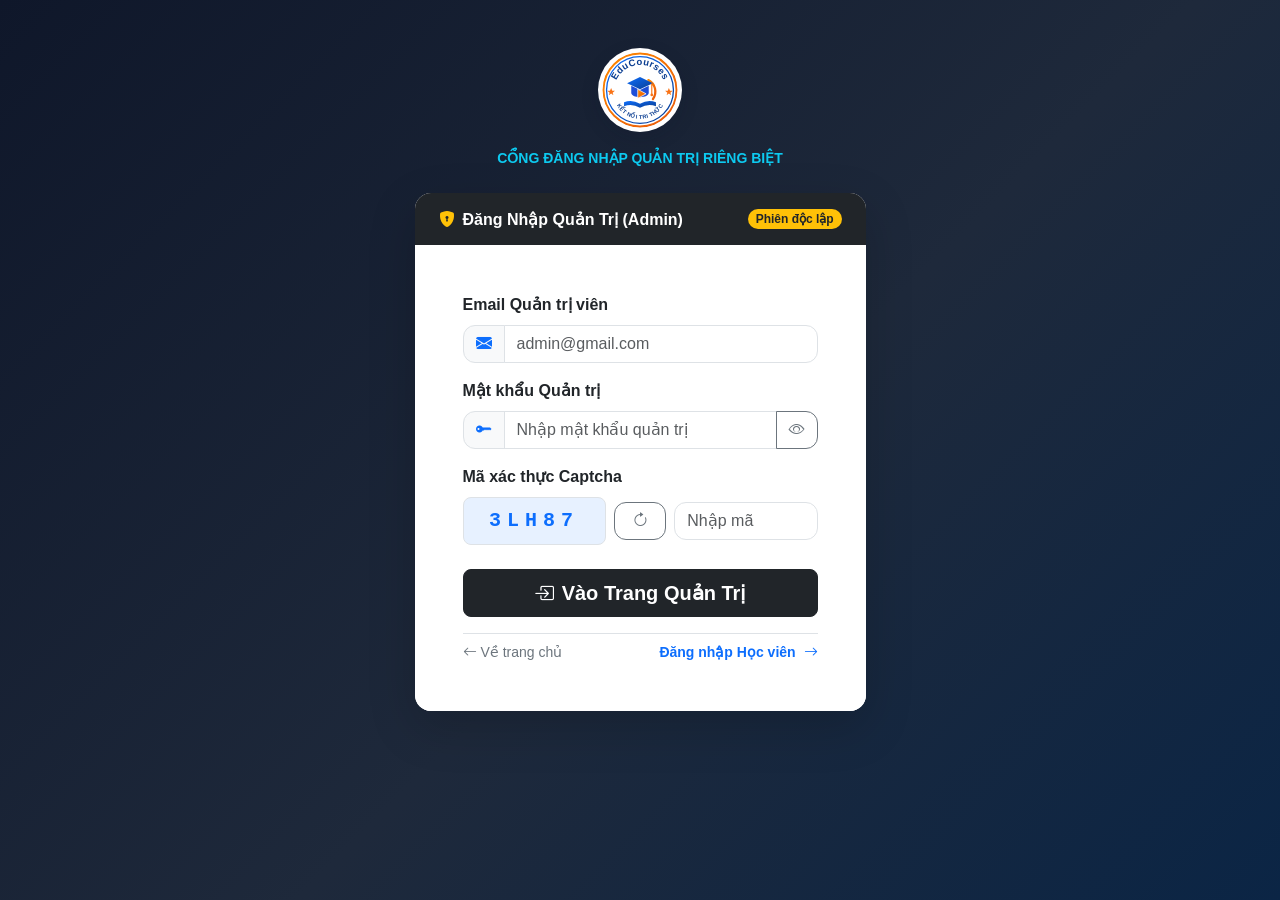
<file: src/html/admin-login.html>
<!DOCTYPE html>
<html lang="vi">
<head>
    <meta charset="UTF-8">
    <meta name="viewport" content="width=device-width, initial-scale=1.0">
    <title>Đăng Nhập Quản Trị Viên - EduCourses Admin</title>
    <link href="https://cdn.jsdelivr.net/npm/bootstrap@5.3.3/dist/css/bootstrap.min.css" rel="stylesheet">
    <link href="https://cdn.jsdelivr.net/npm/bootstrap-icons@1.11.3/font/bootstrap-icons.min.css" rel="stylesheet">
    <link rel="stylesheet" href="../css/style.css">
    <link rel="icon" type="image/svg+xml" href="../assets/images/logo-chinh.svg">
</head>
<body class="trang-dang-nhap-quan-tri d-flex flex-column min-vh-100 justify-content-center py-5">
    <main class="container">
        <div class="row justify-content-center">
            <div class="col-md-6 col-lg-5">
                <div class="text-center mb-4">
                    <a href="../../index.html" class="d-inline-block mb-3">
                        <img src="../assets/images/logo-chinh.svg" alt="EduCourses Logo" class="anh-logo-chinh-dang-nhap">
                    </a>
                    <div class="text-info fw-semibold small text-uppercase">Cổng đăng nhập quản trị riêng biệt</div>
                </div>

                <div class="card border-0 shadow-lg rounded-4 overflow-hidden">
                    <div class="card-header bg-dark text-white py-3 px-4 border-0 d-flex align-items-center justify-content-between">
                        <h1 class="h6 fw-bold mb-0"><i class="bi bi-shield-lock-fill text-warning me-2"></i>Đăng Nhập Quản Trị (Admin)</h1>
                        <small class="badge bg-warning text-dark fw-semibold">Phiên độc lập</small>
                    </div>
                    <div class="card-body p-4 p-md-5 bg-white">
                        <form id="bieu-mau-dang-nhap-quan-tri">
                            <div class="mb-3">
                                <label for="email-dang-nhap-quan-tri" class="form-label fw-semibold">Email Quản trị viên</label>
                                <div class="input-group">
                                    <div class="input-group-text bg-light"><i class="bi bi-envelope-fill text-primary"></i></div>
                                    <input type="email" class="form-control" id="email-dang-nhap-quan-tri" placeholder="admin@gmail.com" required>
                                </div>
                            </div>

                            <div class="mb-3">
                                <label for="mat-khau-dang-nhap-quan-tri" class="form-label fw-semibold">Mật khẩu Quản trị</label>
                                <div class="input-group">
                                    <div class="input-group-text bg-light"><i class="bi bi-key-fill text-primary"></i></div>
                                    <input type="password" class="form-control" id="mat-khau-dang-nhap-quan-tri" placeholder="Nhập mật khẩu quản trị" required>
                                    <button type="button" class="btn btn-outline-secondary nut-hien-mat-khau" data-o-nhap-muc-tieu="mat-khau-dang-nhap-quan-tri" aria-label="Hiện mật khẩu" aria-pressed="false" title="Hiện mật khẩu">
                                        <i class="bi bi-eye"></i>
                                    </button>
                                </div>
                            </div>

                            <div class="mb-4">
                                <label for="o-nhap-ma-xac-thuc-quan-tri" class="form-label fw-semibold">Mã xác thực Captcha</label>
                                <div class="row g-2 align-items-center">
                                    <div class="col-5">
                                        <div id="hien-thi-ma-xac-thuc-quan-tri" class="p-2 text-center fw-bold fs-5 border hop-ma-xac-thuc">ADM26</div>
                                    </div>
                                    <div class="col-2">
                                        <button type="button" id="nut-doi-ma-xac-thuc-quan-tri" class="btn btn-outline-secondary w-100" title="Đổi mã Captcha khác" aria-label="Đổi mã Captcha khác">
                                            <i class="bi bi-arrow-clockwise"></i>
                                        </button>
                                    </div>
                                    <div class="col-5">
                                        <input type="text" class="form-control" id="o-nhap-ma-xac-thuc-quan-tri" placeholder="Nhập mã" required>
                                    </div>
                                </div>
                            </div>

                            <button type="submit" class="btn btn-dark btn-lg w-100 fw-bold mb-3">
                                <i class="bi bi-box-arrow-in-right me-2"></i>Vào Trang Quản Trị
                            </button>
                        </form>

                        <div class="d-flex justify-content-between align-items-center small pt-2 border-top">
                            <a href="../../index.html" class="text-decoration-none text-secondary"><i class="bi bi-arrow-left me-1"></i>Về trang chủ</a>
                            <a href="login.html" class="text-decoration-none fw-semibold">Đăng nhập Học viên <i class="bi bi-arrow-right ms-1"></i></a>
                        </div>
                    </div>
                </div>
            </div>
        </div>
    </main>

    <script src="https://cdn.jsdelivr.net/npm/bootstrap@5.3.3/dist/js/bootstrap.bundle.min.js"></script>
    <script src="../js/storage.js"></script>
    <script src="../js/data.js"></script>
    <script src="../js/auth.js"></script>
    <script src="../js/admin-login.js"></script>
</body>
</html>
</file>
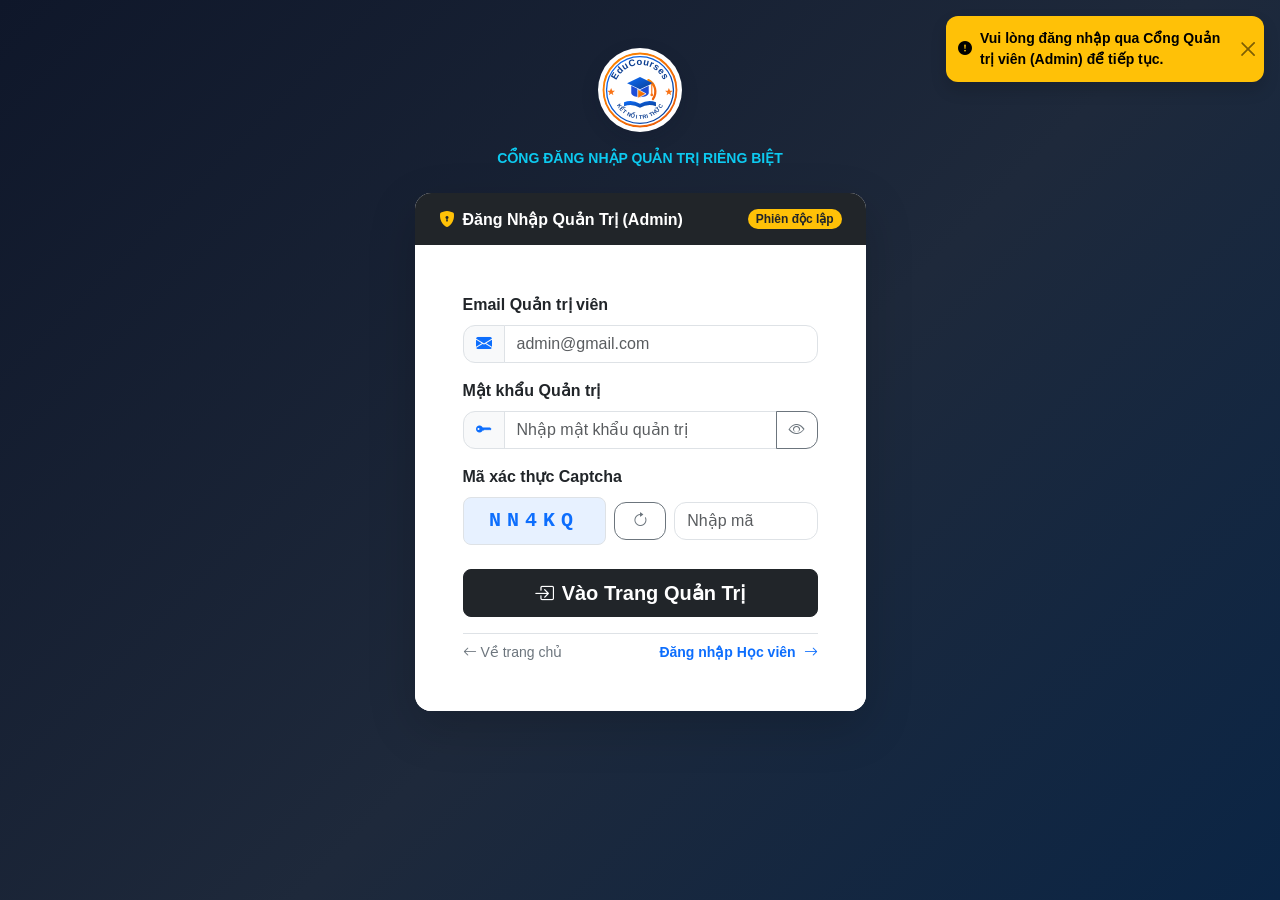
<file: src/html/admin.html>
<!DOCTYPE html>
<html lang="vi">
<head>
    <meta charset="UTF-8">
    <meta name="viewport" content="width=device-width, initial-scale=1.0">
    <title>Trang Quản Trị Hệ Thống (Admin Dashboard) - EduCourses</title>
    <link href="https://cdn.jsdelivr.net/npm/bootstrap@5.3.3/dist/css/bootstrap.min.css" rel="stylesheet">
    <link href="https://cdn.jsdelivr.net/npm/bootstrap-icons@1.11.3/font/bootstrap-icons.min.css" rel="stylesheet">
    <link rel="stylesheet" href="../css/style.css">
    <link rel="icon" type="image/svg+xml" href="../assets/images/logo-chinh.svg">
</head>
<body class="admin-body">
    <div class="admin-sidebar-backdrop" id="lop-phu-sidebar-quan-tri"></div>

    <div class="admin-layout" id="khung-bo-cuc-quan-tri">
        <!-- SIDEBAR BEN TRAI -->
        <aside class="admin-sidebar" id="thanh-ben-quan-tri" aria-label="Menu điều hướng quản trị">
            <a class="admin-sidebar-brand" href="../../index.html">
                <img src="../assets/images/logo-chinh.svg" alt="EduCourses Logo" class="admin-sidebar-logo">
                <div class="badge bg-warning text-dark fw-bold admin-brand-text">ADMIN</div>
            </a>

            <nav class="admin-sidebar-nav" id="menu-phan-he-quan-tri" aria-label="Các phân hệ quản trị">
                <button type="button" class="admin-nav-btn active" data-phan-he="tong-quan" aria-current="page">
                    <i class="bi bi-house-door-fill fs-5"></i>
                    <div class="admin-nav-label">Tổng quan</div>
                </button>
                <button type="button" class="admin-nav-btn" data-phan-he="khoa-hoc">
                    <i class="bi bi-book-half fs-5"></i>
                    <div class="admin-nav-label">Khóa học</div>
                </button>
                <button type="button" class="admin-nav-btn" data-phan-he="don-hang">
                    <i class="bi bi-cart-check-fill fs-5"></i>
                    <div class="admin-nav-label">Đơn hàng</div>
                    <small id="badge-sidebar-don-cho" class="badge bg-warning text-dark ms-auto d-none">0</small>
                </button>
                <button type="button" class="admin-nav-btn" data-phan-he="hoc-vien">
                    <i class="bi bi-people-fill fs-5"></i>
                    <div class="admin-nav-label">Học viên</div>
                </button>
                <button type="button" class="admin-nav-btn" data-phan-he="danh-muc">
                    <i class="bi bi-grid-fill fs-5"></i>
                    <div class="admin-nav-label">Danh mục</div>
                </button>
                <button type="button" class="admin-nav-btn" data-phan-he="ma-giam-gia">
                    <i class="bi bi-ticket-perforated-fill fs-5"></i>
                    <div class="admin-nav-label">Mã giảm giá</div>
                </button>
                <button type="button" class="admin-nav-btn" data-phan-he="danh-gia">
                    <i class="bi bi-star-fill fs-5"></i>
                    <div class="admin-nav-label">Đánh giá</div>
                </button>
                                <button type="button" class="admin-nav-btn" data-phan-he="xep-hang">
                    <i class="bi bi-trophy-fill fs-5"></i>
                    <div class="admin-nav-label">Xếp hạng &amp; Nổi bật</div>
                </button>
                <button type="button" class="admin-nav-btn" data-phan-he="lien-he">
                    <i class="bi bi-envelope-fill fs-5"></i>
                    <div class="admin-nav-label">Liên hệ</div>
                    <small id="badge-sidebar-lien-he-moi" class="badge bg-danger ms-auto d-none">0</small>
                </button>
            </nav>

            <div class="admin-sidebar-footer">
                <button type="button" class="admin-nav-btn" id="nut-thu-gon-sidebar" aria-label="Thu gọn hoặc mở rộng menu">
                    <i class="bi bi-chevron-double-left fs-5" id="bieu-tuong-thu-gon-sidebar"></i>
                    <div class="admin-nav-label">Thu gọn menu</div>
                </button>
            </div>
        </aside>

        <!-- VUNG NOI DUNG CHINH -->
        <div class="admin-main-wrapper">
            <header class="admin-header">
                <div class="admin-header-left">
                    <button type="button" class="btn btn-outline-secondary btn-sm d-lg-none" id="nut-mo-menu-mobile" aria-label="Mở menu quản trị">
                        <i class="bi bi-list fs-5"></i>
                    </button>
                    <nav aria-label="Breadcrumb">
                        <ol class="breadcrumb mb-0 small fw-semibold">
                            <li class="breadcrumb-item"><a href="../../index.html" class="text-decoration-none text-secondary"><i class="bi bi-house-door me-1"></i>Quản trị</a></li>
                            <li class="breadcrumb-item active text-primary" id="breadcrumb-phan-he-hien-tai" aria-current="page">Tổng quan</li>
                        </ol>
                    </nav>
                </div>

                <div class="admin-header-right">
                    <div class="dropdown">
                        <button type="button" id="nut-chuong-thong-bao-admin" class="btn btn-light border position-relative btn-sm px-2 py-1" data-bs-toggle="dropdown" aria-expanded="false" aria-label="Thông báo cần xử lý" title="Thông báo cần xử lý">
                            <i class="bi bi-bell-fill fs-6 text-secondary"></i>
                            <strong id="so-thong-bao-admin" class="badge bg-danger rounded-pill position-absolute top-0 start-100 translate-middle d-none">0</strong>
                        </button>
                        <ul id="danh-sach-chuong-thong-bao-admin" class="dropdown-menu dropdown-menu-end shadow border-0 mt-2 menu-tai-khoan-rong">
                            <li class="px-3 py-2 text-muted small">Không có thông báo mới.</li>
                        </ul>
                    </div>
                    <div class="d-flex align-items-center gap-2 border-start ps-3">
                        <div class="text-end d-none d-sm-block">
                            <div class="fw-bold small text-dark" id="ten-admin-header">Quản trị viên</div>
                            <div class="text-muted small" id="email-admin-header">admin@gmail.com</div>
                        </div>
                        <button type="button" class="btn btn-outline-primary btn-sm fw-semibold" id="nut-cai-dat-tai-khoan-admin" title="Cài đặt tài khoản Admin"><i class="bi bi-person-gear me-1"></i>Tài khoản</button>
                        <button type="button" class="btn btn-outline-danger btn-sm fw-semibold" id="nut-dang-xuat-quan-tri">
                            <i class="bi bi-box-arrow-right me-1"></i>Đăng xuất
                        </button>
                    </div>
                </div>
            </header>

            <main class="admin-content">
                <!-- PHAN HE 1: TONG QUAN -->
                <section id="panel-tong-quan" class="admin-panel">
                    <div class="mb-3">
                        <h1 class="h3 fw-bold mb-1">Tổng quan hệ thống</h1>
                        <p class="text-muted small mb-0">Số liệu vận hành tính trực tiếp từ LocalStorage (mô phỏng front-end)</p>
                    </div>

                    <!-- BO LOC THOI GIAN -->
                    <div class="admin-card p-3 mb-4">
                        <div class="row g-2 align-items-end">
                            <div class="col-md-3">
                                <label for="loai-loc-thoi-gian" class="form-label small fw-semibold text-secondary mb-1">Chế độ lọc thời gian</label>
                                <select id="loai-loc-thoi-gian" class="form-select form-select-sm">
                                    <option value="ALL">Tất cả thời gian</option>
                                    <option value="DAY">Lọc theo Ngày</option>
                                    <option value="MONTH">Lọc theo Tháng</option>
                                    <option value="YEAR">Lọc theo Năm</option>
                                </select>
                            </div>
                            <div id="khung-chon-ngay-loc" class="col-md-3 d-none">
                                <label for="o-chon-ngay-loc" class="form-label small fw-semibold text-secondary mb-1">Chọn Ngày</label>
                                <input type="date" id="o-chon-ngay-loc" class="form-control form-control-sm">
                            </div>
                            <div id="khung-chon-thang-loc" class="col-md-2 d-none">
                                <label for="o-chon-thang-loc" class="form-label small fw-semibold text-secondary mb-1">Chọn Tháng</label>
                                <select id="o-chon-thang-loc" class="form-select form-select-sm">
                                    <option value="01">Tháng 01</option>
                                    <option value="02">Tháng 02</option>
                                    <option value="03">Tháng 03</option>
                                    <option value="04">Tháng 04</option>
                                    <option value="05">Tháng 05</option>
                                    <option value="06">Tháng 06</option>
                                    <option value="07">Tháng 07</option>
                                    <option value="08">Tháng 08</option>
                                    <option value="09">Tháng 09</option>
                                    <option value="10">Tháng 10</option>
                                    <option value="11">Tháng 11</option>
                                    <option value="12">Tháng 12</option>
                                </select>
                            </div>
                            <div id="khung-chon-nam-loc" class="col-md-2 d-none">
                                <label for="o-chon-nam-loc" class="form-label small fw-semibold text-secondary mb-1">Chọn Năm</label>
                                <select id="o-chon-nam-loc" class="form-select form-select-sm">
                                    <option value="2024">Năm 2024</option>
                                    <option value="2025">Năm 2025</option>
                                    <option value="2026" selected>Năm 2026</option>
                                    <option value="2027">Năm 2027</option>
                                </select>
                            </div>
                            <div class="col-md-auto d-flex flex-wrap gap-2">
                                <button type="button" id="nut-loc-hom-nay-thoi-gian-thuc" class="btn btn-outline-success btn-sm fw-semibold">
                                    <i class="bi bi-clock-history me-1"></i>Hôm nay
                                </button>
                                <button type="button" id="nut-ap-dung-bo-loc-thong-ke" class="btn btn-primary btn-sm fw-semibold">
                                    <i class="bi bi-funnel-fill me-1"></i>Áp dụng
                                </button>
                                <button type="button" id="nut-dat-lai-bo-loc-thong-ke" class="btn btn-outline-secondary btn-sm">
                                    Đặt lại
                                </button>
                            </div>
                        </div>
                    </div>

                    <!-- 4 KPI CHINH -->
                    <div class="admin-kpi-grid-v2 mb-3">
                        <article class="admin-card admin-kpi-card kpi-sac-teal">
                            <div class="admin-kpi-icon admin-kpi-icon-blue"><i class="bi bi-cash-coin"></i></div>
                            <div>
                                <div class="kpi-nhan-tren small fw-semibold">Doanh thu mô phỏng</div>
                                <h4 id="thong-ke-tong-doanh-thu" class="fw-bold text-dark mb-0">0đ</h4>
                                <small id="thong-ke-doanh-thu-phu" class="text-success fw-semibold">Đơn hàng hợp lệ</small>
                            </div>
                        </article>

                        <article class="admin-card admin-kpi-card kpi-sac-indigo">
                            <div class="admin-kpi-icon admin-kpi-icon-green"><i class="bi bi-mortarboard-fill"></i></div>
                            <div>
                                <div class="kpi-nhan-tren small fw-semibold">Tổng khóa học</div>
                                <h4 id="thong-ke-tong-khoa-hoc" class="fw-bold text-dark mb-0">0</h4>
                                <small id="thong-ke-khoa-hoc-phu" class="text-secondary">0 mở bán · 0 tạm ẩn</small>
                            </div>
                        </article>

                        <article class="admin-card admin-kpi-card kpi-sac-emerald">
                            <div class="admin-kpi-icon admin-kpi-icon-orange"><i class="bi bi-bag-check-fill"></i></div>
                            <div>
                                <div class="kpi-nhan-tren small fw-semibold">Tổng đơn hàng</div>
                                <h4 id="thong-ke-tong-don-hang" class="fw-bold text-dark mb-0">0</h4>
                                <small id="thong-ke-don-hang-phu" class="text-secondary">0 kích hoạt · 0 đã hủy</small>
                            </div>
                        </article>

                        <article class="admin-card admin-kpi-card kpi-sac-rose">
                            <div class="admin-kpi-icon admin-kpi-icon-purple"><i class="bi bi-people-fill"></i></div>
                            <div>
                                <div class="kpi-nhan-tren small fw-semibold">Học viên</div>
                                <h4 id="thong-ke-tong-nguoi-dung" class="fw-bold text-dark mb-0">0</h4>
                                <small id="thong-ke-nguoi-dung-phu" class="text-secondary">0 hoạt động · 0 bị khóa</small>
                            </div>
                        </article>
                    </div>

                    <!-- LUOI 2x2: 4 BIEU DO TRUC QUAN TU DU LIEU THUC -->
                    <div class="admin-chart-grid-2x2 mb-4">
                        <article class="admin-card p-4">
                            <div class="d-flex justify-content-between align-items-center mb-3">
                                <h5 class="fw-bold mb-0"><i class="bi bi-bar-chart-fill text-info me-2"></i>Top 10 khóa học lượt xem cao nhất</h5>
                                <small class="text-muted">Thanh ngang trực quan</small>
                            </div>
                            <div id="bieu-do-top10-luot-xem"></div>
                        </article>

                        <article class="admin-card p-4">
                            <div class="d-flex justify-content-between align-items-center mb-3">
                                <h5 class="fw-bold mb-0"><i class="bi bi-graph-up text-primary me-2"></i>Doanh thu mô phỏng theo thời gian</h5>
                                <small class="text-muted">Tính từ đơn hợp lệ</small>
                            </div>
                            <div id="bieu-do-doanh-thu-thoi-gian"></div>
                        </article>

                        <article class="admin-card p-4">
                            <div class="d-flex justify-content-between align-items-center mb-3">
                                <h5 class="fw-bold mb-0"><i class="bi bi-pie-chart-fill text-primary me-2"></i>Đơn hàng theo trạng thái</h5>
                                <small class="text-muted">Dữ liệu thực tế</small>
                            </div>
                            <div id="bieu-do-trang-thai-don-hang"></div>
                        </article>

                        <article class="admin-card p-4">
                            <div class="d-flex justify-content-between align-items-center mb-3">
                                <h5 class="fw-bold mb-0"><i class="bi bi-columns-gap text-warning me-2"></i>Số lượng khóa học theo danh mục</h5>
                                <small class="text-muted">Phân bố chuyên ngành</small>
                            </div>
                            <div id="bieu-do-khoa-hoc-theo-danh-muc"></div>
                        </article>
                    </div>

                    <!-- DON HANG MOI NHAT -->
                    <article class="admin-card p-4">
                        <div class="d-flex justify-content-between align-items-center mb-3">
                            <h5 class="fw-bold mb-0"><i class="bi bi-receipt text-primary me-2"></i>Đơn hàng mới nhất</h5>
                            <button type="button" class="btn btn-outline-primary btn-sm nut-chuyen-phan-he" data-phan-he="don-hang">Xem tất cả</button>
                        </div>
                        <div class="table-responsive">
                            <table class="table table-sm table-hover align-middle mb-0">
                                <thead class="table-light">
                                    <tr>
                                        <th>Mã đơn</th>
                                        <th>Học viên</th>
                                        <th>Ngày đặt</th>
                                        <th>Tổng tiền</th>
                                        <th>Trạng thái</th>
                                        <th class="text-end">Thao tác</th>
                                    </tr>
                                </thead>
                                <tbody id="bang-don-hang-gan-day"></tbody>
                            </table>
                        </div>
                    </article>
                </section>

                <!-- PHAN HE 2: QUAN LY KHOA HOC -->
                <section id="panel-khoa-hoc" class="admin-panel d-none">
                    <div class="d-flex flex-wrap justify-content-between align-items-center gap-2 mb-3">
                        <div>
                            <h3 class="fw-bold mb-1">Quản lý Khóa học</h3>
                            <p class="text-muted small mb-0">Thêm, sửa, ẩn/mở bán khóa học (tự động đồng bộ sang trang người dùng)</p>
                        </div>
                        <button type="button" class="btn btn-primary fw-bold" id="nut-mo-them-khoa-hoc">
                            <i class="bi bi-plus-lg me-1"></i>Thêm khóa học mới
                        </button>
                    </div>

                    <div class="admin-card p-4">
                        <div class="row g-2 mb-3">
                            <div class="col-md-4">
                                <input type="text" id="o-tim-khoa-hoc-quan-tri" class="form-control form-control-sm" placeholder="Tìm theo mã, tên, danh mục, giảng viên...">
                            </div>
                            <div class="col-md-3">
                                <select id="loc-danh-muc-khoa-hoc-admin" class="form-select form-select-sm">
                                    <option value="ALL">Tất cả danh mục</option>
                                </select>
                            </div>
                            <div class="col-md-2">
                                <select id="loc-trinh-do-khoa-hoc-admin" class="form-select form-select-sm">
                                    <option value="ALL">Tất cả cấp độ</option>
                                    <option value="Cơ bản">Cơ bản</option>
                                    <option value="Trung cấp">Trung cấp</option>
                                    <option value="Nâng cao">Nâng cao</option>
                                </select>
                            </div>
                            <div class="col-md-3">
                                <select id="loc-trang-thai-khoa-hoc-admin" class="form-select form-select-sm">
                                    <option value="ALL">Tất cả trạng thái</option>
                                    <option value="published">Đang công khai (Published)</option>
                                    <option value="draft">Bản nháp (Draft)</option>
                                    <option value="hidden">Đã ẩn (Hidden)</option>
                                </select>
                            </div>
                        </div>

                        <div class="table-responsive">
                            <table class="table table-hover align-middle mb-0">
                                <thead class="table-light">
                                    <tr>
                                        <th>Mã KH</th>
                                        <th>Khóa học</th>
                                        <th>Danh mục &amp; Cấp độ</th>
                                        <th>Học phí</th>
                                        <th class="text-center">Chỉ số</th>
                                        <th class="text-center">Trạng thái</th>
                                        <th class="text-end">Thao tác</th>
                                    </tr>
                                </thead>
                                <tbody id="bang-quan-ly-khoa-hoc"></tbody>
                            </table>
                        </div>
                        <nav aria-label="Phân trang khóa học quản trị" class="mt-3"><ul id="phan-trang-khoa-hoc-admin" class="pagination pagination-sm justify-content-end mb-0"></ul></nav>
                    </div>
                </section>

                <!-- PHAN HE 3: QUAN LY DON HANG -->
                <section id="panel-don-hang" class="admin-panel d-none">
                    <div class="mb-3">
                        <h3 class="fw-bold mb-1">Quản lý Đơn hàng &amp; Quyền học</h3>
                        <p class="text-muted small mb-0">Hủy hoặc kích hoạt lại đơn hàng mô phỏng, tự động đồng bộ quyền học và lượt mua</p>
                    </div>

                    <div class="admin-card p-4">
                        <div class="row g-2 mb-3">
                            <div class="col-md-5">
                                <input type="text" id="o-tim-don-hang-quan-tri" class="form-control form-control-sm" placeholder="Tìm theo mã đơn, tên hoặc email học viên...">
                            </div>
                            <div class="col-md-3">
                                <select id="loc-trang-thai-don-hang-admin" class="form-select form-select-sm">
                                    <option value="ALL">Tất cả trạng thái</option>
                                    <option value="paid_simulated">Đã thanh toán – Đã kích hoạt</option>
                                    <option value="pending">Chờ xử lý (Pending)</option>
                                    <option value="cancelled">Đã hủy (Cancelled)</option>
                                    <option value="refunded">Đã hoàn tiền (Refunded)</option>
                                </select>
                            </div>
                        </div>

                        <div class="table-responsive">
                            <table class="table table-hover align-middle mb-0">
                                <thead class="table-light">
                                    <tr>
                                        <th>Mã ĐH</th>
                                        <th>Khách hàng</th>
                                        <th>Khóa học</th>
                                        <th>Thanh toán</th>
                                        <th>Tổng tiền</th>
                                        <th>Trạng thái</th>
                                        <th class="text-end">Thao tác</th>
                                    </tr>
                                </thead>
                                <tbody id="bang-quan-ly-don-hang"></tbody>
                            </table>
                        </div>
                        <nav aria-label="Phân trang đơn hàng quản trị" class="mt-3"><ul id="phan-trang-don-hang-admin" class="pagination pagination-sm justify-content-end mb-0"></ul></nav>
                    </div>
                </section>

                <!-- PHAN HE 4: QUAN LY HOC VIEN -->
                <section id="panel-hoc-vien" class="admin-panel d-none">
                    <div class="mb-3">
                        <h3 class="fw-bold mb-1">Quản lý Học viên &amp; Tài khoản</h3>
                        <p class="text-muted small mb-0">Xem hồ sơ, khóa học đã sở hữu và khóa/mở khóa tài khoản (không hiển thị mật khẩu)</p>
                    </div>

                    <div class="admin-card p-4">
                        <div class="row g-2 mb-3">
                            <div class="col-md-5">
                                <input type="text" id="o-tim-nguoi-dung-quan-tri" class="form-control form-control-sm" placeholder="Tìm theo tên, email hoặc số điện thoại...">
                            </div>
                            <div class="col-md-3">
                                <select id="loc-vai-tro-nguoi-dung-admin" class="form-select form-select-sm">
                                    <option value="ALL">Tất cả vai trò</option>
                                    <option value="user">Học viên (User)</option>
                                    <option value="admin">Quản trị viên</option>
                                </select>
                            </div>
                            <div class="col-md-3">
                                <select id="loc-trang-thai-nguoi-dung-admin" class="form-select form-select-sm">
                                    <option value="ALL">Tất cả trạng thái</option>
                                    <option value="active">Đang hoạt động</option>
                                    <option value="locked">Đang bị khóa</option>
                                </select>
                            </div>
                        </div>

                        <div class="table-responsive">
                            <table class="table table-hover align-middle mb-0">
                                <thead class="table-light">
                                    <tr>
                                        <th>Mã User</th>
                                        <th>Họ và tên</th>
                                        <th>Email &amp; SĐT</th>
                                        <th>Vai trò</th>
                                        <th>Trạng thái</th>
                                        <th class="text-end">Thao tác</th>
                                    </tr>
                                </thead>
                                <tbody id="bang-quan-ly-nguoi-dung"></tbody>
                            </table>
                        </div>
                    </div>
                </section>

                <!-- PHAN HE 5: QUAN LY DANH MUC -->
                <section id="panel-danh-muc" class="admin-panel d-none">
                    <div class="d-flex flex-wrap justify-content-between align-items-center gap-2 mb-3">
                        <div>
                            <h3 class="fw-bold mb-1">Quản lý Danh mục</h3>
                            <p class="text-muted small mb-0">Quản lý nhóm chuyên ngành (EDU_CATEGORIES) và đồng bộ tên danh mục sang khóa học</p>
                        </div>
                        <button type="button" class="btn btn-primary fw-bold" id="nut-mo-them-danh-muc">
                            <i class="bi bi-plus-lg me-1"></i>Thêm danh mục
                        </button>
                    </div>

                    <div class="admin-card p-4">
                        <div class="row g-2 mb-3">
                            <div class="col-md-5">
                                <input type="text" id="o-tim-danh-muc-quan-tri" class="form-control form-control-sm" placeholder="Tìm theo tên hoặc slug danh mục...">
                            </div>
                        </div>
                        <div class="table-responsive">
                            <table class="table table-hover align-middle mb-0">
                                <thead class="table-light">
                                    <tr>
                                        <th>Mã DM</th>
                                        <th>Tên danh mục</th>
                                        <th>Slug</th>
                                        <th class="text-center">Số khóa học</th>
                                        <th class="text-center">Trạng thái</th>
                                        <th class="text-end">Thao tác</th>
                                    </tr>
                                </thead>
                                <tbody id="bang-quan-ly-danh-muc"></tbody>
                            </table>
                        </div>
                    </div>
                </section>

                <!-- PHAN HE 6: QUAN LY MA GIAM GIA -->
                <section id="panel-ma-giam-gia" class="admin-panel d-none">
                    <div class="d-flex flex-wrap justify-content-between align-items-center gap-2 mb-3">
                        <div>
                            <h3 class="fw-bold mb-1">Quản lý Mã giảm giá (Voucher)</h3>
                            <p class="text-muted small mb-0">Quản lý mã ưu đãi dùng chung với trang Thanh toán (EDU_COUPONS)</p>
                        </div>
                        <button type="button" class="btn btn-primary fw-bold" id="nut-mo-them-ma-giam-gia">
                            <i class="bi bi-plus-lg me-1"></i>Tạo mã giảm giá
                        </button>
                    </div>

                    <div class="admin-card p-4">
                        <div class="row g-2 mb-3">
                            <div class="col-md-4">
                                <input type="text" id="o-tim-ma-giam-gia-quan-tri" class="form-control form-control-sm" placeholder="Tìm theo mã voucher...">
                            </div>
                            <div class="col-md-3">
                                <select id="loc-trang-thai-voucher-admin" class="form-select form-select-sm">
                                    <option value="ALL">Tất cả trạng thái</option>
                                    <option value="ACTIVE">Đang hoạt động</option>
                                    <option value="INACTIVE">Đang tắt</option>
                                    <option value="EXPIRED">Đã hết hạn</option>
                                    <option value="EXHAUSTED">Hết lượt dùng</option>
                                </select>
                            </div>
                        </div>

                        <div class="table-responsive">
                            <table class="table table-hover align-middle mb-0">
                                <thead class="table-light">
                                    <tr>
                                        <th>Mã Voucher</th>
                                        <th>Mức giảm</th>
                                        <th>Đơn tối thiểu</th>
                                        <th class="text-center">Lượt dùng</th>
                                        <th>Hạn sử dụng</th>
                                        <th class="text-center">Trạng thái</th>
                                        <th class="text-end">Thao tác</th>
                                    </tr>
                                </thead>
                                <tbody id="bang-quan-ly-ma-giam-gia"></tbody>
                            </table>
                        </div>
                    </div>
                </section>

                <!-- PHAN HE 7: QUAN LY DANH GIA -->
                <section id="panel-danh-gia" class="admin-panel d-none">
                    <div class="mb-3">
                        <h3 class="fw-bold mb-1">Quản lý Đánh giá sao</h3>
                        <p class="text-muted small mb-0">Kiểm duyệt đánh giá học viên từ EDU_REVIEWS và tự động tính lại điểm trung bình</p>
                    </div>

                    <div class="admin-card p-4">
                        <div class="row g-2 mb-3">
                            <div class="col-md-5">
                                <input type="text" id="o-tim-danh-gia-quan-tri" class="form-control form-control-sm" placeholder="Tìm theo mã khóa học, người đánh giá hoặc nội dung...">
                            </div>
                        </div>
                        <div class="table-responsive">
                            <table class="table table-hover align-middle mb-0">
                                <thead class="table-light">
                                    <tr>
                                        <th>Mã KH</th>
                                        <th>Khóa học</th>
                                        <th>Người đánh giá</th>
                                        <th>Số sao</th>
                                        <th>Nội dung</th>
                                        <th class="text-end">Xóa</th>
                                    </tr>
                                </thead>
                                <tbody id="bang-quan-ly-danh-gia"></tbody>
                            </table>
                        </div>
                    </div>
                </section>


                <!-- PHAN HE 9: XEP HANG & KHOA HOC NOI BAT (THANG 100 & 30 NGAY) -->
                <section id="panel-xep-hang" class="admin-panel d-none">
                    <div class="mb-4">
                        <h3 class="fw-bold text-dark mb-1">Cấu Hình Xếp Hạng &amp; Khóa Học Nổi Bật</h3>
                        <p class="text-muted small mb-0">Điểm Nổi Bật (thang 100) và Điểm Quan Tâm (30 ngày) được tính động trực tiếp từ dữ liệu thực tế trong LocalStorage.</p>
                    </div>

                    <div class="card border-0 shadow-sm rounded-4 mb-4">
                        <div class="card-body p-4">
                            <form id="bieu-mau-cau-hinh-noi-bat" class="row g-3 align-items-end">
                                <div class="col-md-4">
                                    <label for="chon-che-do-noi-bat" class="form-label fw-semibold small">Chế độ lựa chọn Nổi bật</label>
                                    <select id="chon-che-do-noi-bat" class="form-select">
                                        <option value="hybrid">Kết hợp (Hybrid – Ghim + Tự động)</option>
                                        <option value="automatic">Tự động (Automatic – Theo điểm 100)</option>
                                        <option value="manual">Thủ công (Manual – Chỉ khóa đã ghim)</option>
                                    </select>
                                </div>
                                <div class="col-md-3">
                                    <label for="nhap-so-luong-noi-bat-toi-da" class="form-label fw-semibold small">Số thẻ tối đa (1–12)</label>
                                    <input type="number" id="nhap-so-luong-noi-bat-toi-da" class="form-control" min="1" max="12" value="6" required>
                                </div>
                                <div class="col-md-3">
                                    <label for="nhap-nguong-diem-tu-dong" class="form-label fw-semibold small">Ngưỡng điểm tối thiểu (0–100)</label>
                                    <input type="number" id="nhap-nguong-diem-tu-dong" class="form-control" min="0" max="100" value="50" required>
                                </div>
                                <div class="col-md-2">
                                    <button type="submit" class="btn btn-primary fw-semibold w-100">
                                        <i class="bi bi-save me-1"></i>Lưu cấu hình
                                    </button>
                                </div>
                            </form>
                            <div class="mt-3 small text-muted" id="tom-tat-ghim-loai-tru-admin">Đang ghim: 0 khóa • Đang loại trừ: 0 khóa</div>
                        </div>
                    </div>

                    <div class="card border-0 shadow-sm rounded-4">
                        <div class="card-body p-4">
                            <div class="table-responsive">
                                <table class="table table-hover align-middle mb-0">
                                    <thead class="table-light">
                                        <tr>
                                            <th>Khóa học</th>
                                            <th>Trạng thái</th>
                                            <th>Điểm Nổi Bật (100đ)</th>
                                            <th>ĐK / ĐG / Xem</th>
                                            <th>Quan tâm 30 ngày</th>
                                            <th class="text-end">Ghim &amp; Loại trừ</th>
                                        </tr>
                                    </thead>
                                    <tbody id="bang-xep-hang-noi-bat-admin"></tbody>
                                </table>
                            </div>
                        </div>
                    </div>
                </section>

                <!-- PHAN HE 8: QUAN LY LIEN HE -->
                <section id="panel-lien-he" class="admin-panel d-none">
                    <div class="mb-3">
                        <h3 class="fw-bold mb-1">Quản lý Liên hệ khách hàng</h3>
                        <p class="text-muted small mb-0">Tin nhắn lưu cục bộ trên trình duyệt (EDU_CONTACTS – mô phỏng front-end)</p>
                    </div>

                    <div class="admin-card p-4">
                        <div class="table-responsive">
                            <table class="table table-hover align-middle mb-0">
                                <thead class="table-light">
                                    <tr>
                                        <th>Mã LH</th>
                                        <th>Người gửi</th>
                                        <th>Tiêu đề &amp; Nội dung</th>
                                        <th>Trạng thái xử lý</th>
                                        <th class="text-end">Thao tác</th>
                                    </tr>
                                </thead>
                                <tbody id="bang-quan-ly-lien-he"></tbody>
                            </table>
                        </div>
                    </div>
                </section>
            </main>
        </div>
    </div>

    <!-- MODAL THEM / SUA KHOA HOC -->
    <div class="modal fade" id="hop-thoai-khoa-hoc" tabindex="-1" aria-hidden="true">
        <div class="modal-dialog modal-lg modal-dialog-centered modal-dialog-scrollable">
            <div class="modal-content border-0 shadow">
                <div class="modal-header bg-primary text-white">
                    <h5 class="modal-title fw-bold" id="tieu-de-hop-thoai-khoa-hoc">Thêm Khóa Học Mới</h5>
                    <button type="button" class="btn-close btn-close-white" data-bs-dismiss="modal" aria-label="Đóng"></button>
                </div>
                <form id="bieu-mau-khoa-hoc-quan-tri">
                    <div class="modal-body p-4">
                        <input type="hidden" id="che-do-sua-khoa-hoc" value="ADD">
                        <div class="row g-3 mb-3">
                            <div class="col-md-4">
                                <label for="nhap-ma-khoa-hoc" class="form-label fw-semibold">Mã khóa học *</label>
                                <input type="text" class="form-control" id="nhap-ma-khoa-hoc" placeholder="VD: KH56" required>
                            </div>
                            <div class="col-md-8">
                                <label for="nhap-ten-khoa-hoc" class="form-label fw-semibold">Tên khóa học (5–150 ký tự) *</label>
                                <input type="text" class="form-control" id="nhap-ten-khoa-hoc" placeholder="Nhập tên khóa học" required>
                            </div>
                        </div>

                        <div class="row g-3 mb-3">
                            <div class="col-md-4">
                                <label for="nhap-danh-muc-khoa-hoc" class="form-label fw-semibold">Danh mục *</label>
                                <select id="nhap-danh-muc-khoa-hoc" class="form-select"></select>
                            </div>
                            <div class="col-md-4">
                                <label for="nhap-trinh-do-khoa-hoc" class="form-label fw-semibold">Cấp độ</label>
                                <select id="nhap-trinh-do-khoa-hoc" class="form-select">
                                    <option value="Cơ bản">Cơ bản</option>
                                    <option value="Trung cấp">Trung cấp</option>
                                    <option value="Nâng cao">Nâng cao</option>
                                </select>
                            </div>
                            <div class="col-md-4">
                                <label for="nhap-trang-thai-khoa-hoc" class="form-label fw-semibold">Trạng thái bán</label>
                                <select id="nhap-trang-thai-khoa-hoc" class="form-select">
                                    <option value="published">Đang công khai (Published)</option>
                                    <option value="draft">Bản nháp (Draft)</option>
                                    <option value="hidden">Đã ẩn (Hidden)</option>
                                </select>
                            </div>
                        </div>

                        <div class="row g-3 mb-3">
                            <div class="col-md-6">
                                <label for="nhap-giang-vien-khoa-hoc" class="form-label fw-semibold">Giảng viên *</label>
                                <input type="text" class="form-control" id="nhap-giang-vien-khoa-hoc" placeholder="VD: ThS. Phạm Minh Đương" required>
                            </div>
                            <div class="col-md-3">
                                <label for="nhap-thoi-luong-khoa-hoc" class="form-label fw-semibold">Thời lượng</label>
                                <input type="text" class="form-control" id="nhap-thoi-luong-khoa-hoc" placeholder="VD: 12 giờ học">
                            </div>
                            <div class="col-md-3">
                                <label for="nhap-so-bai-hoc-khoa-hoc" class="form-label fw-semibold">Số bài học</label>
                                <input type="number" class="form-control" id="nhap-so-bai-hoc-khoa-hoc" min="1" value="20">
                            </div>
                        </div>

                        <div class="row g-3 mb-3">
                            <div class="col-md-6">
                                <label for="nhap-gia-goc-khoa-hoc" class="form-label fw-semibold">Giá gốc (VNĐ)</label>
                                <input type="number" class="form-control" id="nhap-gia-goc-khoa-hoc" min="0" value="600000" required>
                            </div>
                            <div class="col-md-6">
                                <label for="nhap-gia-ban-khoa-hoc" class="form-label fw-semibold">Giá bán (VNĐ) *</label>
                                <input type="number" class="form-control" id="nhap-gia-ban-khoa-hoc" min="0" value="299000" required>
                            </div>
                        </div>

                        <div class="mb-3">
                            <label for="nhap-anh-khoa-hoc" class="form-label fw-semibold">Đường dẫn ảnh bìa (URL) *</label>
                            <input type="text" class="form-control" id="nhap-anh-khoa-hoc" placeholder="https://images.unsplash.com/..." required>
                        </div>

                        <div class="mb-3">
                            <label for="nhap-mo-ta-khoa-hoc" class="form-label fw-semibold">Mô tả tóm tắt</label>
                            <textarea class="form-control" id="nhap-mo-ta-khoa-hoc" rows="3" required></textarea>
                        </div>

                        <div class="form-check">
                            <input class="form-check-input" type="checkbox" id="chon-khoa-hoc-noi-bat" checked>
                            <label class="form-check-label fw-semibold" for="chon-khoa-hoc-noi-bat">Hiển thị ở mục Khóa học nổi bật trên Trang chủ</label>
                        </div>
                    </div>
                    <div class="modal-footer bg-light">
                        <button type="button" class="btn btn-outline-secondary" data-bs-dismiss="modal">Hủy bỏ</button>
                        <button type="submit" class="btn btn-primary fw-bold">Lưu khóa học</button>
                    </div>
                </form>
            </div>
        </div>
    </div>

    <!-- MODAL CHI TIET DON HANG -->
    <div class="modal fade" id="hop-thoai-chi-tiet-don-hang" tabindex="-1" aria-hidden="true">
        <div class="modal-dialog modal-lg modal-dialog-centered modal-dialog-scrollable">
            <div class="modal-content border-0 shadow">
                <div class="modal-header bg-dark text-white">
                    <h5 class="modal-title fw-bold" id="tieu-de-chi-tiet-don-hang">Chi tiết đơn hàng</h5>
                    <button type="button" class="btn-close btn-close-white" data-bs-dismiss="modal" aria-label="Đóng"></button>
                </div>
                <div class="modal-body p-4" id="noi-dung-chi-tiet-don-hang"></div>
                <div class="modal-footer bg-light">
                    <button type="button" class="btn btn-secondary" data-bs-dismiss="modal">Đóng</button>
                </div>
            </div>
        </div>
    </div>

    <!-- MODAL CHI TIET HOC VIEN -->
    <div class="modal fade" id="hop-thoai-chi-tiet-hoc-vien" tabindex="-1" aria-hidden="true">
        <div class="modal-dialog modal-lg modal-dialog-centered modal-dialog-scrollable">
            <div class="modal-content border-0 shadow">
                <div class="modal-header bg-primary text-white">
                    <h5 class="modal-title fw-bold" id="tieu-de-chi-tiet-hoc-vien">Hồ sơ học viên</h5>
                    <button type="button" class="btn-close btn-close-white" data-bs-dismiss="modal" aria-label="Đóng"></button>
                </div>
                <div class="modal-body p-4" id="noi-dung-chi-tiet-hoc-vien"></div>
                <div class="modal-footer bg-light">
                    <button type="button" class="btn btn-secondary" data-bs-dismiss="modal">Đóng</button>
                </div>
            </div>
        </div>
    </div>

    <!-- MODAL THEM / SUA DANH MUC -->
    <div class="modal fade" id="hop-thoai-danh-muc" tabindex="-1" aria-hidden="true">
        <div class="modal-dialog modal-dialog-centered">
            <div class="modal-content border-0 shadow">
                <div class="modal-header bg-primary text-white">
                    <h5 class="modal-title fw-bold" id="tieu-de-hop-thoai-danh-muc">Thêm danh mục mới</h5>
                    <button type="button" class="btn-close btn-close-white" data-bs-dismiss="modal" aria-label="Đóng"></button>
                </div>
                <form id="bieu-mau-danh-muc-quan-tri">
                    <div class="modal-body p-4">
                        <input type="hidden" id="che-do-sua-danh-muc" value="ADD">
                        <input type="hidden" id="ma-danh-muc-dang-sua" value="">
                        <div class="mb-3">
                            <label for="nhap-ten-danh-muc" class="form-label fw-semibold">Tên danh mục *</label>
                            <input type="text" class="form-control" id="nhap-ten-danh-muc" placeholder="VD: Trí tuệ nhân tạo" required>
                        </div>
                        <div class="mb-3">
                            <label for="nhap-mo-ta-danh-muc" class="form-label fw-semibold">Mô tả ngắn</label>
                            <textarea class="form-control" id="nhap-mo-ta-danh-muc" rows="2"></textarea>
                        </div>
                        <div class="mb-2">
                            <label for="nhap-trang-thai-danh-muc" class="form-label fw-semibold">Trạng thái</label>
                            <select id="nhap-trang-thai-danh-muc" class="form-select">
                                <option value="active">Đang hiển thị</option>
                                <option value="hidden">Tạm ẩn</option>
                            </select>
                        </div>
                    </div>
                    <div class="modal-footer bg-light">
                        <button type="button" class="btn btn-outline-secondary" data-bs-dismiss="modal">Hủy</button>
                        <button type="submit" class="btn btn-primary fw-bold">Lưu danh mục</button>
                    </div>
                </form>
            </div>
        </div>
    </div>

    <!-- MODAL THEM / SUA MA GIAM GIA -->
    <div class="modal fade" id="hop-thoai-ma-giam-gia" tabindex="-1" aria-hidden="true">
        <div class="modal-dialog modal-dialog-centered">
            <div class="modal-content border-0 shadow">
                <div class="modal-header bg-primary text-white">
                    <h5 class="modal-title fw-bold" id="tieu-de-hop-thoai-ma-giam-gia">Tạo mã giảm giá</h5>
                    <button type="button" class="btn-close btn-close-white" data-bs-dismiss="modal" aria-label="Đóng"></button>
                </div>
                <form id="bieu-mau-ma-giam-gia-quan-tri">
                    <div class="modal-body p-4">
                        <input type="hidden" id="che-do-sua-voucher" value="ADD">
                        <div class="row g-3 mb-3">
                            <div class="col-md-6">
                                <label for="nhap-ma-voucher" class="form-label fw-semibold">Mã voucher (chữ hoa) *</label>
                                <input type="text" class="form-control" id="nhap-ma-voucher" placeholder="VD: SUMMER20" required>
                            </div>
                            <div class="col-md-6">
                                <label for="nhap-loai-giam-voucher" class="form-label fw-semibold">Loại giảm</label>
                                <select id="nhap-loai-giam-voucher" class="form-select">
                                    <option value="percent">Theo phần trăm (%)</option>
                                    <option value="fixed">Số tiền cố định (VNĐ)</option>
                                </select>
                            </div>
                        </div>
                        <div class="row g-3 mb-3">
                            <div class="col-md-6">
                                <label for="nhap-gia-tri-voucher" class="form-label fw-semibold">Giá trị giảm *</label>
                                <input type="number" class="form-control" id="nhap-gia-tri-voucher" min="1" value="10" required>
                            </div>
                            <div class="col-md-6">
                                <label for="nhap-don-toi-thieu-voucher" class="form-label fw-semibold">Đơn tối thiểu (VNĐ)</label>
                                <input type="number" class="form-control" id="nhap-don-toi-thieu-voucher" min="0" value="0">
                            </div>
                        </div>
                        <div class="row g-3 mb-3">
                            <div class="col-md-6">
                                <label for="nhap-gioi-han-luot-voucher" class="form-label fw-semibold">Giới hạn lượt (0 = không giới hạn)</label>
                                <input type="number" class="form-control" id="nhap-gioi-han-luot-voucher" min="0" value="0">
                            </div>
                            <div class="col-md-6">
                                <label for="nhap-han-su-dung-voucher" class="form-label fw-semibold">Hạn sử dụng (tùy chọn)</label>
                                <input type="date" class="form-control" id="nhap-han-su-dung-voucher">
                            </div>
                        </div>
                        <div class="form-check">
                            <input class="form-check-input" type="checkbox" id="chon-kich-hoat-voucher" checked>
                            <label class="form-check-label fw-semibold" for="chon-kich-hoat-voucher">Đang hoạt động</label>
                        </div>
                    </div>
                    <div class="modal-footer bg-light">
                        <button type="button" class="btn btn-outline-secondary" data-bs-dismiss="modal">Hủy</button>
                        <button type="submit" class="btn btn-primary fw-bold">Lưu mã giảm giá</button>
                    </div>
                </form>
            </div>
        </div>
    </div>


    <div class="modal fade" id="hop-thoai-tai-khoan-admin" tabindex="-1" aria-hidden="true">
        <div class="modal-dialog modal-dialog-centered">
            <div class="modal-content border-0 shadow">
                <form id="bieu-mau-tai-khoan-admin">
                    <div class="modal-header bg-dark text-white">
                        <h5 class="modal-title fw-bold"><i class="bi bi-person-gear me-2 text-warning"></i>Thông Tin Tài Khoản Quản Trị</h5>
                        <button type="button" class="btn-close btn-close-white" data-bs-dismiss="modal" aria-label="Đóng"></button>
                    </div>
                    <div class="modal-body p-4">
                        <div class="mb-3">
                            <label for="admin-ho-ten-ca-nhan" class="form-label fw-semibold">Họ và tên *</label>
                            <input type="text" class="form-control" id="admin-ho-ten-ca-nhan" required>
                        </div>
                        <div class="mb-3">
                            <label for="admin-email-ca-nhan" class="form-label fw-semibold">Email Quản trị</label>
                            <input type="email" class="form-control bg-light" id="admin-email-ca-nhan" readonly>
                        </div>
                        <div class="mb-3">
                            <label for="admin-sdt-ca-nhan" class="form-label fw-semibold">Số điện thoại</label>
                            <input type="tel" class="form-control" id="admin-sdt-ca-nhan" minlength="10" maxlength="10">
                        </div>
                        <div class="mb-0">
                            <label for="admin-mat-khau-moi" class="form-label fw-semibold">Mật khẩu mới (bỏ trống nếu giữ nguyên)</label>
                            <div class="input-group">
                                <input type="password" class="form-control" id="admin-mat-khau-moi" minlength="6" placeholder="Tối thiểu 6 ký tự">
                                <button type="button" class="btn btn-outline-secondary nut-hien-mat-khau" data-o-nhap-muc-tieu="admin-mat-khau-moi" aria-label="Hiện mật khẩu" aria-pressed="false" title="Hiện mật khẩu"><i class="bi bi-eye"></i></button>
                            </div>
                        </div>
                    </div>
                    <div class="modal-footer bg-light">
                        <button type="button" class="btn btn-outline-secondary" data-bs-dismiss="modal">Đóng</button>
                        <button type="submit" class="btn btn-primary fw-bold">Lưu thông tin</button>
                    </div>
                </form>
            </div>
        </div>
    </div>

    <script src="https://cdn.jsdelivr.net/npm/bootstrap@5.3.3/dist/js/bootstrap.bundle.min.js"></script>
    <script src="../js/storage.js"></script>
    <script src="../js/data.js"></script>
    <script src="../js/auth.js"></script>
    <script src="../js/admin.js"></script>
</body>
</html>
</file>
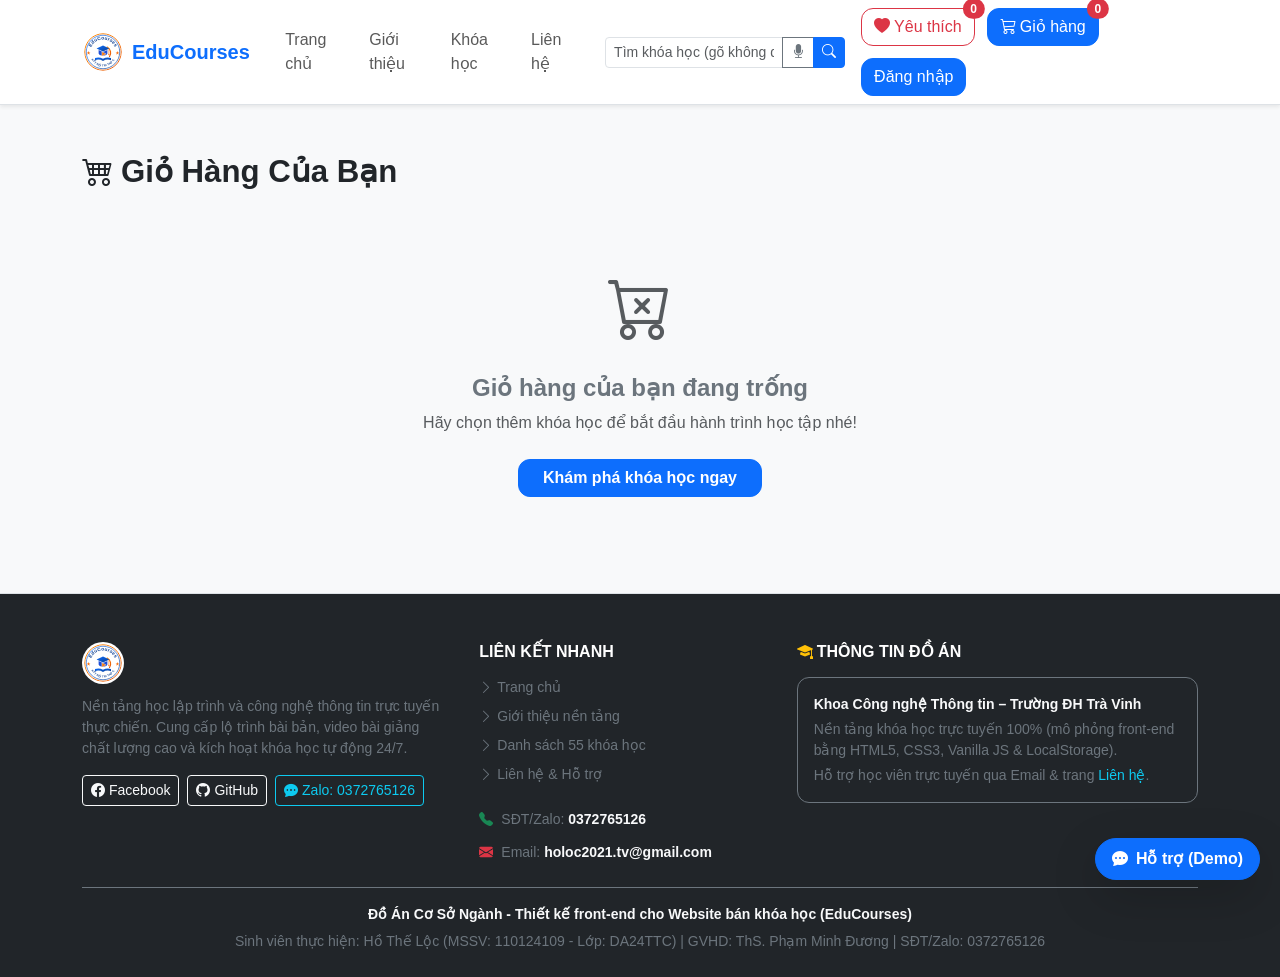
<file: src/html/cart.html>
<!DOCTYPE html>
<html lang="vi">
<head>
    <meta charset="UTF-8">
    <meta name="viewport" content="width=device-width, initial-scale=1.0">
    <title>Giỏ Hàng - EduCourses</title>
    <link href="https://cdn.jsdelivr.net/npm/bootstrap@5.3.3/dist/css/bootstrap.min.css" rel="stylesheet">
    <link href="https://cdn.jsdelivr.net/npm/bootstrap-icons@1.11.3/font/bootstrap-icons.min.css" rel="stylesheet">
    <link rel="stylesheet" href="../css/style.css">
    <link rel="icon" type="image/svg+xml" href="../assets/images/logo-chinh.svg">
</head>
<body>

    <header>
        <nav class="navbar navbar-expand-lg navbar-light bg-white border-bottom sticky-top shadow-sm">
            <div class="container thanh-menu-dau-trang">
                <a class="navbar-brand d-flex align-items-center" href="../../index.html">
                    <img src="../assets/images/logo-chinh.svg" alt="EduCourses Logo" class="anh-logo-thuong-hieu">
                <strong class="ms-2 fs-5 text-primary">EduCourses</strong></a>
                <button class="navbar-toggler" type="button" data-bs-toggle="collapse" data-bs-target="#thanh-menu-chinh" aria-label="Mở menu">
                    <i class="navbar-toggler-icon d-inline-block"></i>
                </button>
                <div class="collapse navbar-collapse" id="thanh-menu-chinh">
                    <ul class="navbar-nav me-auto mb-2 mb-lg-0">
                        <li class="nav-item">
                            <a class="nav-link" href="../../index.html">Trang chủ</a>
                        </li>
                        <li class="nav-item">
                            <a class="nav-link" href="about.html">Giới thiệu</a>
                        </li>
                        <li class="nav-item">
                            <a class="nav-link" href="courses.html">Khóa học</a>
                        </li>
                        <li class="nav-item">
                            <a class="nav-link" href="contact.html">Liên hệ</a>
                        </li>
                    </ul>
                    <div class="nhom-nut-menu-phai">
                        <a href="cart.html" class="btn btn-outline-primary position-relative active">
                            <i class="bi bi-cart3 me-1"></i>Giỏ hàng
                            <strong id="so-luong-gio-hang" class="badge bg-danger rounded-pill position-absolute top-0 start-100 translate-middle">0</strong>
                        </a>
                        <a href="login.html" class="btn btn-primary">Đăng nhập</a>
                    </div>
                </div>
            </div>
        </nav>
    </header>

    <main class="py-5">
        <div class="container">
            <h1 class="h2 fw-bold mb-4"><i class="bi bi-cart4 me-2"></i>Giỏ Hàng Của Bạn</h1>

            <section id="trang-thai-gio-hang-trong" class="text-center py-5 d-none">
                <div class="mb-3">
                    <i class="bi bi-cart-x text-muted bieu-tuong-gio-hang-trong"></i>
                </div>
                <h4 class="fw-bold text-secondary">Giỏ hàng của bạn đang trống</h4>
                <p class="text-muted mb-4">Hãy chọn thêm khóa học để bắt đầu hành trình học tập nhé!</p>
                <a href="courses.html" class="btn btn-primary px-4 fw-semibold">Khám phá khóa học ngay</a>
            </section>

            <div id="khung-noi-dung-gio-hang" class="luoi-trang-gio-hang d-none">
                <section class="card border-0 shadow-sm">
                    <div class="card-body p-0">
                        <div class="table-responsive">
                            <table class="table table-hover align-middle mb-0">
                                <thead class="table-light">
                                    <tr>
                                        <th class="py-3 ps-3">Khóa học</th>
                                        <th class="py-3">Đơn giá</th>
                                        <th class="py-3 text-center">Số lượng</th>
                                        <th class="py-3">Thành tiền</th>
                                        <th class="py-3 text-end pe-3">Thao tác</th>
                                    </tr>
                                </thead>
                                <tbody id="bang-san-pham-gio-hang"></tbody>
                            </table>
                        </div>
                    </div>
                </section>

                <aside class="card border-0 shadow-sm sticky-top khung-tom-tat-co-dinh">
                    <div class="card-body p-4">
                        <h4 class="fw-bold mb-3">Tóm tắt đơn hàng</h4>
                        <div class="thong-tin-phu-khoa-hoc mb-3 border-bottom pb-2">
                            <div class="text-secondary fw-semibold">Tạm tính:</div>
                            <div id="tong-tien-gio-hang" class="fw-bold fs-5 text-danger">0đ</div>
                        </div>
                        <div class="nhom-nut-khoa-hoc">
                            <a href="checkout.html" class="btn btn-danger btn-lg fw-semibold">
                                Tiến hành thanh toán <i class="bi bi-arrow-right ms-1"></i>
                            </a>
                            <a href="courses.html" class="btn btn-outline-secondary fw-semibold">Tiếp tục chọn khóa học</a>
                            <button type="button" id="nut-xoa-tat-ca-gio-hang" class="btn btn-outline-danger btn-sm fw-semibold">Xóa toàn bộ giỏ hàng</button>
                        </div>
                    </div>
                </aside>
            </div>
        </div>
    </main>

    <footer class="bg-dark text-light pt-5 pb-4 mt-auto border-top">
        <div class="container">
            <div class="bo-cuc-chan-trang pb-4 border-bottom border-secondary">
                <section class="cot-thuong-hieu-chan-trang">
                    <a href="../../index.html" class="d-inline-block">
                        <img src="../assets/images/logo-chinh.svg" alt="EduCourses Logo" class="anh-logo-chan-trang">
                    </a>
                    <p class="text-secondary small mb-1">
                        Nền tảng học lập trình và công nghệ thông tin trực tuyến thực chiến. Cung cấp lộ trình bài bản, video bài giảng chất lượng cao và kích hoạt khóa học tự động 24/7.
                    </p>
                    <div class="nhom-mang-xa-hoi-chan-trang">
                        <a href="https://facebook.com" target="_blank" rel="noopener" class="btn btn-outline-light btn-sm" title="Facebook">
                            <i class="bi bi-facebook me-1"></i>Facebook
                        </a>
                        <a href="https://github.com" target="_blank" rel="noopener" class="btn btn-outline-light btn-sm" title="GitHub">
                            <i class="bi bi-github me-1"></i>GitHub
                        </a>
                        <a href="https://zalo.me" target="_blank" rel="noopener" class="btn btn-outline-info btn-sm" title="Zalo: 0372765126">
                            <i class="bi bi-chat-dots-fill me-1"></i>Zalo: 0372765126
                        </a>
                    </div>
                </section>

                <nav class="cot-lien-ket-chan-trang" aria-label="Liên kết chân trang">
                    <h6 class="fw-bold text-white text-uppercase mb-2">Liên Kết Nhanh</h6>
                    <ul class="list-unstyled small mb-2">
                        <li class="mb-2"><a href="../../index.html" class="text-secondary text-decoration-none"><i class="bi bi-chevron-right me-1"></i>Trang chủ</a></li>
                        <li class="mb-2"><a href="about.html" class="text-secondary text-decoration-none"><i class="bi bi-chevron-right me-1"></i>Giới thiệu nền tảng</a></li>
                        <li class="mb-2"><a href="courses.html" class="text-secondary text-decoration-none"><i class="bi bi-chevron-right me-1"></i>Danh sách 55 khóa học</a></li>
                        <li class="mb-2"><a href="contact.html" class="text-secondary text-decoration-none"><i class="bi bi-chevron-right me-1"></i>Liên hệ & Hỗ trợ</a></li>
                    </ul>
                    <div class="small text-secondary mb-1">
                        <i class="bi bi-telephone-fill text-success me-2"></i>SĐT/Zalo: <a href="https://zalo.me" target="_blank" rel="noopener" class="text-light fw-semibold text-decoration-none">0372765126</a>
                    </div>
                    <div class="small text-secondary">
                        <i class="bi bi-envelope-fill text-danger me-2"></i>Email: <a href="mailto:holoc2021.tv@gmail.com" class="text-light fw-semibold text-decoration-none">holoc2021.tv@gmail.com</a>
                    </div>
                </nav>

                <aside class="cot-ban-do-chan-trang">
                    <div class="d-flex justify-content-between align-items-center mb-2">
                        <h6 class="fw-bold text-white text-uppercase mb-0"><i class="bi bi-mortarboard-fill text-warning me-1"></i>Thông Tin Đồ Án</h6>

                    </div>
                    <div class="p-3 rounded border border-secondary bg-dark text-secondary small">
                        <div class="text-light fw-semibold mb-1">Khoa Công nghệ Thông tin – Trường ĐH Trà Vinh</div>
                        <div class="mb-1">Nền tảng khóa học trực tuyến 100% (mô phỏng front-end bằng HTML5, CSS3, Vanilla JS &amp; LocalStorage).</div>
                        <div>Hỗ trợ học viên trực tuyến qua Email &amp; trang <a href="contact.html" class="text-info text-decoration-none">Liên hệ</a>.</div>
                    </div>
                </aside>
            </div>

            <div class="text-center pt-3">
                <p class="mb-1 fw-semibold small text-light">Đồ Án Cơ Sở Ngành - Thiết kế front-end cho Website bán khóa học (EduCourses)</p>
                <small class="text-secondary">Sinh viên thực hiện: Hồ Thế Lộc (MSSV: 110124109 - Lớp: DA24TTC) | GVHD: ThS. Phạm Minh Đương | SĐT/Zalo: 0372765126</small>
            </div>
        </div>
    </footer>

    <script src="https://cdn.jsdelivr.net/npm/bootstrap@5.3.3/dist/js/bootstrap.bundle.min.js"></script>
    <script src="../js/storage.js"></script>
    <script src="../js/data.js"></script>
    <script src="../js/auth.js"></script>
    <script src="../js/cart.js"></script>
</body>
</html>
</file>
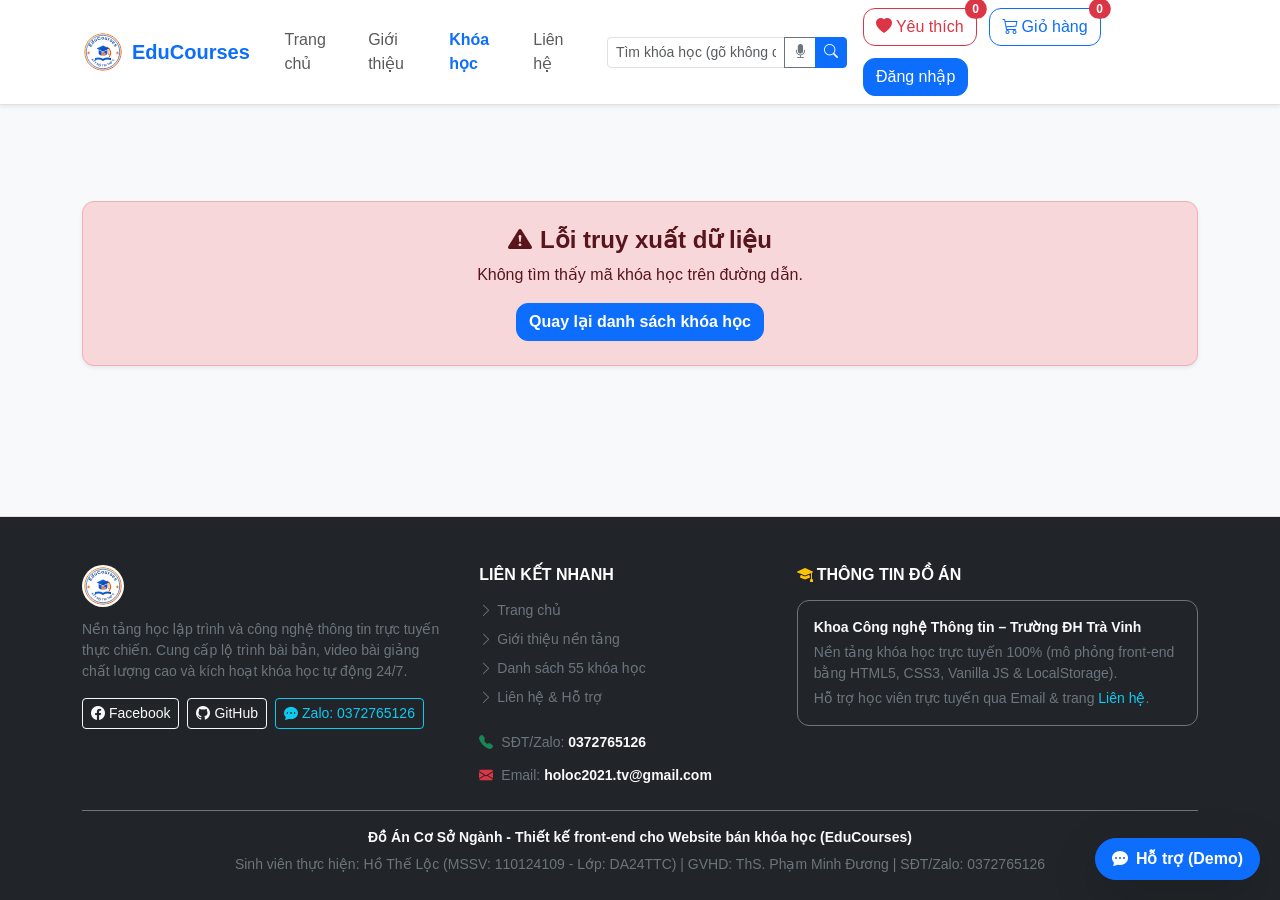
<file: src/html/course-detail.html>
<!DOCTYPE html>
<html lang="vi">
<head>
    <meta charset="UTF-8">
    <meta name="viewport" content="width=device-width, initial-scale=1.0">
    <title>Chi Tiết Khóa Học - EduCourses</title>
    <link href="https://cdn.jsdelivr.net/npm/bootstrap@5.3.3/dist/css/bootstrap.min.css" rel="stylesheet">
    <link href="https://cdn.jsdelivr.net/npm/bootstrap-icons@1.11.3/font/bootstrap-icons.min.css" rel="stylesheet">
    <link rel="stylesheet" href="../css/style.css">
    <link rel="icon" type="image/svg+xml" href="../assets/images/logo-chinh.svg">
</head>
<body>

    <header>
        <nav class="navbar navbar-expand-lg navbar-light bg-white border-bottom sticky-top shadow-sm">
            <div class="container thanh-menu-dau-trang">
                <a class="navbar-brand d-flex align-items-center" href="../../index.html">
                    <img src="../assets/images/logo-chinh.svg" alt="EduCourses Logo" class="anh-logo-thuong-hieu">
                <strong class="ms-2 fs-5 text-primary">EduCourses</strong></a>
                <button class="navbar-toggler" type="button" data-bs-toggle="collapse" data-bs-target="#thanh-menu-chinh" aria-label="Mở menu">
                    <i class="navbar-toggler-icon d-inline-block"></i>
                </button>
                <div class="collapse navbar-collapse" id="thanh-menu-chinh">
                    <ul class="navbar-nav me-auto mb-2 mb-lg-0">
                        <li class="nav-item">
                            <a class="nav-link" href="../../index.html">Trang chủ</a>
                        </li>
                        <li class="nav-item">
                            <a class="nav-link" href="about.html">Giới thiệu</a>
                        </li>
                        <li class="nav-item">
                            <a class="nav-link active fw-semibold text-primary" href="courses.html">Khóa học</a>
                        </li>
                        <li class="nav-item">
                            <a class="nav-link" href="contact.html">Liên hệ</a>
                        </li>
                    </ul>
                    <div class="nhom-nut-menu-phai">
                        <a href="cart.html" class="btn btn-outline-primary position-relative">
                            <i class="bi bi-cart3 me-1"></i>Giỏ hàng
                            <strong id="so-luong-gio-hang" class="badge bg-danger rounded-pill position-absolute top-0 start-100 translate-middle">0</strong>
                        </a>
                        <a href="login.html" class="btn btn-primary">Đăng nhập</a>
                    </div>
                </div>
            </div>
        </nav>
    </header>

    <main class="py-5" id="khung-chi-tiet-khoa-hoc">
        <div class="container">
            <nav aria-label="breadcrumb" class="mb-4">
                <ol class="breadcrumb">
                    <li class="breadcrumb-item"><a href="../../index.html" class="text-decoration-none">Trang chủ</a></li>
                    <li class="breadcrumb-item"><a href="courses.html" class="text-decoration-none">Khóa học</a></li>
                    <li id="duong-dan-ten-khoa-hoc" class="breadcrumb-item active" aria-current="page">Chi tiết khóa học</li>
                </ol>
            </nav>

            <!-- Bố cục CSS Grid (.luoi-chi-tiet-khoa-hoc): Cột trái <article> Nội dung khóa học + Cột phải <aside> Tóm tắt đăng ký -->
            <div class="luoi-chi-tiet-khoa-hoc">
                <article>
                    <section class="card border-0 shadow-sm mb-4 overflow-hidden">
                        <img id="anh-chi-tiet-khoa-hoc" src="" alt="Ảnh khóa học" class="img-fluid w-100 anh-bia-chi-tiet">
                    </section>

                    <section class="card border-0 shadow-sm mb-4">
                        <div class="card-body p-4">
                            <div class="thong-tin-phu-khoa-hoc mb-3">
                                <h4 class="fw-bold mb-0"><i class="bi bi-play-circle-fill text-danger me-2"></i>Video Bài Giảng Học Thử</h4>
                                <small class="badge bg-success-subtle text-success fw-semibold px-3 py-2">Miễn phí xem trước</small>
                            </div>
                            <div class="ratio ratio-16x9 rounded overflow-hidden bg-dark">
                                <video id="video-chi-tiet-khoa-hoc" controls poster="">
                                    <source src="https://www.w3schools.com/html/mov_bbb.mp4" type="video/mp4">
                                    Trình duyệt của bạn không hỗ trợ phát video HTML5.
                                </video>
                            </div>
                        </div>
                    </section>

                    <section class="card border-0 shadow-sm mb-4">
                        <div class="card-body p-4">
                            <h4 class="fw-bold mb-3">Giới thiệu khóa học</h4>
                            <p id="mo-ta-chi-tiet-khoa-hoc" class="text-secondary lh-lg"></p>

                            <h5 class="fw-bold mt-4 mb-3"><i class="bi bi-signpost-split-fill text-primary me-2"></i>Lộ trình học tập</h5>
                            <ol id="lo-trinh-hoc-chi-tiet" class="list-group list-group-numbered mb-4"></ol>

                            <h5 class="fw-bold mt-4 mb-3">Quyền lợi học viên</h5>
                            <ul class="list-group list-group-flush">
                                <li class="list-group-item px-0"><i class="bi bi-check-circle-fill text-success me-2"></i>Sản phẩm khóa học số trực tuyến: Mua 1 lần, sở hữu và học tập trọn đời.</li>
                                <li class="list-group-item px-0"><i class="bi bi-check-circle-fill text-success me-2"></i>Không giới hạn số lượt đăng ký và thời gian xem lại video bài giảng.</li>
                                <li class="list-group-item px-0"><i class="bi bi-check-circle-fill text-success me-2"></i>Thực hành xây dựng dự án thực tế với mã nguồn rõ ràng, dễ hiểu.</li>
                                <li class="list-group-item px-0"><i class="bi bi-check-circle-fill text-success me-2"></i>Hỗ trợ giải đáp thắc mắc trực tiếp qua Zalo và Email.</li>
                            </ul>
                        </div>
                    </section>

                    <section class="card border-0 shadow-sm">
                        <div class="card-body p-4">
                            <div class="thong-tin-phu-khoa-hoc border-bottom pb-3 mb-4">
                                <div>
                                    <h4 class="fw-bold mb-1"><i class="bi bi-star-fill text-warning me-2"></i>Đánh Giá & Nhận Xét Khóa Học</h4>
                                    <p class="text-muted small mb-0">Điểm đánh giá được tính trung bình trực tiếp từ đánh giá thật của học viên</p>
                                </div>
                                <div class="text-end">
                                    <div id="diem-trung-binh-danh-gia" class="fs-3 fw-bold text-warning">0.0 / 5.0</div>
                                    <small id="tong-so-luot-danh-gia" class="text-muted">0 lượt đánh giá thực tế</small>
                                </div>
                            </div>

                            <div id="thong-ke-phan-bo-sao" class="mb-4 p-3 bg-light rounded border"></div>

                            <form id="bieu-mau-danh-gia-khoa-hoc" class="mb-4">
                                <div class="mb-3">
                                    <label class="form-label fw-semibold d-block">Chọn mức đánh giá sao của bạn (1 đến 5 sao):</label>
                                    <div class="d-flex align-items-center gap-1 flex-wrap">
                                        <button type="button" class="nut-chon-sao-danh-gia" data-star="1" title="1 sao" aria-label="1 sao"><i class="bi bi-star-fill text-warning"></i></button>
                                        <button type="button" class="nut-chon-sao-danh-gia" data-star="2" title="2 sao" aria-label="2 sao"><i class="bi bi-star-fill text-warning"></i></button>
                                        <button type="button" class="nut-chon-sao-danh-gia" data-star="3" title="3 sao" aria-label="3 sao"><i class="bi bi-star-fill text-warning"></i></button>
                                        <button type="button" class="nut-chon-sao-danh-gia" data-star="4" title="4 sao" aria-label="4 sao"><i class="bi bi-star-fill text-warning"></i></button>
                                        <button type="button" class="nut-chon-sao-danh-gia" data-star="5" title="5 sao" aria-label="5 sao"><i class="bi bi-star-fill text-warning"></i></button>
                                        <strong id="nhan-so-sao-da-chon" class="ms-2 text-primary small">5 sao - Tuyệt vời</strong>
                                    </div>
                                </div>

                                <div class="mb-3">
                                    <label for="ten-nguoi-danh-gia" class="form-label fw-semibold">Họ và tên người đánh giá <div class="text-danger d-inline-block">*</div></label>
                                    <input type="text" id="ten-nguoi-danh-gia" class="form-control" placeholder="Nhập họ tên của bạn" required>
                                </div>

                                <div class="mb-3">
                                    <label for="noi-dung-binh-luan" class="form-label fw-semibold">Nội dung đánh giá <div class="text-danger d-inline-block">*</div></label>
                                    <textarea id="noi-dung-binh-luan" class="form-control" rows="3" placeholder="Chia sẻ cảm nhận thực tế của bạn về khóa học này..." required></textarea>
                                </div>

                                <button type="submit" class="btn btn-warning fw-bold text-dark">
                                    <i class="bi bi-send-check-fill me-2"></i>Gửi Đánh Giá Sao
                                </button>
                            </form>

                            <h6 class="fw-bold mb-3">Danh sách đánh giá từ học viên:</h6>
                            <div id="danh-sach-binh-luan-khoa-hoc"></div>
                        </div>
                    </section>
                </article>

                <aside class="card border-0 shadow-sm sticky-top khung-tom-tat-co-dinh">
                    <div class="card-body p-4">
                        <div class="thong-tin-phu-khoa-hoc mb-3">
                            <div class="d-flex flex-wrap gap-1"><div id="danh-muc-chi-tiet" class="badge bg-primary-subtle text-primary fw-semibold px-3 py-2">Danh mục</div><div id="trinh-do-chi-tiet" class="badge bg-light text-secondary border fw-semibold px-2 py-2">Cơ bản</div></div>
                            <div id="diem-sao-chi-tiet" class="fw-bold small"></div>
                        </div>

                        <h1 id="tieu-de-chi-tiet" class="h4 fw-bold mb-3">Tên khóa học</h1>

                        <p class="text-secondary mb-2">
                            <i class="bi bi-person-workspace me-2"></i>Giảng viên: <strong id="giang-vien-chi-tiet" class="text-dark"></strong>
                        </p>

                        <p class="text-success small fw-semibold mb-2">
                            <i class="bi bi-infinity me-1"></i>Hình thức: Khóa học trực tuyến (Truy cập trọn đời)
                        </p>

                        <div class="thong-tin-phu-khoa-hoc text-secondary small mb-2">
                            <div id="thoi-luong-chi-tiet"><i class="bi bi-clock-fill text-info me-1"></i>0 giờ học</div>
                            <div id="so-bai-hoc-chi-tiet"><i class="bi bi-journal-text text-warning me-1"></i>0 bài học</div>
                        </div>

                        <div class="thong-tin-phu-khoa-hoc text-secondary small mb-3 border-bottom pb-3">
                            <div id="luot-xem-chi-tiet"><i class="bi bi-eye-fill text-primary me-1"></i>0 lượt xem</div>
                            <div id="luot-click-chi-tiet"><i class="bi bi-hand-index-thumb-fill text-success me-1"></i>0 lượt click</div>
                        </div>

                        <div class="bg-light p-3 rounded text-center mb-4 border">
                            <div id="gia-ban-chi-tiet" class="text-danger fw-bold fs-2">0đ</div>
                            <del id="gia-goc-chi-tiet" class="text-secondary fs-6">0đ</del>
                        </div>

                        <div class="nhom-nut-khoa-hoc">
                            <button id="nut-hoc-thu-chi-tiet" type="button" class="btn btn-outline-primary fw-semibold">
                                <i class="bi bi-play-btn-fill me-2"></i>Học thử bài 1 (Miễn phí)
                            </button>
                            <button id="nut-mua-ngay-chi-tiet" type="button" class="btn btn-danger btn-lg fw-semibold">
                                <i class="bi bi-lightning-charge-fill me-2"></i>Mua ngay
                            </button>
                            <button id="nut-them-gio-chi-tiet" type="button" class="btn btn-primary btn-lg fw-semibold">
                                <i class="bi bi-cart-plus me-2"></i>Thêm vào giỏ hàng
                            </button>
                            <button id="nut-yeu-thich-chi-tiet" type="button" class="btn btn-outline-danger fw-semibold">
                                <i class="bi bi-heart me-2"></i>Lưu vào Yêu thích
                            </button>
                            <a href="cart.html" class="btn btn-outline-secondary fw-semibold">
                                <i class="bi bi-bag-check me-2"></i>Đi tới giỏ hàng
                            </a>
                        </div>
                    </div>
                </aside>
            </div>

            <section id="khu-vuc-khoa-hoc-lien-quan" class="mt-5 pt-4 border-top">
                <h3 class="fw-bold mb-1"><i class="bi bi-collection-play-fill text-primary me-2"></i>Khóa Học Liên Quan Cùng Chuyên Ngành</h3>
                <p class="text-muted mb-4">Gợi ý các khóa học cùng lộ trình bạn có thể quan tâm</p>
                <div id="danh-sach-khoa-hoc-lien-quan" class="khung-khoa-hoc-4"></div>
            </section>
        </div>
    </main>

    <!-- Modal Học thử bài 1 miễn phí -->
    <div class="modal fade" id="hop-thoai-hoc-thu" tabindex="-1" aria-hidden="true">
        <div class="modal-dialog modal-lg modal-dialog-centered">
            <div class="modal-content border-0 shadow">
                <div class="modal-header bg-primary text-white">
                    <h5 class="modal-title fw-bold" id="tieu-de-video-hoc-thu">Học thử bài 1 (Miễn phí)</h5>
                    <button type="button" class="btn-close btn-close-white" data-bs-dismiss="modal" aria-label="Đóng"></button>
                </div>
                <div class="modal-body p-4">
                    <div class="ratio ratio-16x9 bg-dark rounded overflow-hidden mb-3">
                        <video id="khung-video-hoc-thu" controls>
                            <source src="https://www.w3schools.com/html/mov_bbb.mp4" type="video/mp4">
                        </video>
                    </div>
                    <div class="d-flex justify-content-between align-items-center flex-wrap gap-2">
                        <div id="giang-vien-video-hoc-thu" class="text-secondary fw-semibold">Giảng viên phụ trách</div>
                        <small class="badge bg-success-subtle text-success">Bài giảng học thử miễn phí</small>
                    </div>
                </div>
            </div>
        </div>
    </div>


    <footer class="bg-dark text-light pt-5 pb-4 mt-auto border-top">
        <div class="container">
            <div class="bo-cuc-chan-trang pb-4 border-bottom border-secondary">
                <section class="cot-thuong-hieu-chan-trang">
                    <a href="../../index.html" class="d-inline-block">
                        <img src="../assets/images/logo-chinh.svg" alt="EduCourses Logo" class="anh-logo-chan-trang">
                    </a>
                    <p class="text-secondary small mb-1">
                        Nền tảng học lập trình và công nghệ thông tin trực tuyến thực chiến. Cung cấp lộ trình bài bản, video bài giảng chất lượng cao và kích hoạt khóa học tự động 24/7.
                    </p>
                    <div class="nhom-mang-xa-hoi-chan-trang">
                        <a href="https://facebook.com" target="_blank" rel="noopener" class="btn btn-outline-light btn-sm" title="Facebook">
                            <i class="bi bi-facebook me-1"></i>Facebook
                        </a>
                        <a href="https://github.com" target="_blank" rel="noopener" class="btn btn-outline-light btn-sm" title="GitHub">
                            <i class="bi bi-github me-1"></i>GitHub
                        </a>
                        <a href="https://zalo.me" target="_blank" rel="noopener" class="btn btn-outline-info btn-sm" title="Zalo: 0372765126">
                            <i class="bi bi-chat-dots-fill me-1"></i>Zalo: 0372765126
                        </a>
                    </div>
                </section>

                <nav class="cot-lien-ket-chan-trang" aria-label="Liên kết chân trang">
                    <h6 class="fw-bold text-white text-uppercase mb-2">Liên Kết Nhanh</h6>
                    <ul class="list-unstyled small mb-2">
                        <li class="mb-2"><a href="../../index.html" class="text-secondary text-decoration-none"><i class="bi bi-chevron-right me-1"></i>Trang chủ</a></li>
                        <li class="mb-2"><a href="about.html" class="text-secondary text-decoration-none"><i class="bi bi-chevron-right me-1"></i>Giới thiệu nền tảng</a></li>
                        <li class="mb-2"><a href="courses.html" class="text-secondary text-decoration-none"><i class="bi bi-chevron-right me-1"></i>Danh sách 55 khóa học</a></li>
                        <li class="mb-2"><a href="contact.html" class="text-secondary text-decoration-none"><i class="bi bi-chevron-right me-1"></i>Liên hệ & Hỗ trợ</a></li>
                    </ul>
                    <div class="small text-secondary mb-1">
                        <i class="bi bi-telephone-fill text-success me-2"></i>SĐT/Zalo: <a href="https://zalo.me" target="_blank" rel="noopener" class="text-light fw-semibold text-decoration-none">0372765126</a>
                    </div>
                    <div class="small text-secondary">
                        <i class="bi bi-envelope-fill text-danger me-2"></i>Email: <a href="mailto:holoc2021.tv@gmail.com" class="text-light fw-semibold text-decoration-none">holoc2021.tv@gmail.com</a>
                    </div>
                </nav>

                <aside class="cot-ban-do-chan-trang">
                    <div class="d-flex justify-content-between align-items-center mb-2">
                        <h6 class="fw-bold text-white text-uppercase mb-0"><i class="bi bi-mortarboard-fill text-warning me-1"></i>Thông Tin Đồ Án</h6>

                    </div>
                    <div class="p-3 rounded border border-secondary bg-dark text-secondary small">
                        <div class="text-light fw-semibold mb-1">Khoa Công nghệ Thông tin – Trường ĐH Trà Vinh</div>
                        <div class="mb-1">Nền tảng khóa học trực tuyến 100% (mô phỏng front-end bằng HTML5, CSS3, Vanilla JS &amp; LocalStorage).</div>
                        <div>Hỗ trợ học viên trực tuyến qua Email &amp; trang <a href="contact.html" class="text-info text-decoration-none">Liên hệ</a>.</div>
                    </div>
                </aside>
            </div>

            <div class="text-center pt-3">
                <p class="mb-1 fw-semibold small text-light">Đồ Án Cơ Sở Ngành - Thiết kế front-end cho Website bán khóa học (EduCourses)</p>
                <small class="text-secondary">Sinh viên thực hiện: Hồ Thế Lộc (MSSV: 110124109 - Lớp: DA24TTC) | GVHD: ThS. Phạm Minh Đương | SĐT/Zalo: 0372765126</small>
            </div>
        </div>
    </footer>

    <script src="https://cdn.jsdelivr.net/npm/bootstrap@5.3.3/dist/js/bootstrap.bundle.min.js"></script>
    <script src="../js/storage.js"></script>
    <script src="../js/data.js"></script>
    <script src="../js/auth.js"></script>
    <script src="../js/course-detail.js"></script>
</body>
</html>
</file>
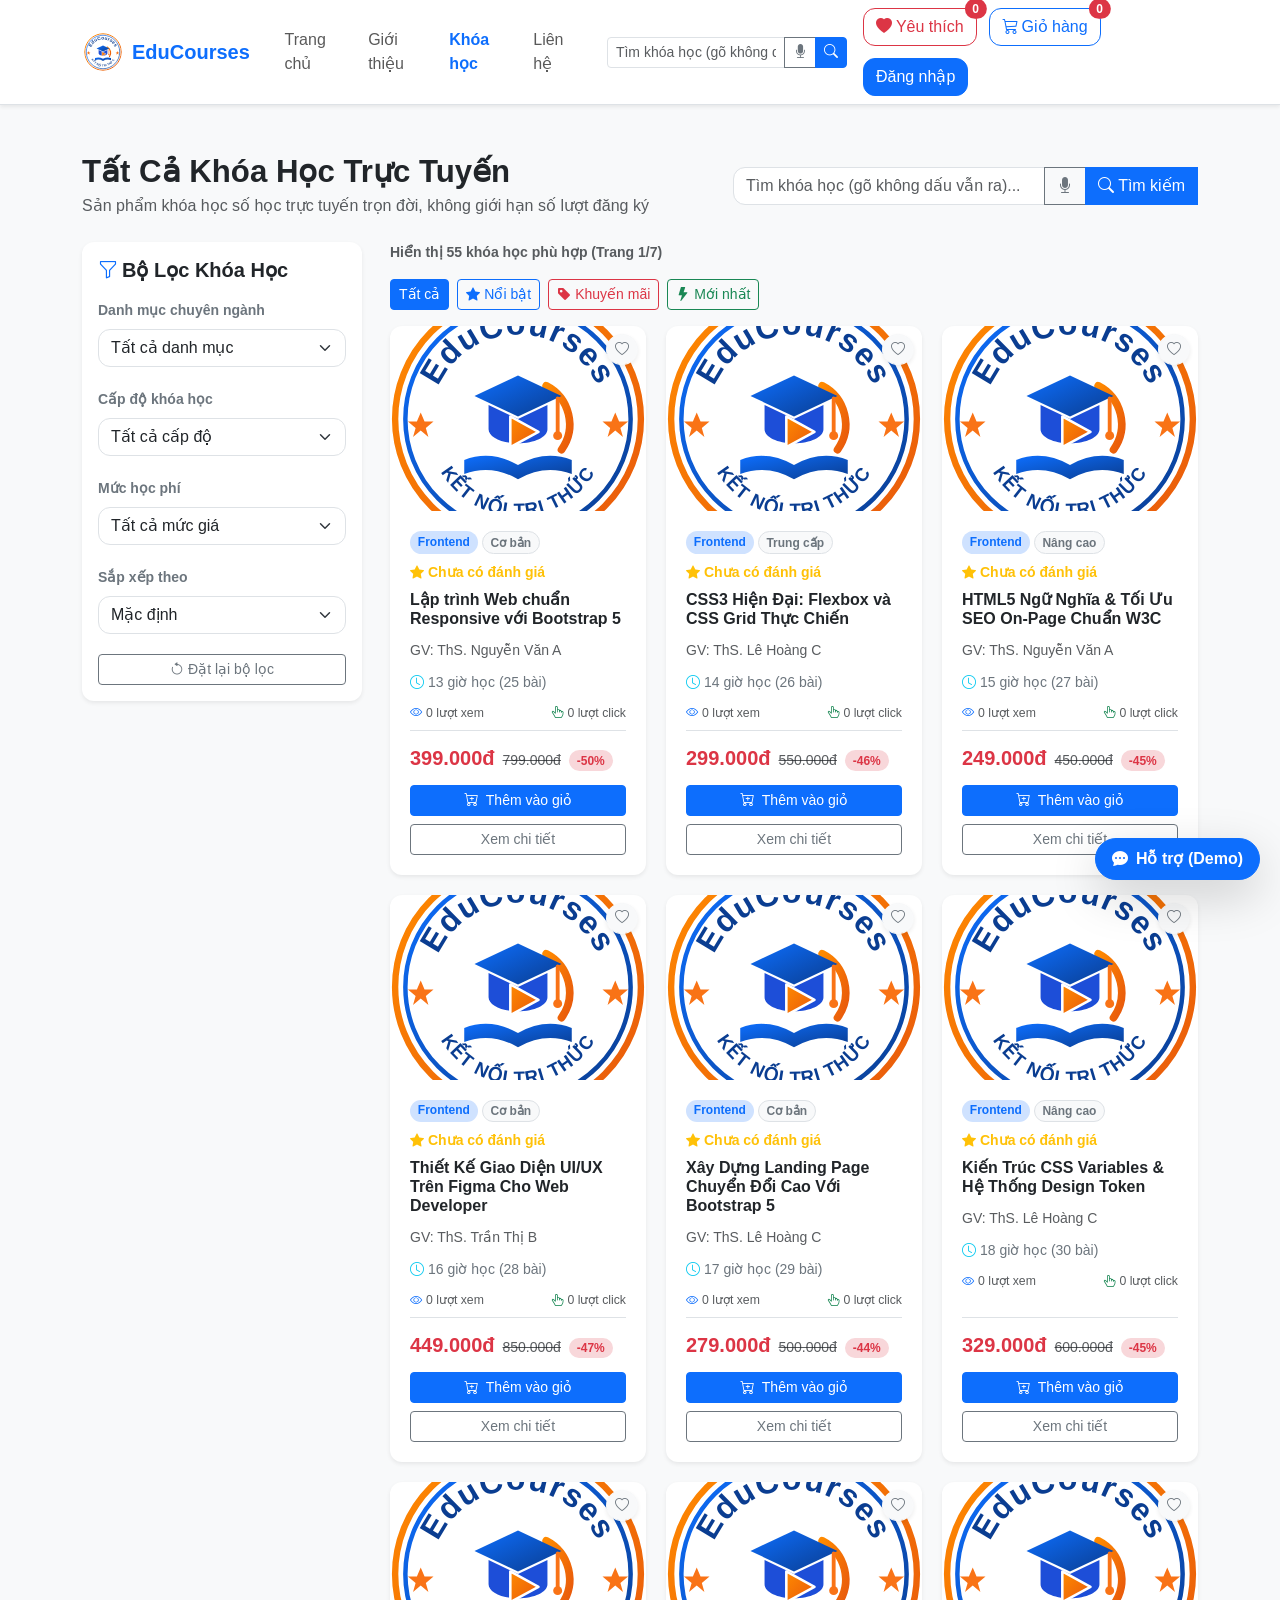
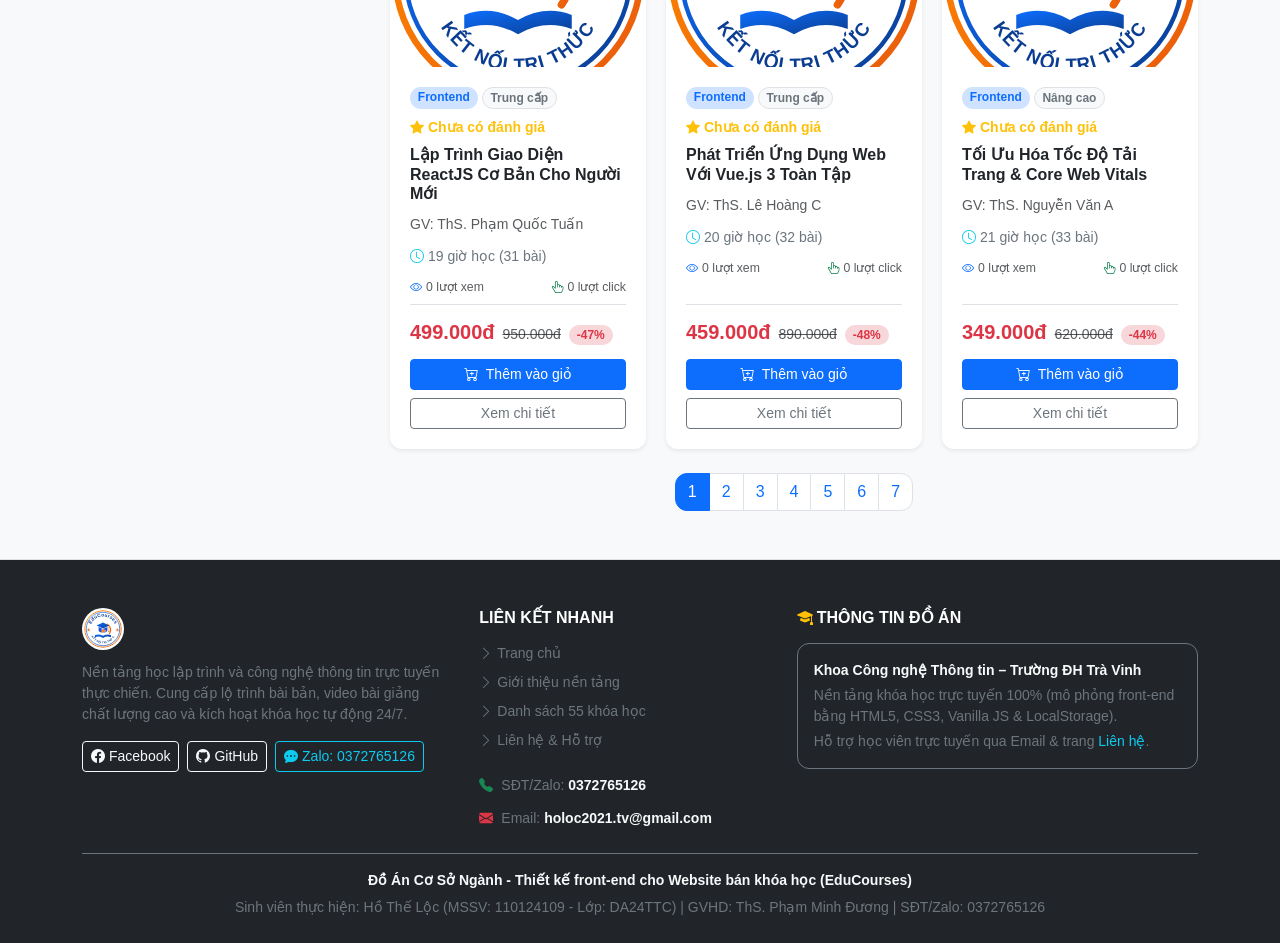
<file: src/html/courses.html>
<!DOCTYPE html>
<html lang="vi">
<head>
    <meta charset="UTF-8">
    <meta name="viewport" content="width=device-width, initial-scale=1.0">
    <title>Danh Sách Khóa Học - EduCourses</title>
    <link href="https://cdn.jsdelivr.net/npm/bootstrap@5.3.3/dist/css/bootstrap.min.css" rel="stylesheet">
    <link href="https://cdn.jsdelivr.net/npm/bootstrap-icons@1.11.3/font/bootstrap-icons.min.css" rel="stylesheet">
    <link rel="stylesheet" href="../css/style.css">
    <link rel="icon" type="image/svg+xml" href="../assets/images/logo-chinh.svg">
</head>
<body>

    <header>
        <nav class="navbar navbar-expand-lg navbar-light bg-white border-bottom sticky-top shadow-sm">
            <div class="container thanh-menu-dau-trang">
                <a class="navbar-brand d-flex align-items-center" href="../../index.html">
                    <img src="../assets/images/logo-chinh.svg" alt="EduCourses Logo" class="anh-logo-thuong-hieu">
                <strong class="ms-2 fs-5 text-primary">EduCourses</strong></a>
                <button class="navbar-toggler" type="button" data-bs-toggle="collapse" data-bs-target="#thanh-menu-chinh" aria-label="Mở menu">
                    <i class="navbar-toggler-icon d-inline-block"></i>
                </button>
                <div class="collapse navbar-collapse" id="thanh-menu-chinh">
                    <ul class="navbar-nav me-auto mb-2 mb-lg-0">
                        <li class="nav-item">
                            <a class="nav-link" href="../../index.html">Trang chủ</a>
                        </li>
                        <li class="nav-item">
                            <a class="nav-link" href="about.html">Giới thiệu</a>
                        </li>
                        <li class="nav-item">
                            <a class="nav-link active fw-semibold text-primary" href="courses.html">Khóa học</a>
                        </li>
                        <li class="nav-item">
                            <a class="nav-link" href="contact.html">Liên hệ</a>
                        </li>
                    </ul>
                    <div class="nhom-nut-menu-phai">
                        <a href="cart.html" class="btn btn-outline-primary position-relative">
                            <i class="bi bi-cart3 me-1"></i>Giỏ hàng
                            <strong id="so-luong-gio-hang" class="badge bg-danger rounded-pill position-absolute top-0 start-100 translate-middle">0</strong>
                        </a>
                        <a href="login.html" class="btn btn-primary">Đăng nhập</a>
                    </div>
                </div>
            </div>
        </nav>
    </header>

    <main class="py-5">
        <div class="container">
            <section class="thanh-cong-cu-khoa-hoc">
                <div>
                    <h1 class="h2 fw-bold mb-1">Tất Cả Khóa Học Trực Tuyến</h1>
                    <p class="text-muted mb-0">Sản phẩm khóa học số học trực tuyến trọn đời, không giới hạn số lượt đăng ký</p>
                </div>
                <div class="col-12 col-md-5">
                    <div class="input-group">
                        <input type="text" id="o-tim-kiem-khoa-hoc" class="form-control" placeholder="Tìm khóa học (gõ không dấu vẫn ra)...">
                        <button class="btn btn-outline-secondary" type="button" id="nut-tim-kiem-giong-noi-khoa-hoc" title="Tìm kiếm bằng giọng nói" aria-label="Tìm kiếm bằng giọng nói"><i class="bi bi-mic-fill"></i></button>
                        <button class="btn btn-primary" type="button" id="nut-tim-kiem-khoa-hoc">
                            <i class="bi bi-search me-1"></i>Tìm kiếm
                        </button>
                    </div>
                </div>
            </section>

            <!-- Bố cục CSS Grid (.luoi-trang-khoa-hoc): Cột trái <aside> Bộ lọc Flexbox + Cột phải <section> Lưới khóa học 3 cột -->
            <div class="luoi-trang-khoa-hoc">
                <aside class="card border-0 shadow-sm p-3 thanh-bo-loc-ben sticky-top thanh-ben-co-dinh">
                    <h5 class="fw-bold mb-3"><i class="bi bi-funnel me-1 text-primary"></i>Bộ Lọc Khóa Học</h5>

                    <div class="nhom-bo-loc-flex">
                        <div>
                            <label for="bo-loc-danh-muc" class="form-label fw-semibold small text-secondary">Danh mục chuyên ngành</label>
                            <select id="bo-loc-danh-muc" class="form-select">
                                <option value="ALL">Tất cả danh mục</option>
                                <option value="Frontend">Frontend</option>
                                <option value="JavaScript">JavaScript</option>
                                <option value="Database">Database</option>
                                <option value="Công cụ">Công cụ</option>
                                <option value="Phân tích hệ thống">Phân tích hệ thống</option>
                                <option value="Kỹ năng mềm">Kỹ năng mềm</option>
                            </select>
                        </div>

                        <div>
                            <label for="bo-loc-trinh-do" class="form-label fw-semibold small text-secondary">Cấp độ khóa học</label>
                            <select id="bo-loc-trinh-do" class="form-select">
                                <option value="ALL">Tất cả cấp độ</option>
                                <option value="Cơ bản">Cơ bản</option>
                                <option value="Trung cấp">Trung cấp</option>
                                <option value="Nâng cao">Nâng cao</option>
                            </select>
                        </div>

                        <div>
                            <label for="bo-loc-muc-gia" class="form-label fw-semibold small text-secondary">Mức học phí</label>
                            <select id="bo-loc-muc-gia" class="form-select">
                                <option value="ALL">Tất cả mức giá</option>
                                <option value="FREE">Miễn phí (0đ)</option>
                                <option value="UNDER_300">Dưới 300.000đ</option>
                                <option value="300_TO_450">Từ 300.000đ - 450.000đ</option>
                                <option value="OVER_450">Trên 450.000đ</option>
                            </select>
                        </div>

                        <div>
                            <label for="bo-loc-sap-xep" class="form-label fw-semibold small text-secondary">Sắp xếp theo</label>
                            <select id="bo-loc-sap-xep" class="form-select">
                                <option value="DEFAULT">Mặc định</option>
                                <option value="PRICE_ASC">Giá: Thấp đến Cao</option>
                                <option value="PRICE_DESC">Giá: Cao đến Thấp</option>
                                <option value="RATING_DESC">Đánh giá sao cao nhất</option>
                            </select>
                        </div>

                        <button type="button" id="nut-dat-lai-bo-loc" class="btn btn-outline-secondary w-100 btn-sm">
                            <i class="bi bi-arrow-counterclockwise me-1"></i>Đặt lại bộ lọc
                        </button>
                    </div>
                </aside>

                <section>
                    <div class="d-flex justify-content-between align-items-center mb-3">
                        <small id="so-ket-qua-khoa-hoc" class="text-muted fw-semibold">Đang tải khóa học...</small>
                    </div>
                    <div id="nhom-loc-nhanh-khoa-hoc" class="d-flex flex-wrap gap-2 mb-3">
                        <button type="button" class="btn btn-sm btn-primary nut-loc-nhom-khoa-hoc" data-nhom-loc="ALL">Tất cả</button>
                        <button type="button" class="btn btn-sm btn-outline-primary nut-loc-nhom-khoa-hoc" data-nhom-loc="featured"><i class="bi bi-star-fill me-1"></i>Nổi bật</button>
                        <button type="button" class="btn btn-sm btn-outline-danger nut-loc-nhom-khoa-hoc" data-nhom-loc="promo"><i class="bi bi-tag-fill me-1"></i>Khuyến mãi</button>
                        <button type="button" class="btn btn-sm btn-outline-success nut-loc-nhom-khoa-hoc" data-nhom-loc="new"><i class="bi bi-lightning-fill me-1"></i>Mới nhất</button>
                    </div>
                    <div id="danh-sach-khoa-hoc" class="khung-khoa-hoc-3"></div>
                    <nav aria-label="Phân trang khóa học" class="mt-4"><ul id="thanh-phan-trang-khoa-hoc" class="pagination justify-content-center mb-0"></ul></nav>
                </section>
            </div>
        </div>
    </main>

    <footer class="bg-dark text-light pt-5 pb-4 mt-auto border-top">
        <div class="container">
            <div class="bo-cuc-chan-trang pb-4 border-bottom border-secondary">
                <section class="cot-thuong-hieu-chan-trang">
                    <a href="../../index.html" class="d-inline-block">
                        <img src="../assets/images/logo-chinh.svg" alt="EduCourses Logo" class="anh-logo-chan-trang">
                    </a>
                    <p class="text-secondary small mb-1">
                        Nền tảng học lập trình và công nghệ thông tin trực tuyến thực chiến. Cung cấp lộ trình bài bản, video bài giảng chất lượng cao và kích hoạt khóa học tự động 24/7.
                    </p>
                    <div class="nhom-mang-xa-hoi-chan-trang">
                        <a href="https://facebook.com" target="_blank" rel="noopener" class="btn btn-outline-light btn-sm" title="Facebook">
                            <i class="bi bi-facebook me-1"></i>Facebook
                        </a>
                        <a href="https://github.com" target="_blank" rel="noopener" class="btn btn-outline-light btn-sm" title="GitHub">
                            <i class="bi bi-github me-1"></i>GitHub
                        </a>
                        <a href="https://zalo.me" target="_blank" rel="noopener" class="btn btn-outline-info btn-sm" title="Zalo: 0372765126">
                            <i class="bi bi-chat-dots-fill me-1"></i>Zalo: 0372765126
                        </a>
                    </div>
                </section>

                <nav class="cot-lien-ket-chan-trang" aria-label="Liên kết chân trang">
                    <h6 class="fw-bold text-white text-uppercase mb-2">Liên Kết Nhanh</h6>
                    <ul class="list-unstyled small mb-2">
                        <li class="mb-2"><a href="../../index.html" class="text-secondary text-decoration-none"><i class="bi bi-chevron-right me-1"></i>Trang chủ</a></li>
                        <li class="mb-2"><a href="about.html" class="text-secondary text-decoration-none"><i class="bi bi-chevron-right me-1"></i>Giới thiệu nền tảng</a></li>
                        <li class="mb-2"><a href="courses.html" class="text-secondary text-decoration-none"><i class="bi bi-chevron-right me-1"></i>Danh sách 55 khóa học</a></li>
                        <li class="mb-2"><a href="contact.html" class="text-secondary text-decoration-none"><i class="bi bi-chevron-right me-1"></i>Liên hệ & Hỗ trợ</a></li>
                    </ul>
                    <div class="small text-secondary mb-1">
                        <i class="bi bi-telephone-fill text-success me-2"></i>SĐT/Zalo: <a href="https://zalo.me" target="_blank" rel="noopener" class="text-light fw-semibold text-decoration-none">0372765126</a>
                    </div>
                    <div class="small text-secondary">
                        <i class="bi bi-envelope-fill text-danger me-2"></i>Email: <a href="mailto:holoc2021.tv@gmail.com" class="text-light fw-semibold text-decoration-none">holoc2021.tv@gmail.com</a>
                    </div>
                </nav>

                <aside class="cot-ban-do-chan-trang">
                    <div class="d-flex justify-content-between align-items-center mb-2">
                        <h6 class="fw-bold text-white text-uppercase mb-0"><i class="bi bi-mortarboard-fill text-warning me-1"></i>Thông Tin Đồ Án</h6>

                    </div>
                    <div class="p-3 rounded border border-secondary bg-dark text-secondary small">
                        <div class="text-light fw-semibold mb-1">Khoa Công nghệ Thông tin – Trường ĐH Trà Vinh</div>
                        <div class="mb-1">Nền tảng khóa học trực tuyến 100% (mô phỏng front-end bằng HTML5, CSS3, Vanilla JS &amp; LocalStorage).</div>
                        <div>Hỗ trợ học viên trực tuyến qua Email &amp; trang <a href="contact.html" class="text-info text-decoration-none">Liên hệ</a>.</div>
                    </div>
                </aside>
            </div>

            <div class="text-center pt-3">
                <p class="mb-1 fw-semibold small text-light">Đồ Án Cơ Sở Ngành - Thiết kế front-end cho Website bán khóa học (EduCourses)</p>
                <small class="text-secondary">Sinh viên thực hiện: Hồ Thế Lộc (MSSV: 110124109 - Lớp: DA24TTC) | GVHD: ThS. Phạm Minh Đương | SĐT/Zalo: 0372765126</small>
            </div>
        </div>
    </footer>

    <script src="https://cdn.jsdelivr.net/npm/bootstrap@5.3.3/dist/js/bootstrap.bundle.min.js"></script>
    <script src="../js/storage.js"></script>
    <script src="../js/data.js"></script>
    <script src="../js/auth.js"></script>
    <script src="../js/courses.js"></script>
</body>
</html>
</file>
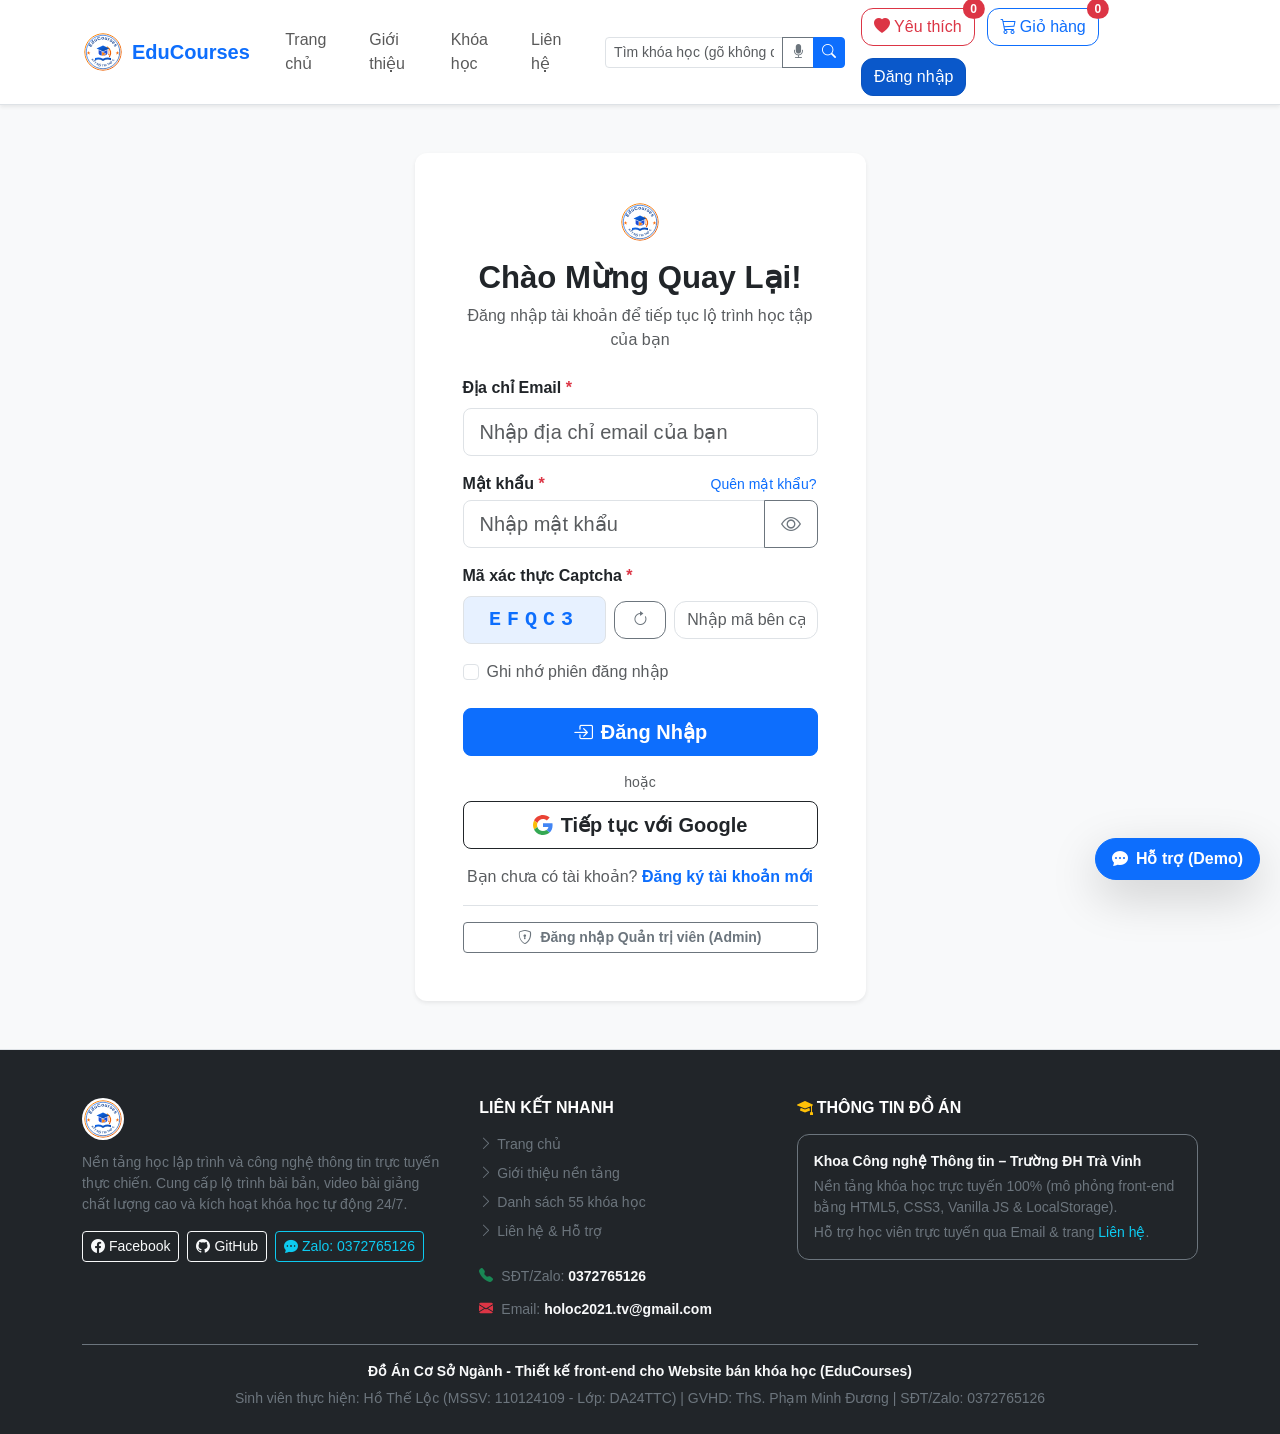
<file: src/html/login.html>
<!DOCTYPE html>
<html lang="vi">
<head>
    <meta charset="UTF-8">
    <meta name="viewport" content="width=device-width, initial-scale=1.0">
    <title>Đăng Nhập - EduCourses</title>
    <link href="https://cdn.jsdelivr.net/npm/bootstrap@5.3.3/dist/css/bootstrap.min.css" rel="stylesheet">
    <link href="https://cdn.jsdelivr.net/npm/bootstrap-icons@1.11.3/font/bootstrap-icons.min.css" rel="stylesheet">
    <link rel="stylesheet" href="../css/style.css">
    <link rel="icon" type="image/svg+xml" href="../assets/images/logo-chinh.svg">
</head>
<body class="bg-light">

    <header>
        <nav class="navbar navbar-expand-lg navbar-light bg-white border-bottom sticky-top shadow-sm">
            <div class="container thanh-menu-dau-trang">
                <a class="navbar-brand d-flex align-items-center" href="../../index.html">
                    <img src="../assets/images/logo-chinh.svg" alt="EduCourses Logo" class="anh-logo-thuong-hieu">
                <strong class="ms-2 fs-5 text-primary">EduCourses</strong></a>
                <button class="navbar-toggler" type="button" data-bs-toggle="collapse" data-bs-target="#thanh-menu-chinh" aria-label="Mở menu">
                    <i class="navbar-toggler-icon d-inline-block"></i>
                </button>
                <div class="collapse navbar-collapse" id="thanh-menu-chinh">
                    <ul class="navbar-nav me-auto mb-2 mb-lg-0">
                        <li class="nav-item">
                            <a class="nav-link" href="../../index.html">Trang chủ</a>
                        </li>
                        <li class="nav-item">
                            <a class="nav-link" href="about.html">Giới thiệu</a>
                        </li>
                        <li class="nav-item">
                            <a class="nav-link" href="courses.html">Khóa học</a>
                        </li>
                        <li class="nav-item">
                            <a class="nav-link" href="contact.html">Liên hệ</a>
                        </li>
                    </ul>
                    <div class="nhom-nut-menu-phai">
                        <a href="cart.html" class="btn btn-outline-primary position-relative">
                            <i class="bi bi-cart3 me-1"></i>Giỏ hàng
                            <strong id="so-luong-gio-hang" class="badge bg-danger rounded-pill position-absolute top-0 start-100 translate-middle">0</strong>
                        </a>
                        <a href="login.html" class="btn btn-primary active">Đăng nhập</a>
                    </div>
                </div>
            </div>
        </nav>
    </header>

    <main class="py-5">
        <div class="container">
            <div class="row justify-content-center">
                <div class="col-md-8 col-lg-5">
                    <section class="card border-0 shadow-sm">
                        <div class="card-body p-5">
                            <div class="text-center mb-4">
                                <img src="../assets/images/logo-chinh.svg" alt="EduCourses Logo" class="anh-logo-thuong-hieu mb-3">
                                <h1 class="h2 fw-bold">Chào Mừng Quay Lại!</h1>
                                <p class="text-muted">Đăng nhập tài khoản để tiếp tục lộ trình học tập của bạn</p>
                            </div>

                            <form id="bieu-mau-dang-nhap">
                                <div class="mb-3">
                                    <label for="email-dang-nhap" class="form-label fw-semibold">Địa chỉ Email <div class="text-danger d-inline-block">*</div></label>
                                    <input type="email" class="form-control form-control-lg" id="email-dang-nhap" placeholder="Nhập địa chỉ email của bạn" required>
                                </div>

                                <div class="mb-3">
                                    <div class="d-flex justify-content-between align-items-center mb-1">
                                        <label for="mat-khau-dang-nhap" class="form-label fw-semibold mb-0">Mật khẩu <div class="text-danger d-inline-block">*</div></label>
                                        <button type="button" id="nut-mo-quen-mat-khau" class="btn btn-link btn-sm p-0 text-decoration-none">Quên mật khẩu?</button>
                                    </div>
                                    <div class="input-group input-group-lg">
                                        <input type="password" class="form-control" id="mat-khau-dang-nhap" placeholder="Nhập mật khẩu" required>
                                        <button type="button" class="btn btn-outline-secondary nut-hien-mat-khau" data-o-nhap-muc-tieu="mat-khau-dang-nhap" aria-label="Hiện mật khẩu" aria-pressed="false" title="Hiện mật khẩu"><i class="bi bi-eye"></i></button>
                                    </div>
                                </div>

                                <!-- Mã xác thực Captcha khi đăng nhập -->
                                <div class="mb-3">
                                    <label for="o-nhap-ma-xac-thuc-dang-nhap" class="form-label fw-semibold">Mã xác thực Captcha <div class="text-danger d-inline-block">*</div></label>
                                    <div class="row g-2 align-items-center">
                                        <div class="col-5">
                                            <div id="hien-thi-ma-xac-thuc-dang-nhap" class="p-2 text-center fw-bold fs-5 border hop-ma-xac-thuc">EDU26</div>
                                        </div>
                                        <div class="col-2 text-center">
                                            <button type="button" id="nut-doi-ma-xac-thuc-dang-nhap" class="btn btn-outline-secondary w-100" title="Đổi mã Captcha khác" aria-label="Đổi mã Captcha khác">
                                                <i class="bi bi-arrow-clockwise"></i>
                                            </button>
                                        </div>
                                        <div class="col-5">
                                            <input type="text" class="form-control" id="o-nhap-ma-xac-thuc-dang-nhap" placeholder="Nhập mã bên cạnh" required>
                                        </div>
                                    </div>
                                </div>

                                <div class="mb-4 form-check">
                                    <input type="checkbox" class="form-check-input" id="ghi-nho-dang-nhap">
                                    <label class="form-check-label text-muted" for="ghi-nho-dang-nhap">Ghi nhớ phiên đăng nhập</label>
                                </div>

                                <button type="submit" class="btn btn-primary btn-lg w-100 fw-bold mb-2">
                                    <i class="bi bi-box-arrow-in-right me-2"></i>Đăng Nhập
                                </button>

                                <div class="text-center text-muted small my-2">hoặc</div>

                                <button type="button" id="nut-dang-nhap-google" class="btn btn-outline-dark btn-lg w-100 fw-semibold mb-3 d-flex align-items-center justify-content-center gap-2">
                                    <svg width="20" height="20" viewBox="0 0 48 48" aria-hidden="true">
                                        <path fill="#EA4335" d="M24 9.5c3.54 0 6.71 1.22 9.21 3.6l6.85-6.85C35.9 2.38 30.47 0 24 0 14.62 0 6.51 5.38 2.56 13.22l7.98 6.19C12.43 13.72 17.74 9.5 24 9.5z"/>
                                        <path fill="#4285F4" d="M46.98 24.55c0-1.57-.15-3.09-.38-4.55H24v9.02h12.94c-.58 2.96-2.26 5.48-4.78 7.18l7.73 6c4.51-4.18 7.09-10.36 7.09-17.65z"/>
                                        <path fill="#FBBC05" d="M10.53 28.59c-.48-1.45-.76-2.99-.76-4.59s.27-3.14.76-4.59l-7.98-6.19C.92 16.46 0 20.12 0 24c0 3.88.92 7.54 2.56 10.78l7.97-6.19z"/>
                                        <path fill="#34A853" d="M24 48c6.48 0 11.93-2.13 15.89-5.81l-7.73-6c-2.15 1.45-4.92 2.3-8.16 2.3-6.26 0-11.57-4.22-13.47-9.91l-7.98 6.19C6.51 42.62 14.62 48 24 48z"/>
                                    </svg>
                                    Tiếp tục với Google
                                </button>

                                <div class="text-center text-muted">
                                    Bạn chưa có tài khoản? <a href="register.html" class="text-decoration-none fw-semibold">Đăng ký tài khoản mới</a>
                                </div>
                                <div class="border-top pt-3 mt-3 text-center">
                                    <a href="admin-login.html" id="nut-loi-vao-he-thong" class="btn btn-outline-secondary btn-sm w-100 fw-semibold">
                                        <i class="bi bi-shield-lock me-2"></i>Đăng nhập Quản trị viên (Admin)
                                    </a>
                                </div>
                            </form>
                        </div>
                    </section>
                </div>
            </div>
        </div>

    <!-- Modal Quên mật khẩu (Mô phỏng) -->
    <div class="modal fade" id="hop-thoai-quen-mat-khau" tabindex="-1" aria-hidden="true">
        <div class="modal-dialog modal-dialog-centered">
            <div class="modal-content border-0 shadow">
                <div class="modal-header bg-primary text-white">
                    <h5 class="modal-title fw-bold"><i class="bi bi-key-fill me-2"></i>Đặt Lại Mật Khẩu</h5>
                    <button type="button" class="btn-close btn-close-white" data-bs-dismiss="modal" aria-label="Đóng"></button>
                </div>
                <div class="alert alert-warning small py-2 mb-3"><i class="bi bi-info-circle-fill me-1"></i><strong>Mô phỏng – không gửi email/OTP; không dùng cho tài khoản thật.</strong> Thao tác này chỉ cập nhật dữ liệu thử nghiệm trong LocalStorage.</div>
                    <form id="bieu-mau-quen-mat-khau">
                    <div class="modal-body p-4">
                        <p class="text-muted small mb-3">Nhập đúng email tài khoản đã đăng ký trong hệ thống để đặt lại mật khẩu mới (mô phỏng qua LocalStorage).</p>
                        <div class="mb-3">
                            <label for="email-quen-mat-khau" class="form-label fw-semibold">Email tài khoản</label>
                            <input type="email" id="email-quen-mat-khau" class="form-control" placeholder="name@example.com" required>
                        </div>
                        <div class="mb-3">
                            <label for="mat-khau-moi-khoi-phuc" class="form-label fw-semibold">Mật khẩu mới (tối thiểu 6 ký tự)</label>
                            <div class="input-group">
                                <input type="password" id="mat-khau-moi-khoi-phuc" class="form-control" minlength="6" placeholder="Nhập mật khẩu mới" required>
                                <button type="button" class="btn btn-outline-secondary nut-hien-mat-khau" data-o-nhap-muc-tieu="mat-khau-moi-khoi-phuc" aria-label="Hiện mật khẩu" aria-pressed="false" title="Hiện mật khẩu"><i class="bi bi-eye"></i></button>
                            </div>
                        </div>
                        <div class="mb-3">
                            <label for="o-nhap-captcha-quen-mat-khau" class="form-label fw-semibold">Mã xác thực Captcha</label>
                            <div class="row g-2 align-items-center">
                                <div class="col-5">
                                    <div id="hien-thi-captcha-quen-mat-khau" class="p-2 text-center fw-bold border hop-ma-xac-thuc">EDU99</div>
                                </div>
                                <div class="col-2">
                                    <button type="button" id="nut-doi-captcha-quen-mat-khau" class="btn btn-outline-secondary w-100" title="Đổi mã" aria-label="Đổi mã"><i class="bi bi-arrow-clockwise"></i></button>
                                </div>
                                <div class="col-5">
                                    <input type="text" id="o-nhap-captcha-quen-mat-khau" class="form-control" placeholder="Nhập mã" required>
                                </div>
                            </div>
                        </div>
                    </div>
                    <div class="modal-footer">
                        <button type="button" class="btn btn-outline-secondary" data-bs-dismiss="modal">Hủy</button>
                        <button type="submit" class="btn btn-primary fw-semibold">Cập nhật mật khẩu</button>
                    </div>
                </form>
            </div>
        </div>
    </div>

    </main>

    <footer class="bg-dark text-light pt-5 pb-4 mt-auto border-top">
        <div class="container">
            <div class="bo-cuc-chan-trang pb-4 border-bottom border-secondary">
                <section class="cot-thuong-hieu-chan-trang">
                    <a href="../../index.html" class="d-inline-block">
                        <img src="../assets/images/logo-chinh.svg" alt="EduCourses Logo" class="anh-logo-chan-trang">
                    </a>
                    <p class="text-secondary small mb-1">
                        Nền tảng học lập trình và công nghệ thông tin trực tuyến thực chiến. Cung cấp lộ trình bài bản, video bài giảng chất lượng cao và kích hoạt khóa học tự động 24/7.
                    </p>
                    <div class="nhom-mang-xa-hoi-chan-trang">
                        <a href="https://facebook.com" target="_blank" rel="noopener" class="btn btn-outline-light btn-sm" title="Facebook">
                            <i class="bi bi-facebook me-1"></i>Facebook
                        </a>
                        <a href="https://github.com" target="_blank" rel="noopener" class="btn btn-outline-light btn-sm" title="GitHub">
                            <i class="bi bi-github me-1"></i>GitHub
                        </a>
                        <a href="https://zalo.me" target="_blank" rel="noopener" class="btn btn-outline-info btn-sm" title="Zalo: 0372765126">
                            <i class="bi bi-chat-dots-fill me-1"></i>Zalo: 0372765126
                        </a>
                    </div>
                </section>

                <nav class="cot-lien-ket-chan-trang" aria-label="Liên kết chân trang">
                    <h6 class="fw-bold text-white text-uppercase mb-2">Liên Kết Nhanh</h6>
                    <ul class="list-unstyled small mb-2">
                        <li class="mb-2"><a href="../../index.html" class="text-secondary text-decoration-none"><i class="bi bi-chevron-right me-1"></i>Trang chủ</a></li>
                        <li class="mb-2"><a href="about.html" class="text-secondary text-decoration-none"><i class="bi bi-chevron-right me-1"></i>Giới thiệu nền tảng</a></li>
                        <li class="mb-2"><a href="courses.html" class="text-secondary text-decoration-none"><i class="bi bi-chevron-right me-1"></i>Danh sách 55 khóa học</a></li>
                        <li class="mb-2"><a href="contact.html" class="text-secondary text-decoration-none"><i class="bi bi-chevron-right me-1"></i>Liên hệ & Hỗ trợ</a></li>
                    </ul>
                    <div class="small text-secondary mb-1">
                        <i class="bi bi-telephone-fill text-success me-2"></i>SĐT/Zalo: <a href="https://zalo.me" target="_blank" rel="noopener" class="text-light fw-semibold text-decoration-none">0372765126</a>
                    </div>
                    <div class="small text-secondary">
                        <i class="bi bi-envelope-fill text-danger me-2"></i>Email: <a href="mailto:holoc2021.tv@gmail.com" class="text-light fw-semibold text-decoration-none">holoc2021.tv@gmail.com</a>
                    </div>
                </nav>

                <aside class="cot-ban-do-chan-trang">
                    <div class="d-flex justify-content-between align-items-center mb-2">
                        <h6 class="fw-bold text-white text-uppercase mb-0"><i class="bi bi-mortarboard-fill text-warning me-1"></i>Thông Tin Đồ Án</h6>

                    </div>
                    <div class="p-3 rounded border border-secondary bg-dark text-secondary small">
                        <div class="text-light fw-semibold mb-1">Khoa Công nghệ Thông tin – Trường ĐH Trà Vinh</div>
                        <div class="mb-1">Nền tảng khóa học trực tuyến 100% (mô phỏng front-end bằng HTML5, CSS3, Vanilla JS &amp; LocalStorage).</div>
                        <div>Hỗ trợ học viên trực tuyến qua Email &amp; trang <a href="contact.html" class="text-info text-decoration-none">Liên hệ</a>.</div>
                    </div>
                </aside>
            </div>

            <div class="text-center pt-3">
                <p class="mb-1 fw-semibold small text-light">Đồ Án Cơ Sở Ngành - Thiết kế front-end cho Website bán khóa học (EduCourses)</p>
                <small class="text-secondary">Sinh viên thực hiện: Hồ Thế Lộc (MSSV: 110124109 - Lớp: DA24TTC) | GVHD: ThS. Phạm Minh Đương | SĐT/Zalo: 0372765126</small>
            </div>
        </div>
    </footer>
</div>

    <script src="https://accounts.google.com/gsi/client" async defer></script>
    <script src="https://cdn.jsdelivr.net/npm/bootstrap@5.3.3/dist/js/bootstrap.bundle.min.js"></script>
    <script src="../js/storage.js"></script>
    <script src="../js/data.js"></script>
    <script src="../js/auth.js"></script>
    <script src="../js/login.js"></script>
</body>
</html>
</file>
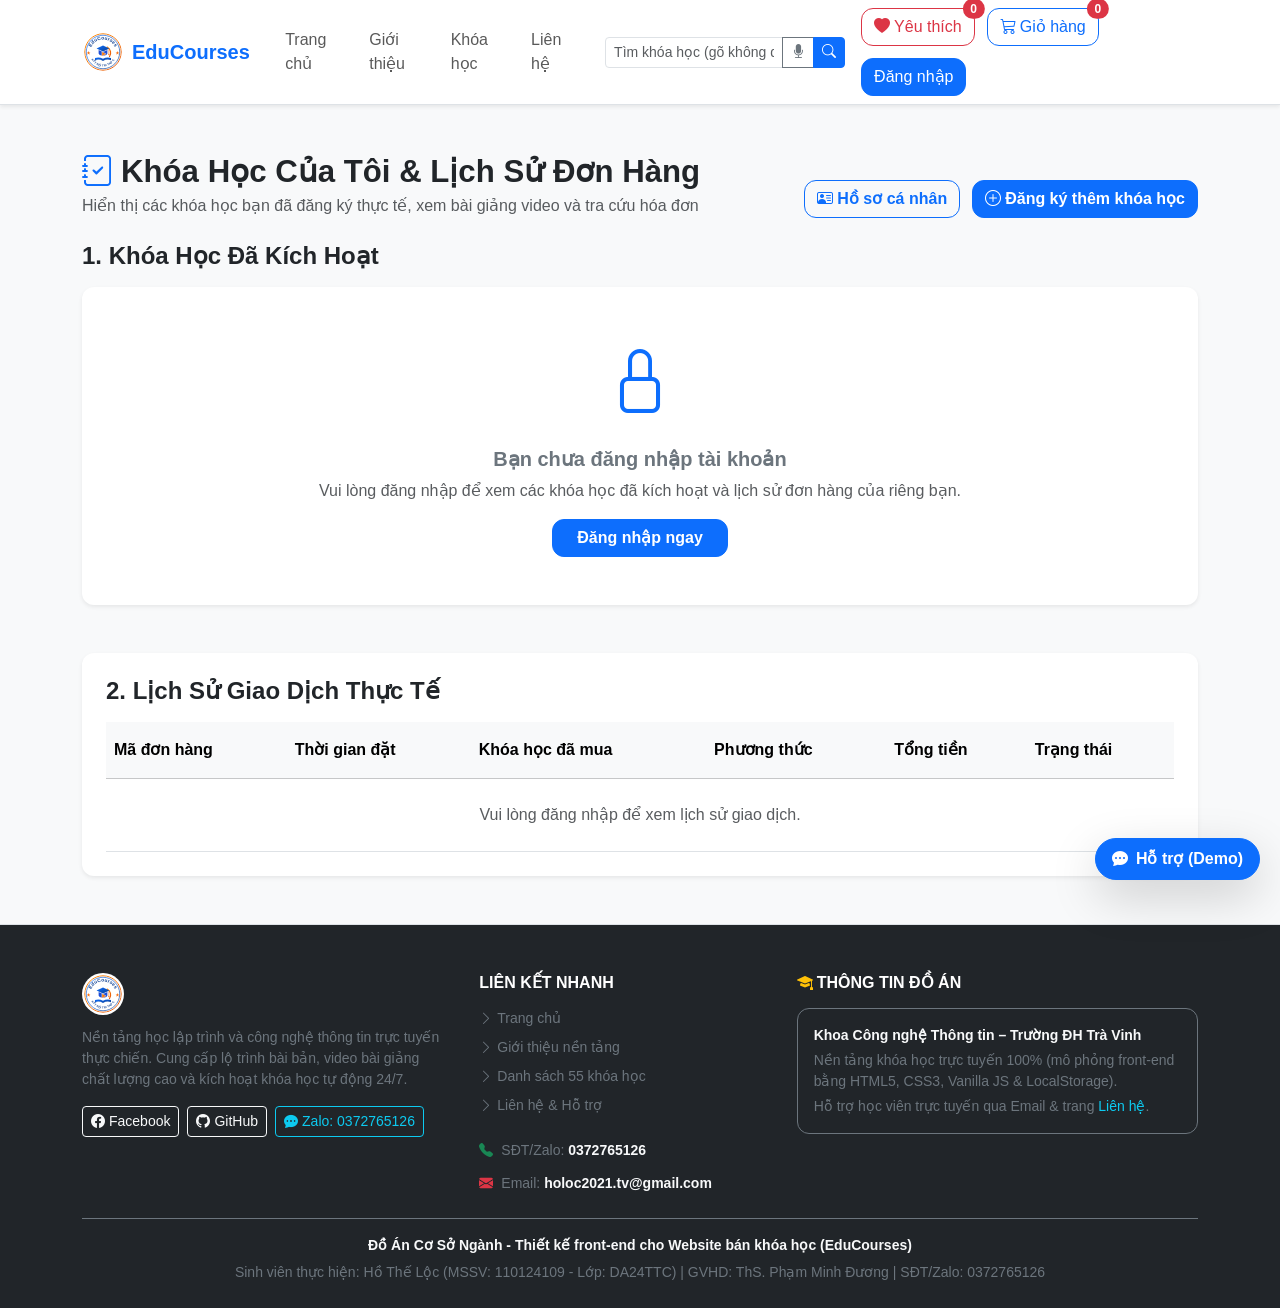
<file: src/html/my-courses.html>
<!DOCTYPE html>
<html lang="vi">
<head>
    <meta charset="UTF-8">
    <meta name="viewport" content="width=device-width, initial-scale=1.0">
    <title>Khóa Học Của Tôi - EduCourses</title>
    <link href="https://cdn.jsdelivr.net/npm/bootstrap@5.3.3/dist/css/bootstrap.min.css" rel="stylesheet">
    <link href="https://cdn.jsdelivr.net/npm/bootstrap-icons@1.11.3/font/bootstrap-icons.min.css" rel="stylesheet">
    <link rel="stylesheet" href="../css/style.css">
    <link rel="icon" type="image/svg+xml" href="../assets/images/logo-chinh.svg">
</head>
<body class="bg-light">

    <header>
        <nav class="navbar navbar-expand-lg navbar-light bg-white border-bottom sticky-top shadow-sm">
            <div class="container thanh-menu-dau-trang">
                <a class="navbar-brand d-flex align-items-center" href="../../index.html">
                    <img src="../assets/images/logo-chinh.svg" alt="EduCourses Logo" class="anh-logo-thuong-hieu">
                <strong class="ms-2 fs-5 text-primary">EduCourses</strong></a>
                <button class="navbar-toggler" type="button" data-bs-toggle="collapse" data-bs-target="#thanh-menu-chinh" aria-label="Mở menu">
                    <i class="navbar-toggler-icon d-inline-block"></i>
                </button>
                <div class="collapse navbar-collapse" id="thanh-menu-chinh">
                    <ul class="navbar-nav me-auto mb-2 mb-lg-0">
                        <li class="nav-item">
                            <a class="nav-link" href="../../index.html">Trang chủ</a>
                        </li>
                        <li class="nav-item">
                            <a class="nav-link" href="about.html">Giới thiệu</a>
                        </li>
                        <li class="nav-item">
                            <a class="nav-link" href="courses.html">Khóa học</a>
                        </li>
                        <li class="nav-item">
                            <a class="nav-link" href="contact.html">Liên hệ</a>
                        </li>
                    </ul>
                    <div class="nhom-nut-menu-phai">
                        <a href="cart.html" class="btn btn-outline-primary position-relative">
                            <i class="bi bi-cart3 me-1"></i>Giỏ hàng
                            <strong id="so-luong-gio-hang" class="badge bg-danger rounded-pill position-absolute top-0 start-100 translate-middle">0</strong>
                        </a>
                        <a href="login.html" class="btn btn-primary">Đăng nhập</a>
                    </div>
                </div>
            </div>
        </nav>
    </header>

    <main class="py-5">
        <div class="container">
            <section class="tieu-de-khu-vuc-flex mb-4">
                <div>
                    <h1 class="h2 fw-bold mb-1"><i class="bi bi-journal-check text-primary me-2"></i>Khóa Học Của Tôi & Lịch Sử Đơn Hàng</h1>
                    <p class="text-muted mb-0">Hiển thị các khóa học bạn đã đăng ký thực tế, xem bài giảng video và tra cứu hóa đơn</p>
                </div>
                <div class="nhom-nut-banner-chinh">
                    <a href="profile.html" class="btn btn-outline-primary fw-semibold">
                        <i class="bi bi-person-vcard me-1"></i>Hồ sơ cá nhân
                    </a>
                    <a href="courses.html" class="btn btn-primary fw-semibold">
                        <i class="bi bi-plus-circle me-1"></i>Đăng ký thêm khóa học
                    </a>
                </div>
            </section>

            <section class="mb-5">
                <h4 class="fw-bold mb-3">1. Khóa Học Đã Kích Hoạt</h4>
                <div id="luoi-khoa-hoc-da-mua" class="khung-khoa-hoc-3"></div>
            </section>

            <section class="card border-0 shadow-sm">
                <div class="card-body p-4">
                    <h4 class="fw-bold mb-3">2. Lịch Sử Giao Dịch Thực Tế</h4>
                    <div class="table-responsive">
                        <table class="table table-hover align-middle mb-0">
                            <thead class="table-light">
                                <tr>
                                    <th class="py-3">Mã đơn hàng</th>
                                    <th class="py-3">Thời gian đặt</th>
                                    <th class="py-3">Khóa học đã mua</th>
                                    <th class="py-3">Phương thức</th>
                                    <th class="py-3">Tổng tiền</th>
                                    <th class="py-3">Trạng thái</th>
                                </tr>
                            </thead>
                            <tbody id="bang-lich-su-don-hang"></tbody>
                        </table>
                    </div>
                </div>
            </section>
        </div>

        <div class="modal fade" id="hop-thoai-video-bai-giang" tabindex="-1" aria-hidden="true">
            <div class="modal-dialog modal-lg modal-dialog-centered">
                <div class="modal-content border-0 shadow">
                    <div class="modal-header bg-primary text-white">
                        <h5 class="modal-title fw-bold" id="tieu-de-video-bai-giang">Bài giảng khóa học</h5>
                        <button type="button" class="btn-close btn-close-white" data-bs-dismiss="modal" aria-label="Đóng"></button>
                    </div>
                    <div class="modal-body p-4">
                        <div class="ratio ratio-16x9 rounded overflow-hidden bg-dark mb-3">
                            <video id="khung-video-bai-giang" controls>
                                <source src="https://www.w3schools.com/html/mov_bbb.mp4" type="video/mp4">
                            </video>
                        </div>
                        <div class="thong-tin-phu-khoa-hoc">
                            <div id="giang-vien-video-bai-giang" class="text-secondary fw-semibold">Giảng viên</div>
                            <div class="badge bg-success px-3 py-2">Đã mở khóa toàn bộ bài giảng</div>
                        </div>
                    </div>
                </div>
            </div>
        </div>

        <!-- Modal Chứng nhận hoàn thành khóa học -->
        <div class="modal fade" id="hop-thoai-chung-nhan" tabindex="-1" aria-hidden="true">
            <div class="modal-dialog modal-lg modal-dialog-centered">
                <div class="modal-content border-0 shadow">
                    <div class="modal-header bg-warning text-dark">
                        <h5 class="modal-title fw-bold"><i class="bi bi-award-fill me-2"></i>Chứng Nhận Hoàn Thành Khóa Học</h5>
                        <button type="button" class="btn-close" data-bs-dismiss="modal" aria-label="Đóng"></button>
                    </div>
                    <div class="modal-body p-4">
                        <div class="border border-3 border-warning rounded-3 p-4 text-center bg-light">
                            <div class="text-uppercase text-primary fw-bold small mb-2">Hệ thống đào tạo trực tuyến EduCourses</div>
                            <h3 class="fw-bold text-dark mb-3">CHỨNG NHẬN HOÀN THÀNH</h3>
                            <p class="text-muted mb-2">Trân trọng chứng nhận học viên</p>
                            <h4 id="chung-nhan-ten-hoc-vien" class="fw-bold text-primary mb-3">Học viên</h4>
                            <p class="text-muted mb-2">Đã hoàn thành 100% nội dung và bài giảng của khóa học</p>
                            <h5 id="chung-nhan-ten-khoa-hoc" class="fw-bold text-dark mb-3">Tên khóa học</h5>
                            <div class="row g-2 justify-content-center small text-secondary mt-3 pt-3 border-top">
                                <div class="col-md-4">Giảng viên: <strong id="chung-nhan-giang-vien" class="text-dark"></strong></div>
                                <div class="col-md-4">Ngày cấp: <strong id="chung-nhan-ngay-cap" class="text-dark"></strong></div>
                                <div class="col-md-4">Mã chứng chỉ: <strong id="chung-nhan-ma-so" class="text-dark"></strong></div>
                            </div>
                        </div>
                    </div>
                    <div class="modal-footer">
                        <button type="button" class="btn btn-outline-secondary" data-bs-dismiss="modal">Đóng</button>
                        <button type="button" id="nut-in-chung-nhan" class="btn btn-primary fw-semibold">
                            <i class="bi bi-printer me-1"></i>In / Lưu PDF
                        </button>
                    </div>
                </div>
            </div>
        </div>

    </main>

    <footer class="bg-dark text-light pt-5 pb-4 mt-auto border-top">
        <div class="container">
            <div class="bo-cuc-chan-trang pb-4 border-bottom border-secondary">
                <section class="cot-thuong-hieu-chan-trang">
                    <a href="../../index.html" class="d-inline-block">
                        <img src="../assets/images/logo-chinh.svg" alt="EduCourses Logo" class="anh-logo-chan-trang">
                    </a>
                    <p class="text-secondary small mb-1">
                        Nền tảng học lập trình và công nghệ thông tin trực tuyến thực chiến. Cung cấp lộ trình bài bản, video bài giảng chất lượng cao và kích hoạt khóa học tự động 24/7.
                    </p>
                    <div class="nhom-mang-xa-hoi-chan-trang">
                        <a href="https://facebook.com" target="_blank" rel="noopener" class="btn btn-outline-light btn-sm" title="Facebook">
                            <i class="bi bi-facebook me-1"></i>Facebook
                        </a>
                        <a href="https://github.com" target="_blank" rel="noopener" class="btn btn-outline-light btn-sm" title="GitHub">
                            <i class="bi bi-github me-1"></i>GitHub
                        </a>
                        <a href="https://zalo.me" target="_blank" rel="noopener" class="btn btn-outline-info btn-sm" title="Zalo: 0372765126">
                            <i class="bi bi-chat-dots-fill me-1"></i>Zalo: 0372765126
                        </a>
                    </div>
                </section>

                <nav class="cot-lien-ket-chan-trang" aria-label="Liên kết chân trang">
                    <h6 class="fw-bold text-white text-uppercase mb-2">Liên Kết Nhanh</h6>
                    <ul class="list-unstyled small mb-2">
                        <li class="mb-2"><a href="../../index.html" class="text-secondary text-decoration-none"><i class="bi bi-chevron-right me-1"></i>Trang chủ</a></li>
                        <li class="mb-2"><a href="about.html" class="text-secondary text-decoration-none"><i class="bi bi-chevron-right me-1"></i>Giới thiệu nền tảng</a></li>
                        <li class="mb-2"><a href="courses.html" class="text-secondary text-decoration-none"><i class="bi bi-chevron-right me-1"></i>Danh sách 55 khóa học</a></li>
                        <li class="mb-2"><a href="contact.html" class="text-secondary text-decoration-none"><i class="bi bi-chevron-right me-1"></i>Liên hệ & Hỗ trợ</a></li>
                    </ul>
                    <div class="small text-secondary mb-1">
                        <i class="bi bi-telephone-fill text-success me-2"></i>SĐT/Zalo: <a href="https://zalo.me" target="_blank" rel="noopener" class="text-light fw-semibold text-decoration-none">0372765126</a>
                    </div>
                    <div class="small text-secondary">
                        <i class="bi bi-envelope-fill text-danger me-2"></i>Email: <a href="mailto:holoc2021.tv@gmail.com" class="text-light fw-semibold text-decoration-none">holoc2021.tv@gmail.com</a>
                    </div>
                </nav>

                <aside class="cot-ban-do-chan-trang">
                    <div class="d-flex justify-content-between align-items-center mb-2">
                        <h6 class="fw-bold text-white text-uppercase mb-0"><i class="bi bi-mortarboard-fill text-warning me-1"></i>Thông Tin Đồ Án</h6>

                    </div>
                    <div class="p-3 rounded border border-secondary bg-dark text-secondary small">
                        <div class="text-light fw-semibold mb-1">Khoa Công nghệ Thông tin – Trường ĐH Trà Vinh</div>
                        <div class="mb-1">Nền tảng khóa học trực tuyến 100% (mô phỏng front-end bằng HTML5, CSS3, Vanilla JS &amp; LocalStorage).</div>
                        <div>Hỗ trợ học viên trực tuyến qua Email &amp; trang <a href="contact.html" class="text-info text-decoration-none">Liên hệ</a>.</div>
                    </div>
                </aside>
            </div>

            <div class="text-center pt-3">
                <p class="mb-1 fw-semibold small text-light">Đồ Án Cơ Sở Ngành - Thiết kế front-end cho Website bán khóa học (EduCourses)</p>
                <small class="text-secondary">Sinh viên thực hiện: Hồ Thế Lộc (MSSV: 110124109 - Lớp: DA24TTC) | GVHD: ThS. Phạm Minh Đương | SĐT/Zalo: 0372765126</small>
            </div>
        </div>
    </footer>

    <script src="https://cdn.jsdelivr.net/npm/bootstrap@5.3.3/dist/js/bootstrap.bundle.min.js"></script>
    <script src="../js/storage.js"></script>
    <script src="../js/data.js"></script>
    <script src="../js/auth.js"></script>
    <script src="../js/my-courses.js"></script>
</body>
</html>
</file>
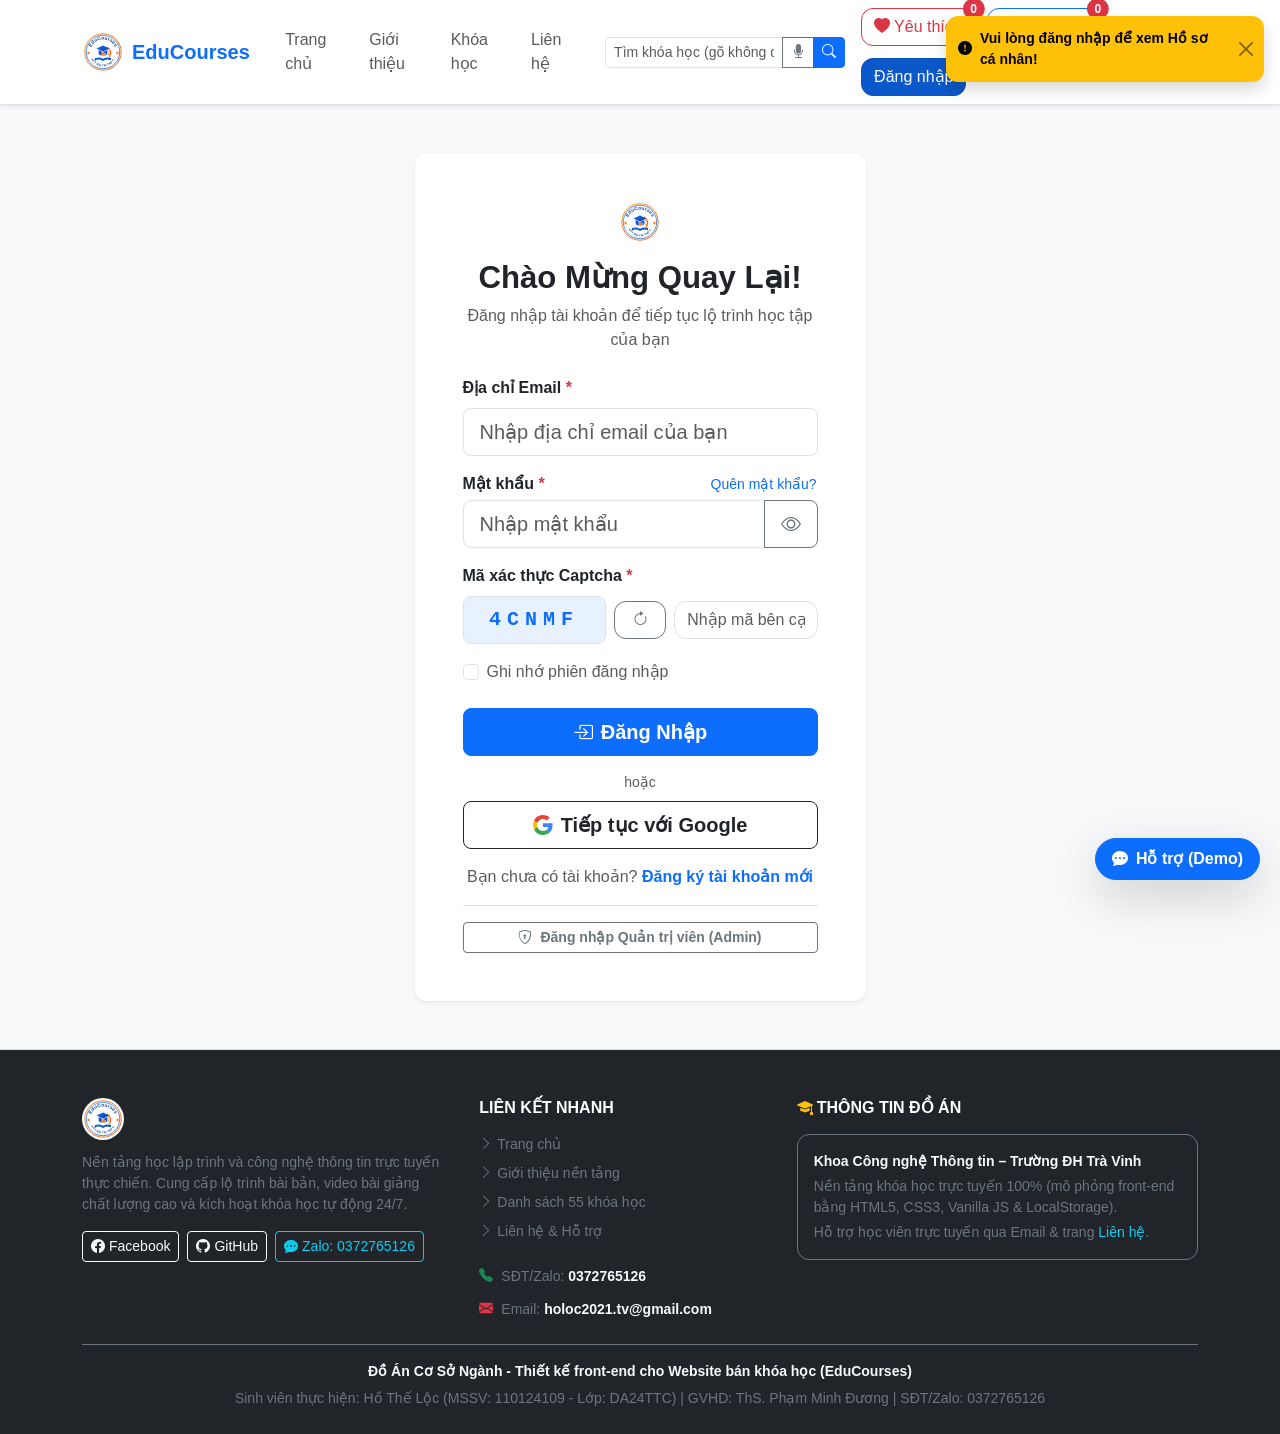
<file: src/html/profile.html>
<!DOCTYPE html>
<html lang="vi">
<head>
    <meta charset="UTF-8">
    <meta name="viewport" content="width=device-width, initial-scale=1.0">
    <title>Hồ Sơ Cá Nhân - EduCourses</title>
    <link href="https://cdn.jsdelivr.net/npm/bootstrap@5.3.3/dist/css/bootstrap.min.css" rel="stylesheet">
    <link href="https://cdn.jsdelivr.net/npm/bootstrap-icons@1.11.3/font/bootstrap-icons.min.css" rel="stylesheet">
    <link rel="stylesheet" href="../css/style.css">
    <link rel="icon" type="image/svg+xml" href="../assets/images/logo-chinh.svg">
</head>
<body class="bg-light d-flex flex-column min-vh-100">
    <header>
        <nav class="navbar navbar-expand-lg navbar-light bg-white shadow-sm sticky-top">
            <div class="container">
                <a class="navbar-brand d-flex align-items-center" href="../../index.html">
                    <img src="../assets/images/logo-chinh.svg" alt="EduCourses Logo" class="anh-logo-thuong-hieu">
                <strong class="ms-2 fs-5 text-primary">EduCourses</strong></a>
                <button class="navbar-toggler" type="button" data-bs-toggle="collapse" data-bs-target="#thanh-menu-chinh" aria-label="Mở menu">
                    <i class="bi bi-list fs-4"></i>
                </button>
                <div class="collapse navbar-collapse" id="thanh-menu-chinh">
                    <ul class="navbar-nav me-auto mb-2 mb-lg-0 ms-lg-3">
                        <li class="nav-item">
                            <a class="nav-link" href="../../index.html">Trang chủ</a>
                        </li>
                        <li class="nav-item">
                            <a class="nav-link" href="about.html">Giới thiệu</a>
                        </li>
                        <li class="nav-item">
                            <a class="nav-link" href="courses.html">Khóa học</a>
                        </li>
                        <li class="nav-item">
                            <a class="nav-link" href="contact.html">Liên hệ</a>
                        </li>
                    </ul>
                    <div class="d-flex align-items-center gap-2">
                        <a href="cart.html" class="btn btn-outline-primary position-relative">
                            <i class="bi bi-cart3 me-1"></i>Giỏ hàng
                            <strong id="so-luong-gio-hang" class="badge bg-danger rounded-pill position-absolute top-0 start-100 translate-middle">0</strong>
                        </a>
                        <a href="login.html" class="btn btn-primary">Đăng nhập</a>
                    </div>
                </div>
            </div>
        </nav>
    </header>

    <main class="container py-5 flex-grow-1">
        <div class="row g-4">
            <div class="col-lg-4">
                <div class="card border-0 shadow-sm rounded-4 text-center p-4">
                    <div class="mb-3">
                        <div id="chu-anh-dai-dien-ho-so" class="anh-dai-dien-tron mx-auto">HV</div>
                    </div>
                    <h1 id="ten-hien-thi-ho-so" class="h4 fw-bold mb-1">Học Viên</h1>
                    <div id="email-hien-thi-ho-so" class="text-muted mb-2"></div>
                    <div class="mb-3">
                        <small id="nhan-vai-tro-ho-so" class="badge bg-primary-subtle text-primary px-3 py-2 fw-semibold">Học viên chính thức</small>
                    </div>
                    <div class="row g-2 border-top pt-3 mt-2">
                        <div class="col-4">
                            <div id="thong-ke-don-hang-ho-so" class="fw-bold fs-5 text-primary">0</div>
                            <small class="text-muted">Đơn hàng</small>
                        </div>
                        <div class="col-4">
                            <div id="thong-ke-khoa-hoc-ho-so" class="fw-bold fs-5 text-success">0</div>
                            <small class="text-muted">Khóa học</small>
                        </div>
                        <div class="col-4">
                            <div id="thong-ke-yeu-thich-ho-so" class="fw-bold fs-5 text-danger">0</div>
                            <small class="text-muted">Yêu thích</small>
                        </div>
                    </div>
                </div>
            </div>

            <div class="col-lg-8">
                <div class="card border-0 shadow-sm rounded-4 mb-4">
                    <div class="card-header bg-white border-bottom py-3 px-4 d-flex flex-wrap justify-content-between align-items-center gap-2">
                        <h5 class="fw-bold mb-0"><i class="bi bi-person-vcard text-primary me-2"></i>Thông Tin Cá Nhân</h5>
                        <small class="badge bg-secondary-subtle text-secondary px-3 py-2 fw-semibold">
                            <i class="bi bi-lock-fill me-1"></i>Chỉ hiển thị – Không cho phép chỉnh sửa
                        </small>
                    </div>
                    <div class="card-body p-4" id="khung-thong-tin-ca-nhan-chi-doc">
                        <div class="alert alert-light border small text-secondary mb-4">
                            <i class="bi bi-info-circle-fill text-primary me-1"></i>
                            Thông tin tài khoản được đồng bộ từ lúc đăng ký và hiển thị ở chế độ chỉ đọc để đảm bảo tính nhất quán khi thanh toán.
                        </div>
                        <div class="row g-3">
                            <div class="col-md-6">
                                <div class="p-3 bg-light rounded-3 border h-100">
                                    <small class="text-muted d-block mb-1">Họ và tên</small>
                                    <div id="hien-thi-ho-ten-ho-so" class="fw-bold text-dark">—</div>
                                </div>
                            </div>
                            <div class="col-md-6">
                                <div class="p-3 bg-light rounded-3 border h-100">
                                    <small class="text-muted d-block mb-1">Địa chỉ Email (Tên đăng nhập)</small>
                                    <div id="hien-thi-email-ho-so" class="fw-bold text-dark">—</div>
                                </div>
                            </div>
                            <div class="col-md-6">
                                <div class="p-3 bg-light rounded-3 border h-100">
                                    <small class="text-muted d-block mb-1">Số điện thoại</small>
                                    <div id="hien-thi-sdt-ho-so" class="fw-bold text-dark">—</div>
                                </div>
                            </div>
                            <div class="col-md-6">
                                <div class="p-3 bg-light rounded-3 border h-100">
                                    <small class="text-muted d-block mb-1">Ngày đăng ký</small>
                                    <div id="hien-thi-ngay-tao-ho-so" class="fw-bold text-dark">—</div>
                                </div>
                            </div>
                            <div class="col-12">
                                <div class="p-3 bg-light rounded-3 border">
                                    <small class="text-muted d-block mb-1">Địa chỉ mặc định (dùng khi đặt mua khóa học)</small>
                                    <div id="hien-thi-dia-chi-ho-so" class="fw-bold text-dark">—</div>
                                </div>
                            </div>
                        </div>
                    </div>
                </div>

                <div class="card border-0 shadow-sm rounded-4" id="muc-yeu-thich">
                    <div class="card-header bg-white border-bottom py-3 px-4">
                        <h5 class="fw-bold mb-0"><i class="bi bi-heart-fill text-danger me-2"></i>Khóa Học Yêu Thích Đã Lưu</h5>
                    </div>
                    <div class="card-body p-4">
                        <div id="danh-sach-yeu-thich-ho-so" class="luoi-khoa-hoc-nho"></div>
                    </div>
                </div>
            </div>
        </div>
    </main>

    <footer class="bg-dark text-light py-5 mt-auto">
        <div class="container">
            <div class="luoi-chan-trang">
                <section class="cot-thuong-hieu-chan-trang">
                    <a href="../../index.html" class="d-inline-block">
                        <img src="../assets/images/logo-chinh.svg" alt="EduCourses Logo" class="anh-logo-chan-trang">
                    </a>
                    <p class="text-secondary mt-3 mb-3">
                        Nền tảng học lập trình trực tuyến chuyên sâu dành cho sinh viên Công nghệ Thông tin, bám sát lộ trình thực chiến và chuẩn giao diện hiện đại.
                    </p>
                </section>
                <section>
                    <h6 class="fw-bold text-uppercase mb-3">Điều hướng nhanh</h6>
                    <ul class="list-unstyled mb-0">
                        <li class="mb-2"><a href="../../index.html" class="text-secondary text-decoration-none"><i class="bi bi-chevron-right me-1"></i>Trang chủ</a></li>
                        <li class="mb-2"><a href="about.html" class="text-secondary text-decoration-none"><i class="bi bi-chevron-right me-1"></i>Giới thiệu nền tảng</a></li>
                        <li class="mb-2"><a href="courses.html" class="text-secondary text-decoration-none"><i class="bi bi-chevron-right me-1"></i>Danh sách 55 khóa học</a></li>
                        <li class="mb-2"><a href="contact.html" class="text-secondary text-decoration-none"><i class="bi bi-chevron-right me-1"></i>Liên hệ & Hỗ trợ</a></li>
                    </ul>
                </section>
                <section>
                    <h6 class="fw-bold text-uppercase mb-3">Thông tin liên hệ</h6>
                    <p class="text-secondary mb-2"><i class="bi bi-telephone-fill text-success me-2"></i>SĐT/Zalo: <a href="https://zalo.me" target="_blank" rel="noopener" class="text-light fw-semibold text-decoration-none">0372765126</a></p>
                    <p class="text-secondary mb-2"><i class="bi bi-envelope-fill text-danger me-2"></i>Email: <a href="mailto:holoc2021.tv@gmail.com" class="text-light fw-semibold text-decoration-none">holoc2021.tv@gmail.com</a></p>
                </section>
            </div>
            <div class="border-top border-secondary pt-3 mt-4 text-center text-secondary small">
                © 2026 EduCourses — Đồ án Cơ sở ngành CNTT (Trường Đại học Trà Vinh).
            </div>
        </div>
    </footer>

    <script src="https://cdn.jsdelivr.net/npm/bootstrap@5.3.3/dist/js/bootstrap.bundle.min.js"></script>
    <script src="../js/storage.js"></script>
    <script src="../js/data.js"></script>
    <script src="../js/auth.js"></script>
    <script src="../js/profile.js"></script>
</body>
</html>
</file>
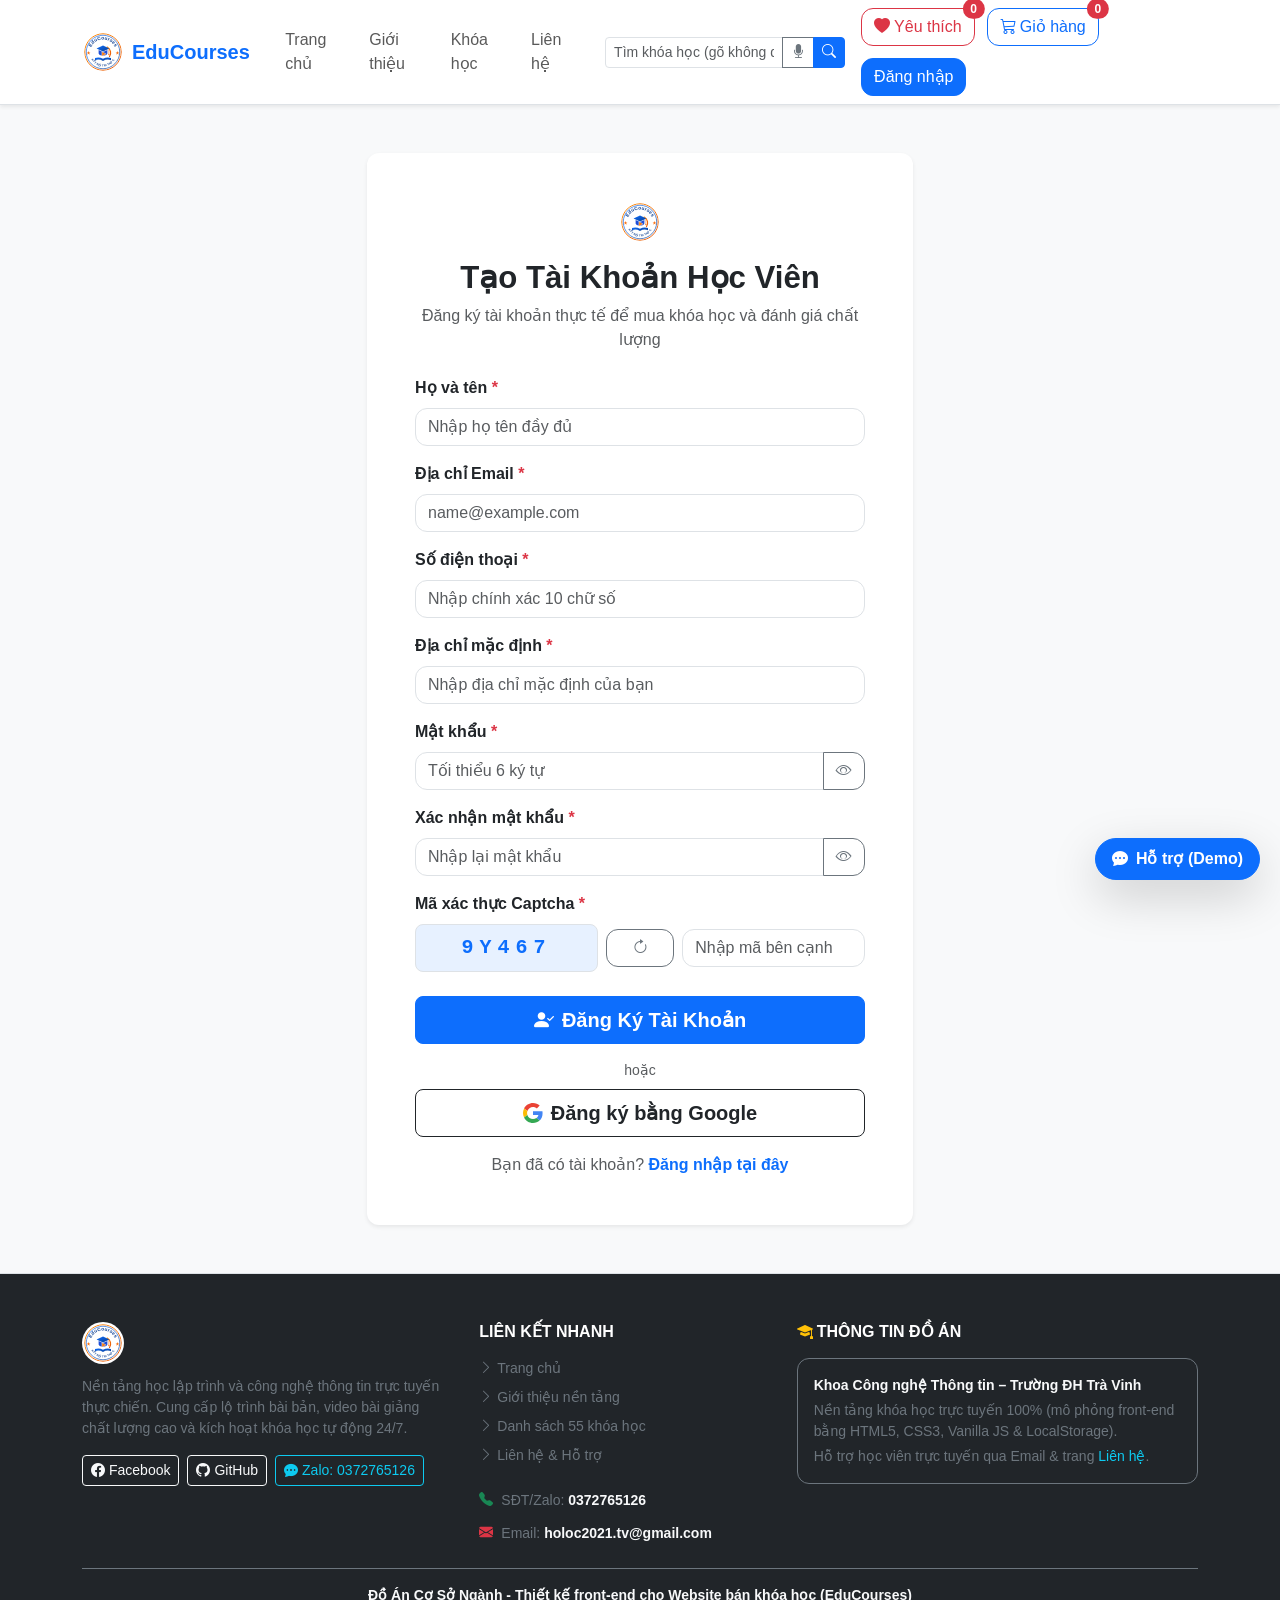
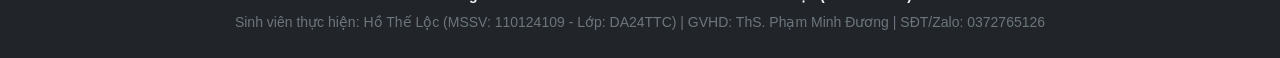
<file: src/html/register.html>
<!DOCTYPE html>
<html lang="vi">
<head>
    <meta charset="UTF-8">
    <meta name="viewport" content="width=device-width, initial-scale=1.0">
    <title>Đăng Ký Tài Khoản - EduCourses</title>
    <link href="https://cdn.jsdelivr.net/npm/bootstrap@5.3.3/dist/css/bootstrap.min.css" rel="stylesheet">
    <link href="https://cdn.jsdelivr.net/npm/bootstrap-icons@1.11.3/font/bootstrap-icons.min.css" rel="stylesheet">
    <link rel="stylesheet" href="../css/style.css">
    <link rel="icon" type="image/svg+xml" href="../assets/images/logo-chinh.svg">
</head>
<body class="bg-light">

    <header>
        <nav class="navbar navbar-expand-lg navbar-light bg-white border-bottom sticky-top shadow-sm">
            <div class="container thanh-menu-dau-trang">
                <a class="navbar-brand d-flex align-items-center" href="../../index.html">
                    <img src="../assets/images/logo-chinh.svg" alt="EduCourses Logo" class="anh-logo-thuong-hieu">
                <strong class="ms-2 fs-5 text-primary">EduCourses</strong></a>
                <button class="navbar-toggler" type="button" data-bs-toggle="collapse" data-bs-target="#thanh-menu-chinh" aria-label="Mở menu">
                    <i class="navbar-toggler-icon d-inline-block"></i>
                </button>
                <div class="collapse navbar-collapse" id="thanh-menu-chinh">
                    <ul class="navbar-nav me-auto mb-2 mb-lg-0">
                        <li class="nav-item">
                            <a class="nav-link" href="../../index.html">Trang chủ</a>
                        </li>
                        <li class="nav-item">
                            <a class="nav-link" href="about.html">Giới thiệu</a>
                        </li>
                        <li class="nav-item">
                            <a class="nav-link" href="courses.html">Khóa học</a>
                        </li>
                        <li class="nav-item">
                            <a class="nav-link" href="contact.html">Liên hệ</a>
                        </li>
                    </ul>
                    <div class="nhom-nut-menu-phai">
                        <a href="cart.html" class="btn btn-outline-primary position-relative">
                            <i class="bi bi-cart3 me-1"></i>Giỏ hàng
                            <strong id="so-luong-gio-hang" class="badge bg-danger rounded-pill position-absolute top-0 start-100 translate-middle">0</strong>
                        </a>
                        <a href="login.html" class="btn btn-primary">Đăng nhập</a>
                    </div>
                </div>
            </div>
        </nav>
    </header>

    <main class="py-5">
        <div class="container">
            <div class="row justify-content-center">
                <div class="col-lg-6 col-md-8">
                    <section class="card border-0 shadow-sm">
                        <div class="card-body p-5">
                            <div class="text-center mb-4">
                                <img src="../assets/images/logo-chinh.svg" alt="EduCourses Logo" class="anh-logo-thuong-hieu mb-3">
                                <h1 class="h2 fw-bold">Tạo Tài Khoản Học Viên</h1>
                                <p class="text-muted">Đăng ký tài khoản thực tế để mua khóa học và đánh giá chất lượng</p>
                            </div>

                            <form id="bieu-mau-dang-ky">
                                <div class="mb-3">
                                    <label for="ho-ten-dang-ky" class="form-label fw-semibold">Họ và tên <div class="text-danger d-inline-block">*</div></label>
                                    <input type="text" class="form-control" id="ho-ten-dang-ky" placeholder="Nhập họ tên đầy đủ" required>
                                </div>

                                <div class="mb-3">
                                    <label for="email-dang-ky" class="form-label fw-semibold">Địa chỉ Email <div class="text-danger d-inline-block">*</div></label>
                                    <input type="email" class="form-control" id="email-dang-ky" placeholder="name@example.com" required>
                                </div>

                                <div class="mb-3">
                                    <label for="so-dien-thoai-dang-ky" class="form-label fw-semibold">Số điện thoại <div class="text-danger d-inline-block">*</div></label>
                                    <input type="tel" class="form-control" id="so-dien-thoai-dang-ky" placeholder="Nhập chính xác 10 chữ số" minlength="10" maxlength="10" pattern="[0-9]{10}" required>
                                </div>

                                <div class="mb-3">
                                    <label for="dia-chi-dang-ky" class="form-label fw-semibold">Địa chỉ mặc định <div class="text-danger d-inline-block">*</div></label>
                                    <input type="text" class="form-control" id="dia-chi-dang-ky" placeholder="Nhập địa chỉ mặc định của bạn" required>
                                </div>

                                <div class="mb-3">
                                    <label for="mat-khau-dang-ky" class="form-label fw-semibold">Mật khẩu <div class="text-danger d-inline-block">*</div></label>
                                    <div class="input-group">
                                        <input type="password" class="form-control" id="mat-khau-dang-ky" placeholder="Tối thiểu 6 ký tự" minlength="6" required>
                                        <button type="button" class="btn btn-outline-secondary nut-hien-mat-khau" data-o-nhap-muc-tieu="mat-khau-dang-ky" aria-label="Hiện mật khẩu" aria-pressed="false" title="Hiện mật khẩu"><i class="bi bi-eye"></i></button>
                                    </div>
                                </div>

                                <div class="mb-3">
                                    <label for="xac-nhan-mat-khau-dang-ky" class="form-label fw-semibold">Xác nhận mật khẩu <div class="text-danger d-inline-block">*</div></label>
                                    <div class="input-group">
                                        <input type="password" class="form-control" id="xac-nhan-mat-khau-dang-ky" placeholder="Nhập lại mật khẩu" minlength="6" required>
                                        <button type="button" class="btn btn-outline-secondary nut-hien-mat-khau" data-o-nhap-muc-tieu="xac-nhan-mat-khau-dang-ky" aria-label="Hiện mật khẩu" aria-pressed="false" title="Hiện mật khẩu"><i class="bi bi-eye"></i></button>
                                    </div>
                                </div>

                                <div class="mb-4">
                                    <label for="o-nhap-ma-xac-thuc-dang-ky" class="form-label fw-semibold">Mã xác thực Captcha <div class="text-danger d-inline-block">*</div></label>
                                    <div class="row g-2 align-items-center">
                                        <div class="col-5">
                                            <div id="hien-thi-ma-xac-thuc-dang-ky" class="p-2 text-center fw-bold fs-5 border hop-ma-xac-thuc">TVU26</div>
                                        </div>
                                        <div class="col-2 text-center">
                                            <button type="button" id="nut-doi-ma-xac-thuc-dang-ky" class="btn btn-outline-secondary w-100" title="Đổi mã Captcha khác" aria-label="Đổi mã Captcha khác">
                                                <i class="bi bi-arrow-clockwise"></i>
                                            </button>
                                        </div>
                                        <div class="col-5">
                                            <input type="text" class="form-control" id="o-nhap-ma-xac-thuc-dang-ky" placeholder="Nhập mã bên cạnh" required>
                                        </div>
                                    </div>
                                </div>

                                                                <button type="submit" class="btn btn-primary btn-lg w-100 fw-bold mb-2">
                                    <i class="bi bi-person-check-fill me-2"></i>Đăng Ký Tài Khoản
                                </button>

                                <div class="text-center text-muted small my-2">hoặc</div>

                                <button type="button" id="nut-dang-nhap-google" class="btn btn-outline-dark btn-lg w-100 fw-semibold mb-3 d-flex align-items-center justify-content-center gap-2">
                                    <svg width="20" height="20" viewBox="0 0 48 48" aria-hidden="true">
                                        <path fill="#EA4335" d="M24 9.5c3.54 0 6.71 1.22 9.21 3.6l6.85-6.85C35.9 2.38 30.47 0 24 0 14.62 0 6.51 5.38 2.56 13.22l7.98 6.19C12.43 13.72 17.74 9.5 24 9.5z"/>
                                        <path fill="#4285F4" d="M46.98 24.55c0-1.57-.15-3.09-.38-4.55H24v9.02h12.94c-.58 2.96-2.26 5.48-4.78 7.18l7.73 6c4.51-4.18 7.09-10.36 7.09-17.65z"/>
                                        <path fill="#FBBC05" d="M10.53 28.59c-.48-1.45-.76-2.99-.76-4.59s.27-3.14.76-4.59l-7.98-6.19C.92 16.46 0 20.12 0 24c0 3.88.92 7.54 2.56 10.78l7.97-6.19z"/>
                                        <path fill="#34A853" d="M24 48c6.48 0 11.93-2.13 15.89-5.81l-7.73-6c-2.15 1.45-4.92 2.3-8.16 2.3-6.26 0-11.57-4.22-13.47-9.91l-7.98 6.19C6.51 42.62 14.62 48 24 48z"/>
                                    </svg>
                                    Đăng ký bằng Google
                                </button>

                                <div class="text-center text-muted">
                                    Bạn đã có tài khoản? <a href="login.html" class="text-decoration-none fw-semibold">Đăng nhập tại đây</a>
                                </div>
                            </form>
                        </div>
                    </section>
                </div>
            </div>
        </div>
    </main>

    <footer class="bg-dark text-light pt-5 pb-4 mt-auto border-top">
        <div class="container">
            <div class="bo-cuc-chan-trang pb-4 border-bottom border-secondary">
                <section class="cot-thuong-hieu-chan-trang">
                    <a href="../../index.html" class="d-inline-block">
                        <img src="../assets/images/logo-chinh.svg" alt="EduCourses Logo" class="anh-logo-chan-trang">
                    </a>
                    <p class="text-secondary small mb-1">
                        Nền tảng học lập trình và công nghệ thông tin trực tuyến thực chiến. Cung cấp lộ trình bài bản, video bài giảng chất lượng cao và kích hoạt khóa học tự động 24/7.
                    </p>
                    <div class="nhom-mang-xa-hoi-chan-trang">
                        <a href="https://facebook.com" target="_blank" rel="noopener" class="btn btn-outline-light btn-sm" title="Facebook">
                            <i class="bi bi-facebook me-1"></i>Facebook
                        </a>
                        <a href="https://github.com" target="_blank" rel="noopener" class="btn btn-outline-light btn-sm" title="GitHub">
                            <i class="bi bi-github me-1"></i>GitHub
                        </a>
                        <a href="https://zalo.me" target="_blank" rel="noopener" class="btn btn-outline-info btn-sm" title="Zalo: 0372765126">
                            <i class="bi bi-chat-dots-fill me-1"></i>Zalo: 0372765126
                        </a>
                    </div>
                </section>

                <nav class="cot-lien-ket-chan-trang" aria-label="Liên kết chân trang">
                    <h6 class="fw-bold text-white text-uppercase mb-2">Liên Kết Nhanh</h6>
                    <ul class="list-unstyled small mb-2">
                        <li class="mb-2"><a href="../../index.html" class="text-secondary text-decoration-none"><i class="bi bi-chevron-right me-1"></i>Trang chủ</a></li>
                        <li class="mb-2"><a href="about.html" class="text-secondary text-decoration-none"><i class="bi bi-chevron-right me-1"></i>Giới thiệu nền tảng</a></li>
                        <li class="mb-2"><a href="courses.html" class="text-secondary text-decoration-none"><i class="bi bi-chevron-right me-1"></i>Danh sách 55 khóa học</a></li>
                        <li class="mb-2"><a href="contact.html" class="text-secondary text-decoration-none"><i class="bi bi-chevron-right me-1"></i>Liên hệ & Hỗ trợ</a></li>
                    </ul>
                    <div class="small text-secondary mb-1">
                        <i class="bi bi-telephone-fill text-success me-2"></i>SĐT/Zalo: <a href="https://zalo.me" target="_blank" rel="noopener" class="text-light fw-semibold text-decoration-none">0372765126</a>
                    </div>
                    <div class="small text-secondary">
                        <i class="bi bi-envelope-fill text-danger me-2"></i>Email: <a href="mailto:holoc2021.tv@gmail.com" class="text-light fw-semibold text-decoration-none">holoc2021.tv@gmail.com</a>
                    </div>
                </nav>

                <aside class="cot-ban-do-chan-trang">
                    <div class="d-flex justify-content-between align-items-center mb-2">
                        <h6 class="fw-bold text-white text-uppercase mb-0"><i class="bi bi-mortarboard-fill text-warning me-1"></i>Thông Tin Đồ Án</h6>

                    </div>
                    <div class="p-3 rounded border border-secondary bg-dark text-secondary small">
                        <div class="text-light fw-semibold mb-1">Khoa Công nghệ Thông tin – Trường ĐH Trà Vinh</div>
                        <div class="mb-1">Nền tảng khóa học trực tuyến 100% (mô phỏng front-end bằng HTML5, CSS3, Vanilla JS &amp; LocalStorage).</div>
                        <div>Hỗ trợ học viên trực tuyến qua Email &amp; trang <a href="contact.html" class="text-info text-decoration-none">Liên hệ</a>.</div>
                    </div>
                </aside>
            </div>

            <div class="text-center pt-3">
                <p class="mb-1 fw-semibold small text-light">Đồ Án Cơ Sở Ngành - Thiết kế front-end cho Website bán khóa học (EduCourses)</p>
                <small class="text-secondary">Sinh viên thực hiện: Hồ Thế Lộc (MSSV: 110124109 - Lớp: DA24TTC) | GVHD: ThS. Phạm Minh Đương | SĐT/Zalo: 0372765126</small>
            </div>
        </div>
    </footer>

    <script src="https://accounts.google.com/gsi/client" async defer></script>
    <script src="https://cdn.jsdelivr.net/npm/bootstrap@5.3.3/dist/js/bootstrap.bundle.min.js"></script>
    <script src="../js/storage.js"></script>
    <script src="../js/data.js"></script>
    <script src="../js/auth.js"></script>
    <script src="../js/register.js"></script>
</body>
</html>
</file>
<file: src/css/style.css>
/* FILE: src/css/style.css */
/* ==========================================================================
   1. HE THONG BIEN CSS TOAN CUC (CSS VARIABLES)
   ========================================================================== */
:root {
    --primary-color: #0d6efd;
    --primary-hover: #0b5ed7;
    --primary-light: #e7f1ff;
    --secondary-color: #6c757d;
    --accent-color: #dc3545;
    --success-color: #198754;
    --warning-color: #ffc107;
    --info-color: #0dcaf0;
    --dark-bg: #212529;
    --light-bg: #f8f9fa;
    --surface-bg: #ffffff;
    --text-main: #212529;
    --text-muted: #6c757d;
    --border-color: #dee2e6;
    --font-family-base: 'Segoe UI', Tahoma, Geneva, Verdana, sans-serif;
    --card-radius: 12px;
    --btn-radius: 8px;
    --gap-xs: 0.5rem;
    --gap-sm: 0.75rem;
    --gap-md: 1.25rem;
    --gap-lg: 1.75rem;
    --gap-xl: 2.25rem;
    --shadow-sm: 0 2px 8px rgba(0, 0, 0, 0.06);
    --shadow-hover: 0 10px 24px rgba(13, 110, 253, 0.14);
    --transition-base: all 0.25s ease;
    --sticky-offset: 84px;
}

/* ==========================================================================
   2. CAU TRUC NEN TANG & CHONG TRAN NGANG (ANTI-OVERFLOW)
   ========================================================================== */
*,
*::before,
*::after {
    box-sizing: border-box;
}

html,
body {
    max-width: 100%;
    overflow-x: hidden;
}

body {
    font-family: var(--font-family-base);
    background-color: var(--light-bg);
    color: var(--text-main);
    display: flex;
    flex-direction: column;
    min-height: 100vh;
    margin: 0;
}

main {
    flex: 1;
}

img,
svg,
video,
iframe {
    max-width: 100%;
}

.nen-mau-chu-dao {
    background-color: var(--primary-color) !important;
}

.chu-mau-chu-dao {
    color: var(--primary-color) !important;
}

.vien-mau-chu-dao {
    border-color: var(--primary-color) !important;
}

.anh-logo-thuong-hieu {
    height: 44px;
    width: auto;
}

.anh-logo-chan-trang {
    height: 46px;
    width: auto;
}

.anh-banner-chinh {
    max-height: 340px;
    width: 100%;
    object-fit: contain;
}

/* ==========================================================================
   3. BO CUC FLEXBOX MOT CHIEU (HEADER, NAVBAR, CARD, FILTER, FOOTER)
   ========================================================================== */
/* Header & Navbar Flexbox */
.thanh-menu-dau-trang {
    display: flex;
    align-items: center;
    justify-content: space-between;
    gap: var(--gap-md);
}

.nhom-nut-menu-phai {
    display: flex;
    align-items: center;
    gap: var(--gap-sm);
    flex-wrap: wrap;
}

/* Hero Section Content & Buttons Flexbox */
.noi-dung-banner-chinh {
    display: flex;
    flex-direction: column;
    align-items: flex-start;
    justify-content: center;
    gap: var(--gap-sm);
}

.nhom-nut-banner-chinh {
    display: flex;
    flex-wrap: wrap;
    align-items: center;
    gap: var(--gap-sm);
}

/* Section Header Flexbox */
.tieu-de-khu-vuc-flex {
    display: flex;
    flex-wrap: wrap;
    justify-content: space-between;
    align-items: flex-end;
    gap: var(--gap-md);
    margin-bottom: 1.5rem;
}

/* Bo loc khoa hoc (Filter Sidebar Flexbox) */
.thanh-bo-loc-ben {
    border-radius: var(--card-radius);
    background-color: var(--surface-bg);
}

.nhom-bo-loc-flex {
    display: flex;
    flex-direction: column;
    gap: var(--gap-md);
}

.thanh-cong-cu-khoa-hoc {
    display: flex;
    flex-wrap: wrap;
    justify-content: space-between;
    align-items: center;
    gap: var(--gap-md);
    margin-bottom: 1.5rem;
}

/* The khoa hoc (Course Card Flexbox) */
.the-khoa-hoc {
    border-radius: var(--card-radius);
    background-color: var(--surface-bg);
    overflow: hidden;
    transition: var(--transition-base);
    display: flex;
    flex-direction: column;
    height: 100%;
}

.the-khoa-hoc:hover {
    transform: translateY(-5px);
    box-shadow: var(--shadow-hover) !important;
}

.the-khoa-hoc img,
.anh-the-khoa-hoc {
    height: 185px;
    width: 100%;
    object-fit: cover;
}

.than-the-khoa-hoc {
    display: flex;
    flex-direction: column;
    flex: 1;
    padding: 1.25rem;
    gap: 0.45rem;
}

.thong-tin-phu-khoa-hoc {
    display: flex;
    justify-content: space-between;
    align-items: center;
    gap: var(--gap-xs);
    flex-wrap: wrap;
}

.chan-the-khoa-hoc {
    margin-top: auto;
    padding-top: 0.75rem;
    border-top: 1px solid var(--border-color);
    display: flex;
    flex-direction: column;
    gap: 0.75rem;
}

.nhom-gia-khoa-hoc {
    display: flex;
    align-items: baseline;
    gap: var(--gap-xs);
    flex-wrap: wrap;
}

.nhom-nut-khoa-hoc {
    display: flex;
    flex-direction: column;
    gap: var(--gap-xs);
}

/* Footer Flexbox */
.bo-cuc-chan-trang {
    display: flex;
    flex-wrap: wrap;
    justify-content: space-between;
    align-items: flex-start;
    gap: var(--gap-xl);
}

.cot-thuong-hieu-chan-trang {
    flex: 1 1 300px;
    display: flex;
    flex-direction: column;
    gap: var(--gap-sm);
}

.cot-lien-ket-chan-trang {
    flex: 1 1 220px;
    display: flex;
    flex-direction: column;
    gap: var(--gap-xs);
}

.cot-ban-do-chan-trang {
    flex: 1 1 340px;
    display: flex;
    flex-direction: column;
    gap: var(--gap-xs);
}

.nhom-mang-xa-hoi-chan-trang {
    display: flex;
    flex-wrap: wrap;
    align-items: center;
    gap: var(--gap-xs);
}

/* ==========================================================================
   4. BO CUC CSS GRID HAI CHIEU (HERO, COURSES, DETAIL, DASHBOARD)
   ========================================================================== */
/* Hero Section Grid (2 cot tren Desktop) */
.luoi-banner-chinh {
    display: grid;
    grid-template-columns: minmax(0, 7fr) minmax(0, 5fr);
    gap: var(--gap-xl);
    align-items: center;
}

/* Danh muc chuyen nganh Grid */
.luoi-danh-muc {
    display: grid;
    grid-template-columns: repeat(auto-fit, minmax(195px, 1fr));
    gap: var(--gap-md);
}

.the-danh-muc {
    border-radius: var(--card-radius);
    transition: var(--transition-base);
    cursor: pointer;
    display: flex;
    flex-direction: column;
    align-items: center;
    justify-content: center;
    height: 100%;
}

.the-danh-muc:hover {
    background-color: var(--primary-light);
    border-color: var(--primary-color) !important;
}

/* Danh sach khoa hoc 4 cot tren Trang chu (Desktop: 4 cot) */
.khung-khoa-hoc-4 {
    display: grid;
    grid-template-columns: repeat(4, minmax(0, 1fr));
    gap: var(--gap-md);
}

/* Danh sach khoa hoc 3 cot tren Trang Khoa hoc & Khoa hoc cua toi (Desktop: 3 cot) */
.khung-khoa-hoc-3 {
    display: grid;
    grid-template-columns: repeat(3, minmax(0, 1fr));
    gap: var(--gap-md);
}

/* Luoi khoa hoc thu gon 2 cot (Yeu thich & Da xem gan day) */
.luoi-goi-y-ca-nhan {
    display: grid;
    grid-template-columns: repeat(2, minmax(0, 1fr));
    gap: var(--gap-xl);
}

.luoi-khoa-hoc-nho {
    display: grid;
    grid-template-columns: repeat(2, minmax(0, 1fr));
    gap: var(--gap-sm);
}

/* Bo cuc Trang Danh sach khoa hoc (Sidebar Bo loc + Luoi khoa hoc) */
.luoi-trang-khoa-hoc {
    display: grid;
    grid-template-columns: 280px minmax(0, 1fr);
    gap: var(--gap-lg);
    align-items: start;
}

/* Bo cuc Trang Chi tiet khoa hoc (Noi dung chinh + Tom tat dang ky) */
.luoi-chi-tiet-khoa-hoc {
    display: grid;
    grid-template-columns: minmax(0, 2fr) minmax(320px, 1fr);
    gap: var(--gap-lg);
    align-items: start;
}

/* Bo cuc Dashboard Hoc vien (Trang Ho so ca nhan) */
.luoi-bang-dieu-khien-hoc-vien {
    display: grid;
    grid-template-columns: 340px minmax(0, 1fr);
    gap: var(--gap-lg);
    align-items: start;
}

.luoi-thong-ke-ho-so {
    display: grid;
    grid-template-columns: repeat(3, minmax(0, 1fr));
    gap: var(--gap-xs);
    text-align: center;
}

/* Bo cuc Trang Quan tri (Admin Dashboard Grid) */
.luoi-chi-so-quan-tri {
    display: grid;
    grid-template-columns: repeat(4, minmax(0, 1fr));
    gap: var(--gap-md);
}

.luoi-phan-tich-quan-tri {
    display: grid;
    grid-template-columns: minmax(0, 5fr) minmax(0, 7fr);
    gap: var(--gap-md);
}

/* Bo cuc Trang Gioi thieu, Lien he, Gio hang & Thanh toan */
.luoi-gioi-thieu {
    display: grid;
    grid-template-columns: repeat(2, minmax(0, 1fr));
    gap: var(--gap-xl);
    align-items: center;
}

.luoi-gia-tri-cot-loi {
    display: grid;
    grid-template-columns: repeat(3, minmax(0, 1fr));
    gap: var(--gap-md);
}

.luoi-trang-lien-he {
    display: grid;
    grid-template-columns: minmax(0, 5fr) minmax(0, 7fr);
    gap: var(--gap-xl);
    align-items: stretch;
}

.luoi-trang-gio-hang {
    display: grid;
    grid-template-columns: minmax(0, 2fr) minmax(310px, 1fr);
    gap: var(--gap-lg);
    align-items: start;
}

.luoi-trang-thanh-toan {
    display: grid;
    grid-template-columns: minmax(0, 7fr) minmax(320px, 5fr);
    gap: var(--gap-xl);
    align-items: start;
}

/* ==========================================================================
   5. TIEN ICH GIAO DIEN, BAN DO, TOAST & DANH GIA SAO
   ========================================================================== */
.anh-bia-chi-tiet {
    max-height: 380px;
    object-fit: cover;
}

.bieu-tuong-gio-hang-trong,
.bieu-tuong-trang-thai-trong {
    font-size: 4rem;
}

.khung-tom-tat-co-dinh,
.thanh-ben-co-dinh {
    top: var(--sticky-offset);
}

.anh-san-pham-gio-hang {
    width: 72px;
    height: 52px;
    object-fit: cover;
}

.anh-san-pham-thanh-toan,
.anh-thu-nho-quan-tri {
    width: 60px;
    height: 45px;
    object-fit: cover;
}

.ten-san-pham-thanh-toan {
    max-width: 190px;
}

.khung-nhung-ban-do {
    border: 0;
    width: 100%;
    height: 100%;
}

.khung-ban-do-chan-trang {
    height: 160px;
    border-radius: var(--card-radius);
    overflow: hidden;
}

.anh-ma-qr-thanh-toan {
    max-width: 220px;
    border-radius: var(--card-radius);
}

.hop-ma-xac-thuc {
    letter-spacing: 6px;
    font-family: 'Courier New', Courier, monospace;
    background-color: var(--primary-light);
    color: var(--primary-color);
    user-select: none;
    border-radius: var(--btn-radius);
}

.khung-thong-bao-noi {
    position: fixed;
    top: 82px;
    right: 20px;
    z-index: 1090;
    width: 350px;
    max-width: 92vw;
}

.muc-thong-bao-noi {
    background-color: var(--surface-bg);
    border-radius: var(--card-radius);
    box-shadow: 0 8px 24px rgba(0, 0, 0, 0.15);
    border-left: 5px solid var(--primary-color);
    padding: 14px 16px;
    margin-bottom: 12px;
    transition: var(--transition-base);
}

.thong-bao-thanh-cong { border-left-color: var(--success-color); }
.thong-bao-loi  { border-left-color: var(--accent-color); }
.thong-bao-canh-bao { border-left-color: var(--warning-color); }
.thong-bao-thong-tin    { border-left-color: var(--info-color); }

.nut-chon-sao-danh-gia {
    background: transparent;
    border: none;
    font-size: 1.75rem;
    padding: 0 4px;
    cursor: pointer;
    transition: var(--transition-base);
}

.nut-chon-sao-danh-gia:hover {
    transform: scale(1.15);
}

.anh-dai-dien-tron {
    width: 90px;
    height: 90px;
    border-radius: 50%;
    background-color: var(--primary-light);
    color: var(--primary-color);
    display: inline-flex;
    align-items: center;
    justify-content: center;
    font-size: 2.5rem;
    font-weight: 700;
}

.the-thong-ke {
    border-radius: var(--card-radius);
    transition: var(--transition-base);
}

.the-thong-ke:hover {
    transform: translateY(-3px);
}

.thanh-tab-quan-tri {
    display: flex;
    flex-wrap: wrap;
    gap: var(--gap-xs);
}

.thanh-tab-quan-tri .nav-link {
    border-radius: var(--btn-radius);
    color: var(--text-main);
    font-weight: 600;
    padding: 0.75rem 1rem;
    transition: var(--transition-base);
}

.thanh-tab-quan-tri .nav-link.active {
    background-color: var(--primary-color);
    color: var(--surface-bg);
}

.thanh-tien-trinh-mong {
    height: 10px;
}

.thanh-tien-trinh-0   { width: 0%; }
.thanh-tien-trinh-10  { width: 10%; }
.thanh-tien-trinh-20  { width: 20%; }
.thanh-tien-trinh-25  { width: 25%; }
.thanh-tien-trinh-30  { width: 30%; }
.thanh-tien-trinh-40  { width: 40%; }
.thanh-tien-trinh-50  { width: 50%; }
.thanh-tien-trinh-60  { width: 60%; }
.thanh-tien-trinh-70  { width: 70%; }
.thanh-tien-trinh-75  { width: 75%; }
.thanh-tien-trinh-80  { width: 80%; }
.thanh-tien-trinh-90  { width: 90%; }
.thanh-tien-trinh-100 { width: 100%; }

.chu-can-deu {
    text-align: justify;
}

/* ==========================================================================
   6. QUY CHUAN RESPONSIVE DA THIET BI (CSS MEDIA QUERIES)
   ========================================================================== */
/* Man hinh Laptop nho (< 1200px): Danh sach 4 cot chuyen sang 3 cot */
@media (max-width: 1199.98px) {
    .khung-khoa-hoc-4 {
        grid-template-columns: repeat(3, minmax(0, 1fr));
    }

    .luoi-chi-so-quan-tri {
        grid-template-columns: repeat(2, minmax(0, 1fr));
    }
}

/* Man hinh Tablet (768px - 991.98px): Danh sach khoa hoc 2 cot, thu gon Sidebar */
@media (max-width: 991.98px) {
    .luoi-banner-chinh,
    .luoi-trang-khoa-hoc,
    .luoi-chi-tiet-khoa-hoc,
    .luoi-bang-dieu-khien-hoc-vien,
    .luoi-phan-tich-quan-tri,
    .luoi-gioi-thieu,
    .luoi-trang-lien-he,
    .luoi-trang-gio-hang,
    .luoi-trang-thanh-toan,
    .luoi-goi-y-ca-nhan {
        grid-template-columns: minmax(0, 1fr);
    }

    .khung-khoa-hoc-4,
    .khung-khoa-hoc-3,
    .luoi-gia-tri-cot-loi {
        grid-template-columns: repeat(2, minmax(0, 1fr));
    }

    .noi-dung-banner-chinh {
        align-items: center;
        text-align: center;
    }

    .nhom-nut-banner-chinh {
        justify-content: center;
    }

    .khung-tom-tat-co-dinh,
    .thanh-ben-co-dinh {
        position: static !important;
    }
}

/* Man hinh Dien thoai Mobile (< 768px): Danh sach khoa hoc 1 cot, chong tran tuyet doi */
@media (max-width: 767.98px) {
    .anh-logo-thuong-hieu {
        height: 34px;
    }

    .thanh-menu-dau-trang {
        gap: 8px;
    }

    .nhom-nut-menu-phai {
        flex-wrap: wrap;
    }

    .khung-khoa-hoc-4,
    .khung-khoa-hoc-3,
    .luoi-khoa-hoc-nho,
    .luoi-chi-so-quan-tri,
    .luoi-gia-tri-cot-loi,
    .luoi-danh-muc {
        grid-template-columns: minmax(0, 1fr);
    }

    .tieu-de-khu-vuc-flex,
    .thanh-cong-cu-khoa-hoc {
        flex-direction: column;
        align-items: stretch;
    }

    .khung-thong-bao-noi {
        right: 12px;
        left: 12px;
        width: auto;
    }
}

@media print {
    @page {
        size: A4 landscape;
        margin: 8mm;
    }
    html, body {
        margin: 0 !important;
        padding: 0 !important;
        height: auto !important;
        background: #ffffff !important;
    }
    body > *:not(#hop-thoai-chung-nhan) {
        display: none !important;
    }
    header, nav, footer, .navbar, .btn, .modal-header, .modal-footer, .khung-chat-noi, .toast-container, .modal-backdrop {
        display: none !important;
    }
    #hop-thoai-chung-nhan {
        position: static !important;
        display: block !important;
        width: 100% !important;
        height: auto !important;
        overflow: visible !important;
        padding: 0 !important;
        margin: 0 !important;
    }
    #hop-thoai-chung-nhan .modal-dialog {
        max-width: 100% !important;
        width: 100% !important;
        margin: 0 !important;
        padding: 0 !important;
    }
    #hop-thoai-chung-nhan .modal-content,
    #hop-thoai-chung-nhan .modal-body {
        border: none !important;
        box-shadow: none !important;
        padding: 0 !important;
        margin: 0 !important;
    }
    .khung-chung-chi-in {
        page-break-inside: avoid !important;
        break-inside: avoid !important;
        margin: 0 auto !important;
    }
}


/* =========================================================================
   ADMIN DASHBOARD V2 (Sidebar Navy + Header + Main Content - Tach biet CSS)
   ========================================================================= */
.admin-body {
    background-color: #f4f6fb;
    overflow-x: hidden;
}

.admin-layout {
    display: flex;
    min-height: 100vh;
    width: 100%;
}

.admin-sidebar {
    width: 260px;
    background-color: #132347;
    color: #dbe6ff;
    display: flex;
    flex-direction: column;
    flex-shrink: 0;
    position: sticky;
    top: 0;
    height: 100vh;
    transition: width 0.2s ease, transform 0.25s ease;
    z-index: 1040;
}

.admin-layout.admin-sidebar-collapsed .admin-sidebar {
    width: 76px;
}

.admin-layout.admin-sidebar-collapsed .admin-nav-label,
.admin-layout.admin-sidebar-collapsed .admin-brand-text,
.admin-layout.admin-sidebar-collapsed .admin-sidebar-version {
    display: none;
}

.admin-sidebar-brand {
    display: flex;
    align-items: center;
    gap: 10px;
    padding: 18px 20px;
    border-bottom: 1px solid rgba(255, 255, 255, 0.08);
    text-decoration: none;
    color: #ffffff;
}

.admin-sidebar-logo {
    height: 30px;
    width: auto;
}

.admin-sidebar-nav {
    display: flex;
    flex-direction: column;
    gap: 4px;
    padding: 14px 12px;
    flex-grow: 1;
    overflow-y: auto;
}

.admin-nav-btn {
    display: flex;
    align-items: center;
    gap: 12px;
    width: 100%;
    padding: 11px 14px;
    border: 0;
    border-radius: 10px;
    background: transparent;
    color: #c8d6f5;
    font-weight: 500;
    font-size: 0.94rem;
    text-align: left;
    transition: background-color 0.15s ease, color 0.15s ease;
}

.admin-nav-btn:hover {
    background-color: rgba(255, 255, 255, 0.08);
    color: #ffffff;
}

.admin-nav-btn.active {
    background-color: #2563eb;
    color: #ffffff;
    font-weight: 600;
}

.admin-sidebar-footer {
    padding: 12px;
    border-top: 1px solid rgba(255, 255, 255, 0.08);
}

.admin-main-wrapper {
    flex-grow: 1;
    min-width: 0;
    display: flex;
    flex-direction: column;
}

.admin-header {
    background-color: #ffffff;
    border-bottom: 1px solid #e5eaf5;
    padding: 12px 24px;
    display: flex;
    align-items: center;
    justify-content: space-between;
    gap: 16px;
    position: sticky;
    top: 0;
    z-index: 1020;
}

.admin-header-left,
.admin-header-right {
    display: flex;
    align-items: center;
    gap: 12px;
}


.admin-content {
    padding: 24px;
    flex-grow: 1;
}

.admin-card {
    background-color: #ffffff;
    border: 1px solid #e7ecf7;
    border-radius: 14px;
    box-shadow: 0 2px 10px rgba(19, 35, 71, 0.04);
}

.admin-kpi-grid-v2 {
    display: grid;
    grid-template-columns: repeat(4, minmax(0, 1fr));
    gap: 16px;
}

.admin-kpi-card {
    padding: 18px 20px;
    display: flex;
    align-items: center;
    gap: 14px;
}

.admin-kpi-icon {
    width: 48px;
    height: 48px;
    border-radius: 12px;
    display: flex;
    align-items: center;
    justify-content: center;
    font-size: 1.4rem;
    flex-shrink: 0;
}

.admin-kpi-icon-blue { background-color: #e8f1ff; color: #2563eb; }
.admin-kpi-icon-green { background-color: #e6f7ee; color: #16a34a; }
.admin-kpi-icon-orange { background-color: #fff3e6; color: #ea580c; }
.admin-kpi-icon-purple { background-color: #f3e8ff; color: #9333ea; }


.admin-chart-grid {
    display: grid;
    grid-template-columns: minmax(0, 1.55fr) minmax(0, 1fr);
    gap: 16px;
}


.admin-svg-chart {
    width: 100%;
    height: 220px;
    display: block;
}

.admin-donut-svg {
    width: 150px;
    height: 150px;
    flex-shrink: 0;
}

.admin-donut-wrap {
    display: flex;
    align-items: center;
    justify-content: center;
    gap: 20px;
    flex-wrap: wrap;
}

.admin-legend-dot {
    width: 10px;
    height: 10px;
    border-radius: 50%;
    display: inline-block;
    margin-right: 6px;
}

.admin-dot-blue { background-color: #2563eb; }
.admin-dot-red { background-color: #ef4444; }
.admin-dot-gray { background-color: #94a3b8; }

.admin-sidebar-backdrop {
    position: fixed;
    inset: 0;
    background-color: rgba(15, 23, 42, 0.45);
    z-index: 1035;
    display: none;
}

.admin-sidebar-backdrop.show {
    display: block;
}

@media (max-width: 1199.98px) {
    .admin-kpi-grid-v2 {
        grid-template-columns: repeat(2, minmax(0, 1fr));
    }
    .admin-chart-grid,
}

@media (max-width: 991.98px) {
    .admin-sidebar {
        position: fixed;
        left: 0;
        top: 0;
        transform: translateX(-100%);
    }
    .admin-sidebar.admin-sidebar-mobile-open {
        transform: translateX(0);
    }
    .admin-header {
        padding: 12px 16px;
        flex-wrap: wrap;
    }
    .admin-content {
        padding: 16px;
    }
}

@media (max-width: 767.98px) {
    .admin-kpi-grid-v2 {
        grid-template-columns: 1fr;
    }
    .admin-search-wrap {
        max-width: 100%;
    }
}

/* ==========================================================================
   BO SUNG GIAO DIEN TUAN 7 (ADMIN LOGIN, TIM KIEM GIONG NOI, CHAT DEMO, QR)
   ========================================================================== */
.trang-dang-nhap-quan-tri {
    background: linear-gradient(135deg, #0f172a 0%, #1e293b 55%, #0b2545 100%);
}

.khung-tim-kiem-menu {
    min-width: 240px;
    max-width: 340px;
    flex: 1 1 240px;
}

.dang-ghi-am-giong-noi {
    background-color: #dc3545;
    border-color: #dc3545;
    color: #ffffff;
    animation: nhip-ghi-am 1s infinite;
}

@keyframes nhip-ghi-am {
    0% { box-shadow: 0 0 0 0 rgba(220, 53, 69, 0.55); }
    70% { box-shadow: 0 0 0 10px rgba(220, 53, 69, 0); }
    100% { box-shadow: 0 0 0 0 rgba(220, 53, 69, 0); }
}

.menu-tai-khoan-rong {
    min-width: 270px;
}

.anh-khoa-hoc-nho {
    width: 68px;
    height: 48px;
    object-fit: cover;
    flex-shrink: 0;
}

.khung-qr-svg svg {
    display: block;
}

.khung-chat-noi {
    position: fixed;
    right: 20px;
    bottom: 20px;
    z-index: 1080;
    display: flex;
    flex-direction: column;
    align-items: flex-end;
    gap: 10px;
}

.hop-chat-mo-rong {
    width: 330px;
    max-width: calc(100vw - 32px);
    border-radius: 16px;
    overflow: hidden;
}

.vung-tin-nhan-chat {
    height: 260px;
    overflow-y: auto;
    background-color: #f8fafc;
}

.tin-nhan-chat {
    max-width: 85%;
    padding: 8px 12px;
    border-radius: 12px;
    font-size: 0.875rem;
    line-height: 1.4;
}

.tin-nhan-nguoi-dung {
    background-color: #0d6efd;
    color: #ffffff;
}

.tin-nhan-he-thong {
    background-color: #ffffff;
    color: #1e293b;
    border: 1px solid #e2e8f0;
}

.nut-goi-y-chat {
    font-size: 0.75rem;
    padding: 2px 8px;
}

.anh-logo-thuong-hieu,
.anh-logo-chan-trang,
.admin-sidebar-logo {
    height: 42px;
    width: 42px;
    object-fit: cover;
    border-radius: 50%;
    background-color: #ffffff;
    padding: 2px;
}

.anh-logo-chinh-dang-nhap {
    width: 84px;
    height: 84px;
    object-fit: cover;
    border-radius: 50%;
    background-color: #ffffff;
    padding: 4px;
    box-shadow: 0 6px 18px rgba(15, 23, 42, 0.15);
}

/* ==========================================================================
   SUA LOI Z-INDEX MENU, IN CHUNG CHI 1 TRANG, ADMIN SIDEBAR CO DINH
   ========================================================================== */
header .navbar,
.navbar.sticky-top {
    z-index: 1055;
}

.menu-tai-khoan-rong,
.navbar .dropdown-menu {
    z-index: 1065;
}

@media (min-width: 992px) {
    .admin-sidebar {
        position: fixed;
        left: 0;
        top: 0;
        bottom: 0;
        height: 100vh;
        overflow-y: auto;
    }
    .admin-main-wrapper {
        margin-left: 260px;
        width: calc(100% - 260px);
        transition: margin-left 0.2s ease, width 0.2s ease;
    }
    .admin-layout.admin-sidebar-collapsed .admin-main-wrapper {
        margin-left: 76px;
        width: calc(100% - 76px);
    }
}

/* Dam bao modal co <form> boc .modal-body luon cuon muot va giu .modal-footer */
.modal-dialog-scrollable .modal-content > form {
    display: flex;
    flex-direction: column;
    overflow: hidden;
    max-height: calc(100vh - 3.5rem);
}

.modal-dialog-scrollable .modal-content > form .modal-body {
    overflow-y: auto;
    flex: 1 1 auto;
}

.modal-dialog-scrollable .modal-content > form .modal-header,
.modal-dialog-scrollable .modal-content > form .modal-footer {
    flex-shrink: 0;
}

/* Khung de xuat khoa hoc tu dong khi go tren thanh tim kiem */
.khung-goi-y-tim-kiem {
    position: absolute;
    top: calc(100% + 4px);
    left: 0;
    right: 0;
    min-width: 290px;
    max-height: 360px;
    overflow-y: auto;
    z-index: 1075;
}

.muc-goi-y-tim-kiem:hover {
    background-color: #f1f5f9;
}

.anh-goi-y-tim-kiem {
    width: 48px;
    height: 34px;
    object-fit: cover;
    flex-shrink: 0;
}

/* ==========================================================================
   DESIGN SYSTEM UPGRADE (BS5 OVERRIDES, FLUID TYPE, A11Y & 1024x600 NAVBAR)
   ========================================================================== */
:root {
    --bs-primary: #0d6efd;
    --bs-primary-rgb: 13, 110, 253;
    --bs-body-font-family: 'Plus Jakarta Sans', 'Be Vietnam Pro', system-ui, -apple-system, 'Segoe UI', Roboto, sans-serif;
    --bs-border-radius: 0.75rem;
    --edu-transition-smooth: all 0.22s cubic-bezier(0.4, 0, 0.2, 1);
}

h1, .h1 {
    font-size: clamp(1.5rem, 2.2vw + 1rem, 2.5rem);
}

h2, .h2 {
    font-size: clamp(1.25rem, 1.6vw + 0.85rem, 1.95rem);
}

a:focus-visible,
button:focus-visible,
input:focus-visible,
select:focus-visible,
textarea:focus-visible {
    outline: 3px solid rgba(13, 110, 253, 0.45);
    outline-offset: 2px;
}

/* Bao dam Navbar 1024x600 hien thi gon tren 1 hang duy nhat, khong rot dong */
@media (min-width: 992px) and (max-width: 1199.98px) {
    .navbar .nav-link {
        padding-left: 0.45rem;
        padding-right: 0.45rem;
        font-size: 0.88rem;
        white-space: nowrap;
    }
    .navbar .btn {
        font-size: 0.82rem;
        padding: 0.35rem 0.6rem;
        white-space: nowrap;
    }
    .khung-tim-kiem-menu {
        min-width: 155px;
        max-width: 205px;
        margin-left: 0.5rem !important;
        margin-right: 0.5rem !important;
    }
}

@media (prefers-reduced-motion: reduce) {
    *, *::before, *::after {
        animation-duration: 0.01ms !important;
        animation-iteration-count: 1 !important;
        transition-duration: 0.01ms !important;
        scroll-behavior: auto !important;
    }
}

/* Hop thoai chon tai khoan Google giao dien toi */
.hop-thoai-google-toi {
    background-color: #131314;
    color: #e3e3e3;
}

.anh-dai-dien-google-nho {
    width: 36px;
    height: 36px;
    border-radius: 50%;
    background-color: #7c3aed;
    color: #ffffff;
    font-weight: 700;
    display: flex;
    align-items: center;
    justify-content: center;
    flex-shrink: 0;
}

.nut-chon-tai-khoan-google:hover {
    background-color: rgba(255, 255, 255, 0.08) !important;
}
.loi-vao-kin-dao {
    opacity: 0.28;
    font-size: 0.85rem;
    transition: opacity 0.2s ease;
}

.loi-vao-kin-dao:hover {
    opacity: 0.85;
}
.anh-dai-dien-menu-google {
    width: 22px;
    height: 22px;
    border-radius: 50%;
    object-fit: cover;
    border: 1px solid rgba(255, 255, 255, 0.7);
}

/* ==========================================================================
   ADMIN VISUAL DASHBOARD (4 KPI DA SAC + LUOI 2x2 BIEU DO TRUC QUAN)
   ========================================================================== */
.kpi-sac-teal {
    background: linear-gradient(135deg, #0d9488 0%, #14b8a6 100%);
    color: #ffffff;
}

.kpi-sac-indigo {
    background: linear-gradient(135deg, #4338ca 0%, #6366f1 100%);
    color: #ffffff;
}

.kpi-sac-emerald {
    background: linear-gradient(135deg, #059669 0%, #10b981 100%);
    color: #ffffff;
}

.kpi-sac-rose {
    background: linear-gradient(135deg, #db2777 0%, #ec4899 100%);
    color: #ffffff;
}

.kpi-sac-teal h4,
.kpi-sac-indigo h4,
.kpi-sac-emerald h4,
.kpi-sac-rose h4 {
    color: #ffffff !important;
    font-size: 1.55rem;
}

.kpi-sac-teal .kpi-nhan-tren,
.kpi-sac-indigo .kpi-nhan-tren,
.kpi-sac-emerald .kpi-nhan-tren,
.kpi-sac-rose .kpi-nhan-tren,
.kpi-sac-teal small,
.kpi-sac-indigo small,
.kpi-sac-emerald small,
.kpi-sac-rose small {
    color: rgba(255, 255, 255, 0.9) !important;
}

.kpi-sac-teal .admin-kpi-icon,
.kpi-sac-indigo .admin-kpi-icon,
.kpi-sac-emerald .admin-kpi-icon,
.kpi-sac-rose .admin-kpi-icon {
    background-color: rgba(255, 255, 255, 0.2);
    color: #ffffff;
}

.admin-chart-grid-2x2 {
    display: grid;
    grid-template-columns: repeat(2, minmax(0, 1fr));
    gap: 1.25rem;
}

@media (max-width: 1199.98px) {
    .admin-chart-grid-2x2 {
        grid-template-columns: 1fr;
    }
}
</file>
